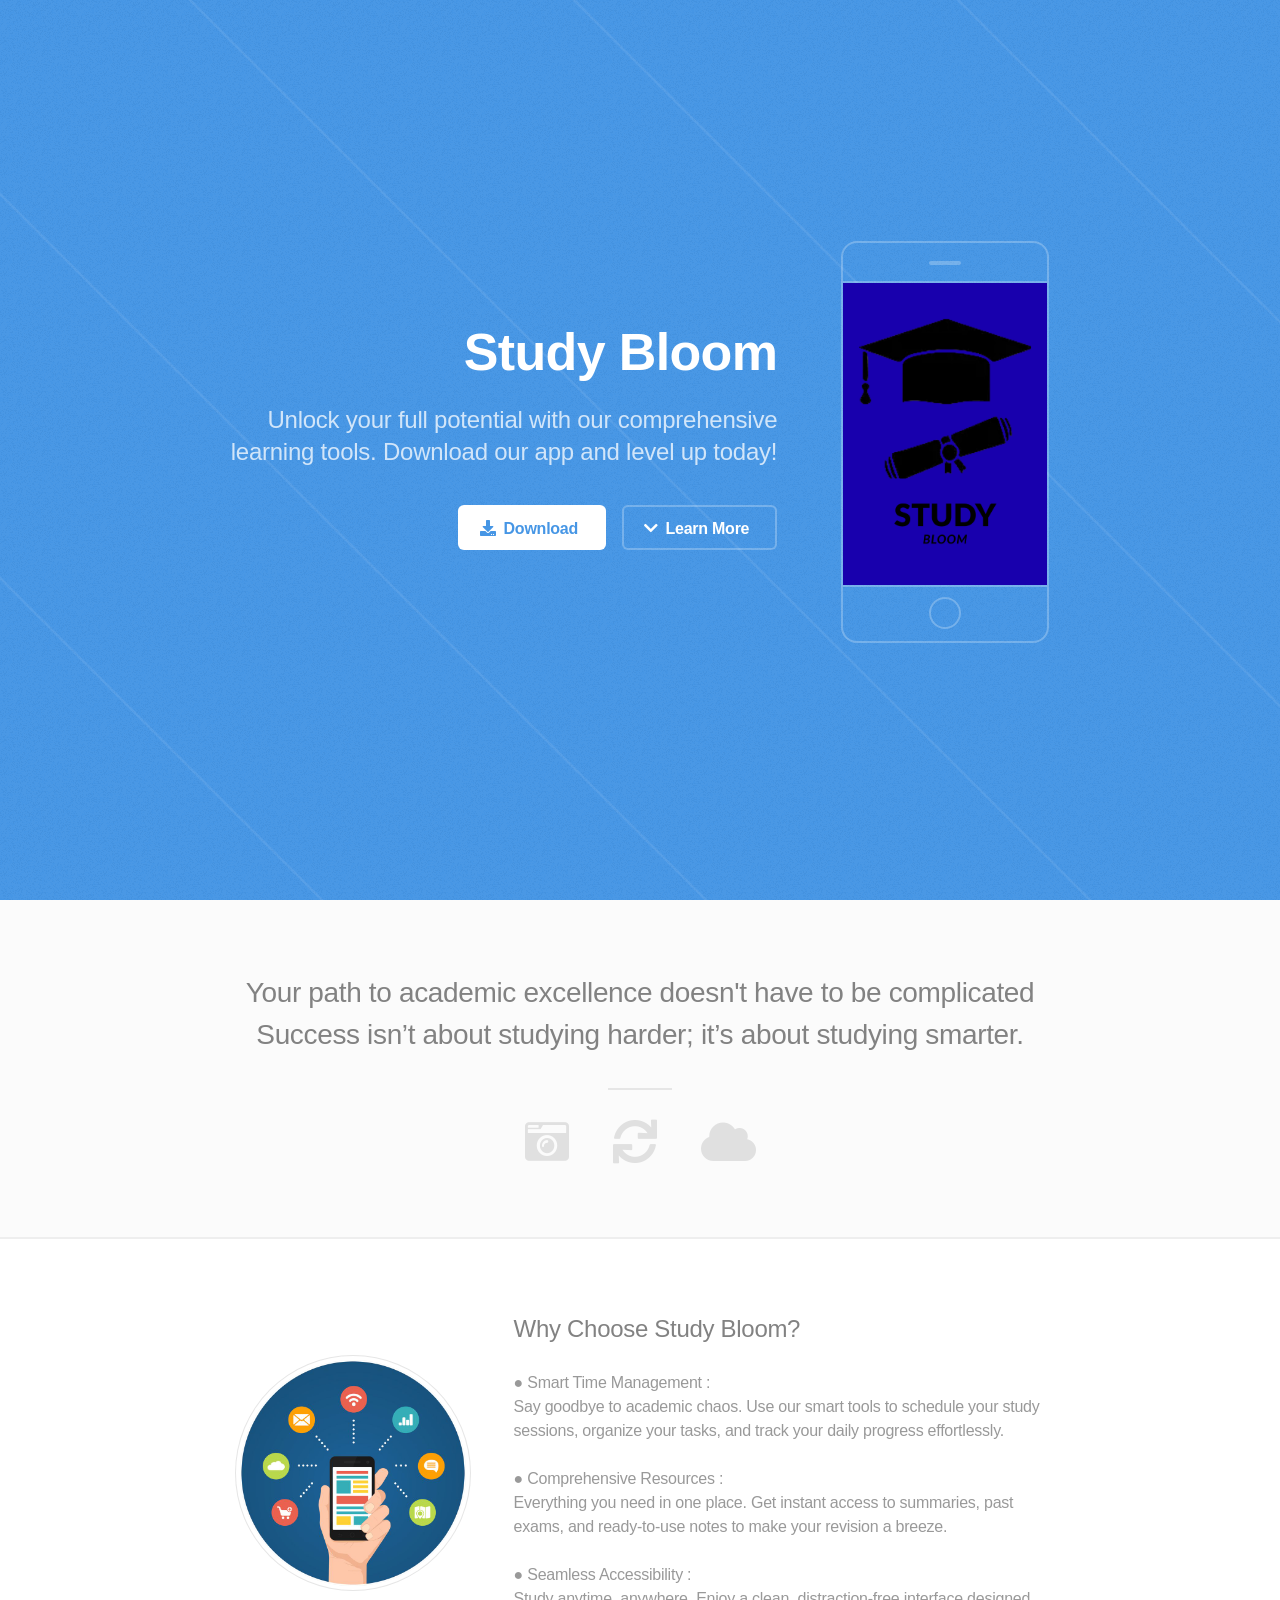
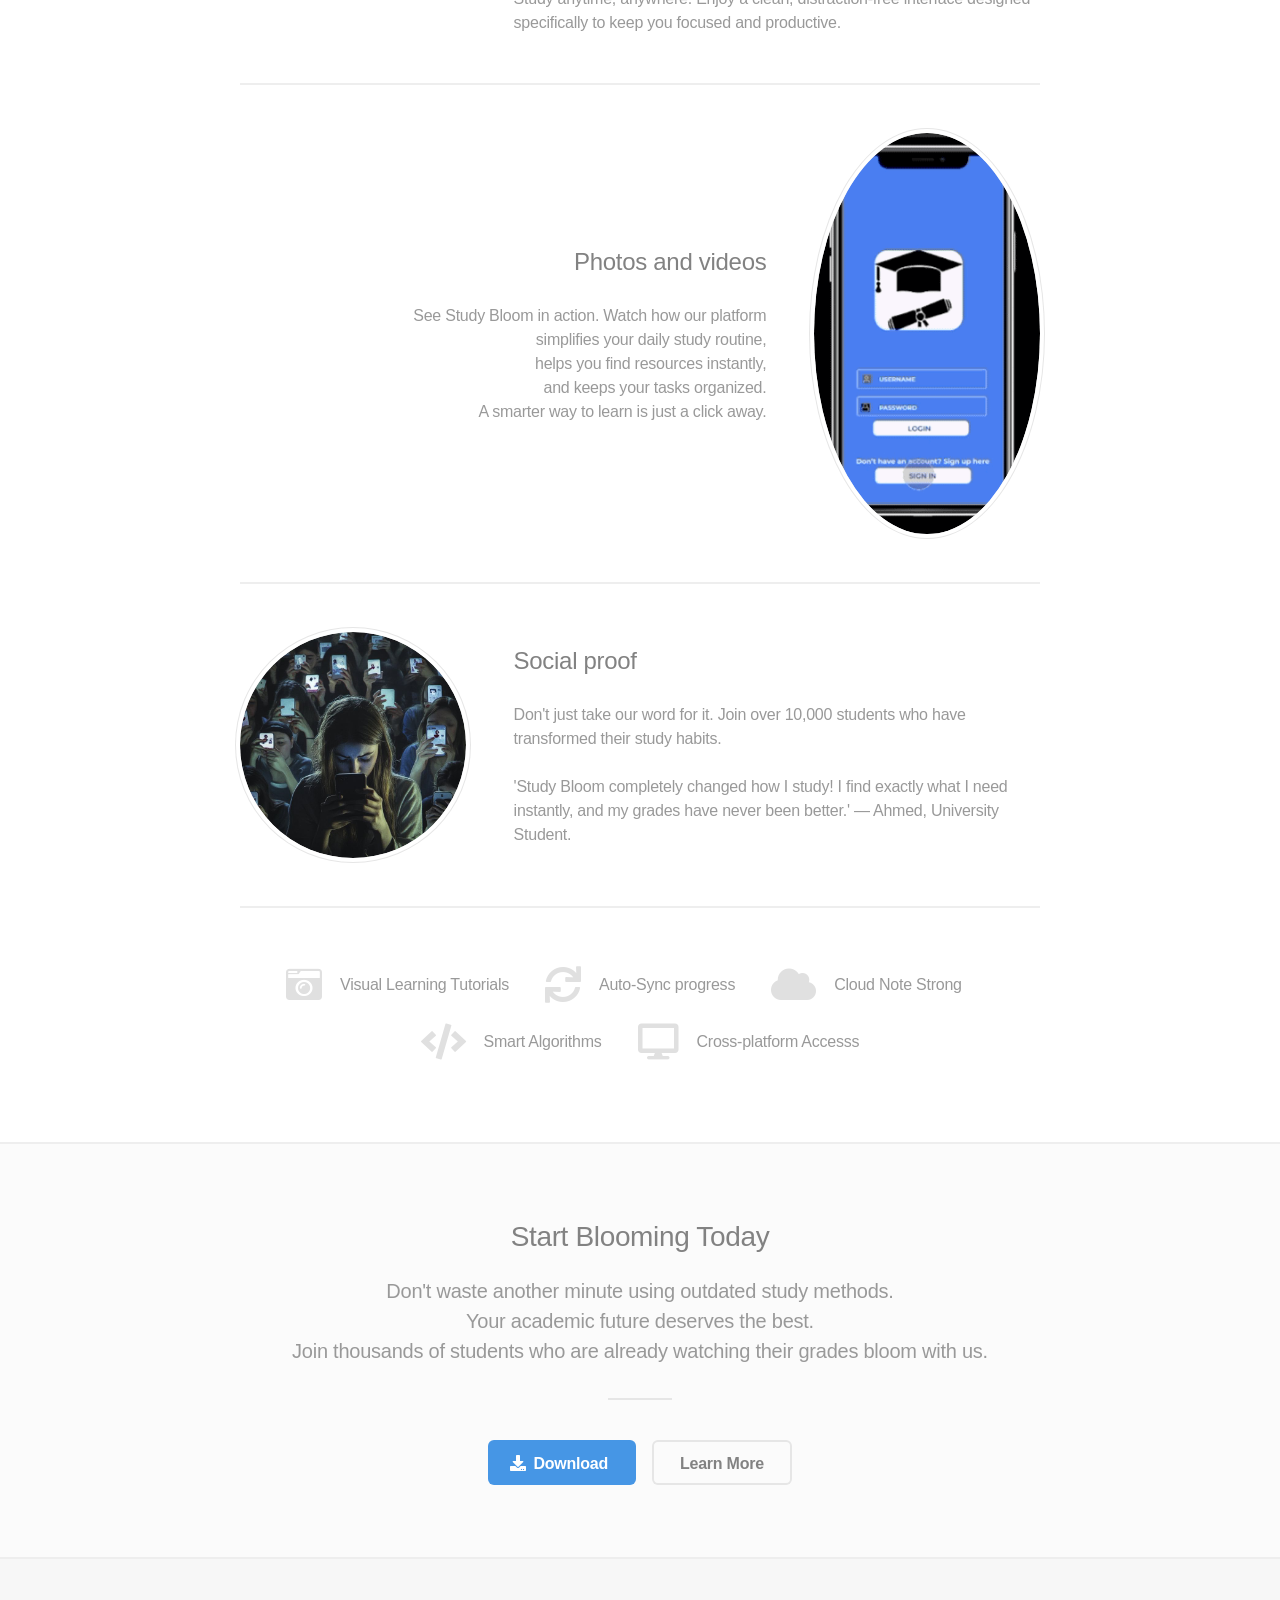
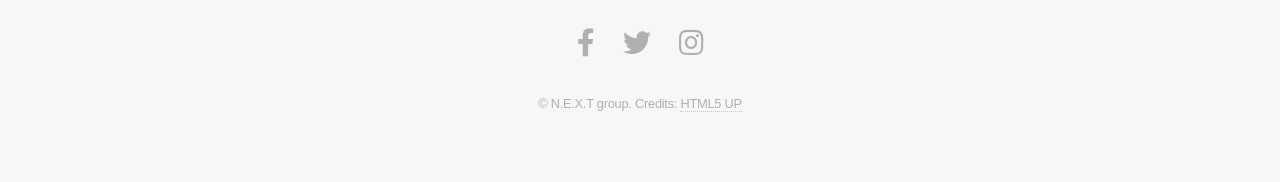
<file: index.html>
<!DOCTYPE HTML>
<!--
	Fractal by HTML5 UP
	html5up.net | @ajlkn
	Free for personal and commercial use under the CCA 3.0 license (html5up.net/license)
-->
<html>

<head>
	<title>
		Study Bloom
	</title>
	<meta charset="utf-8" />
	<meta name="viewport" content="width=device-width, initial-scale=1, user-scalable=no" />
	<link rel="stylesheet" href="assets/css/main.css" />
	<noscript>
		<link rel="stylesheet" href="assets/css/noscript.css" />
	</noscript>

	<link rel="icon" type="image/png" href="images/Logo.png">

</head>

<body class="is-preload">

	<!-- Header -->
	<header id="header">
		<div class="content">
			<h1><a href="#">Study Bloom</a></h1>
			<p>Unlock your full potential with our comprehensive<br />
				learning tools. Download our app and level up today!</p>
			<ul class="actions">
				<li><a href="#" class="button primary icon solid fa-download">Download</a></li>
				<li><a href="#one" class="button icon solid fa-chevron-down scrolly">Learn More</a></li>
			</ul>
		</div>
		<div class="image phone">
			<div class="inner"><img src="images/Study_bloom_logo.png" alt="" /></div>
		</div>
	</header>

	<!-- One -->
	<section id="one" class="wrapper style2 special">
		<header class="major">
			<h2>Your path to academic excellence doesn't have to be complicated<br />
				Success isn’t about studying harder; it’s about studying smarter.</h2>
		</header>
		<ul class="icons major">
			<li><span class="icon solid fa-camera-retro"><span class="label">Shoot</span></span></li>
			<li><span class="icon solid fa-sync"><span class="label">Process</span></span></li>
			<li><span class="icon solid fa-cloud"><span class="label">Upload</span></span></li>
		</ul>
	</section>

	<!-- Two -->
	<section id="two" class="wrapper">
		<div class="inner alt">
			<section class="spotlight">
				<div class="image"><img src="images/Why choosing us.jpeg" alt="" /></div>
				<div class="content">
					<h3>Why Choose Study Bloom?</h3>
					<p>
						● Smart Time Management : <br>
						Say goodbye to academic chaos. Use our smart tools to schedule your study sessions, organize
						your tasks, and track your daily progress effortlessly.<br><br>
						● Comprehensive Resources : <br>
						Everything you need in one place. Get instant access to summaries, past exams, and ready-to-use
						notes to make your revision a breeze.<br> <br>
						● Seamless Accessibility : <br>
						Study anytime, anywhere. Enjoy a clean, distraction-free interface designed specifically to keep
						you focused and productive.</p>
				</div>
			</section>
			<section class="spotlight">
				<div class="image"><img src="images/WhatsAppVideo2026-04-12at9.28.29PM-ezgif.com-crop.gif"
						alt="Study bloom demo">
				</div>
				<div class="content">
					<h3>Photos and videos </h3>
					<p>See Study Bloom in action. Watch how our platform <br>
						simplifies your daily study routine, <br>helps you find resources instantly,<br>
						and keeps your tasks organized. <br>
						A smarter way to learn is just a click away.</p>
				</div>
			</section>
			<section class="spotlight">
				<div class="image"><img src="images/Social_proof.jpeg" alt="" /></div>
				<div class="content">
					<h3>Social proof</h3>
					<p> Don't just take our word for it. Join over 10,000 students who have transformed their study
						habits. <br><br> 'Study Bloom completely changed how I study! I find exactly what I need
						instantly,
						and my grades have never been better.' — Ahmed, University Student.</p>
				</div>
			</section>
			<section class="special">
				<ul class="icons labeled">
					<li><span class="icon solid fa-camera-retro"><span class="label">Visual Learning
								Tutorials</span></span>
					</li>
					<li><span class="icon solid fa-sync"><span class="label">Auto-Sync progress</span></span></li>
					<li><span class="icon solid fa-cloud"><span class="label">Cloud Note Strong</span></span></li>
					<li><span class="icon solid fa-code"><span class="label">Smart Algorithms</span></span></li>
					<li><span class="icon solid fa-desktop"><span class="label">Cross-platform Accesss</span></span>
					</li>
				</ul>
			</section>
		</div>
	</section>

	<!-- Three -->
	<section id="three" class="wrapper style2 special">
		<header class="major">
			<h2>Start Blooming Today</h2>
			<p>Don't waste another minute using outdated study methods. <br>
				Your academic future deserves the best. <br>
				Join thousands of students who are already watching their grades bloom with us.</p>
		</header>
		<ul class="actions special">
			<li><a href="#" class="button primary icon solid fa-download">Download</a></li>
			<li><a href="#" class="button">Learn More</a></li>
		</ul>
	</section>
	<!-- Footer -->
	<footer id="footer">
		<ul class="icons">
			<li><a href="#" class="icon brands fa-facebook-f"><span class="label">Facebook</span></a></li>
			<li><a href="#" class="icon brands fa-twitter"><span class="label">Twitter</span></a></li>
			<li><a href="#" class="icon brands fa-instagram"><span class="label">Instagram</span></a></li>
		</ul>
		<p class="copyright">&copy; N.E.X.T group. Credits: <a href="http://html5up.net">HTML5 UP</a></p>
	</footer>

	<!-- Scripts -->
	<script src="assets/js/jquery.min.js"></script>
	<script src="assets/js/jquery.scrolly.min.js"></script>
	<script src="assets/js/browser.min.js"></script>
	<script src="assets/js/breakpoints.min.js"></script>
	<script src="assets/js/util.js"></script>
	<script src="assets/js/main.js"></script>

</body>

</html>
</file>
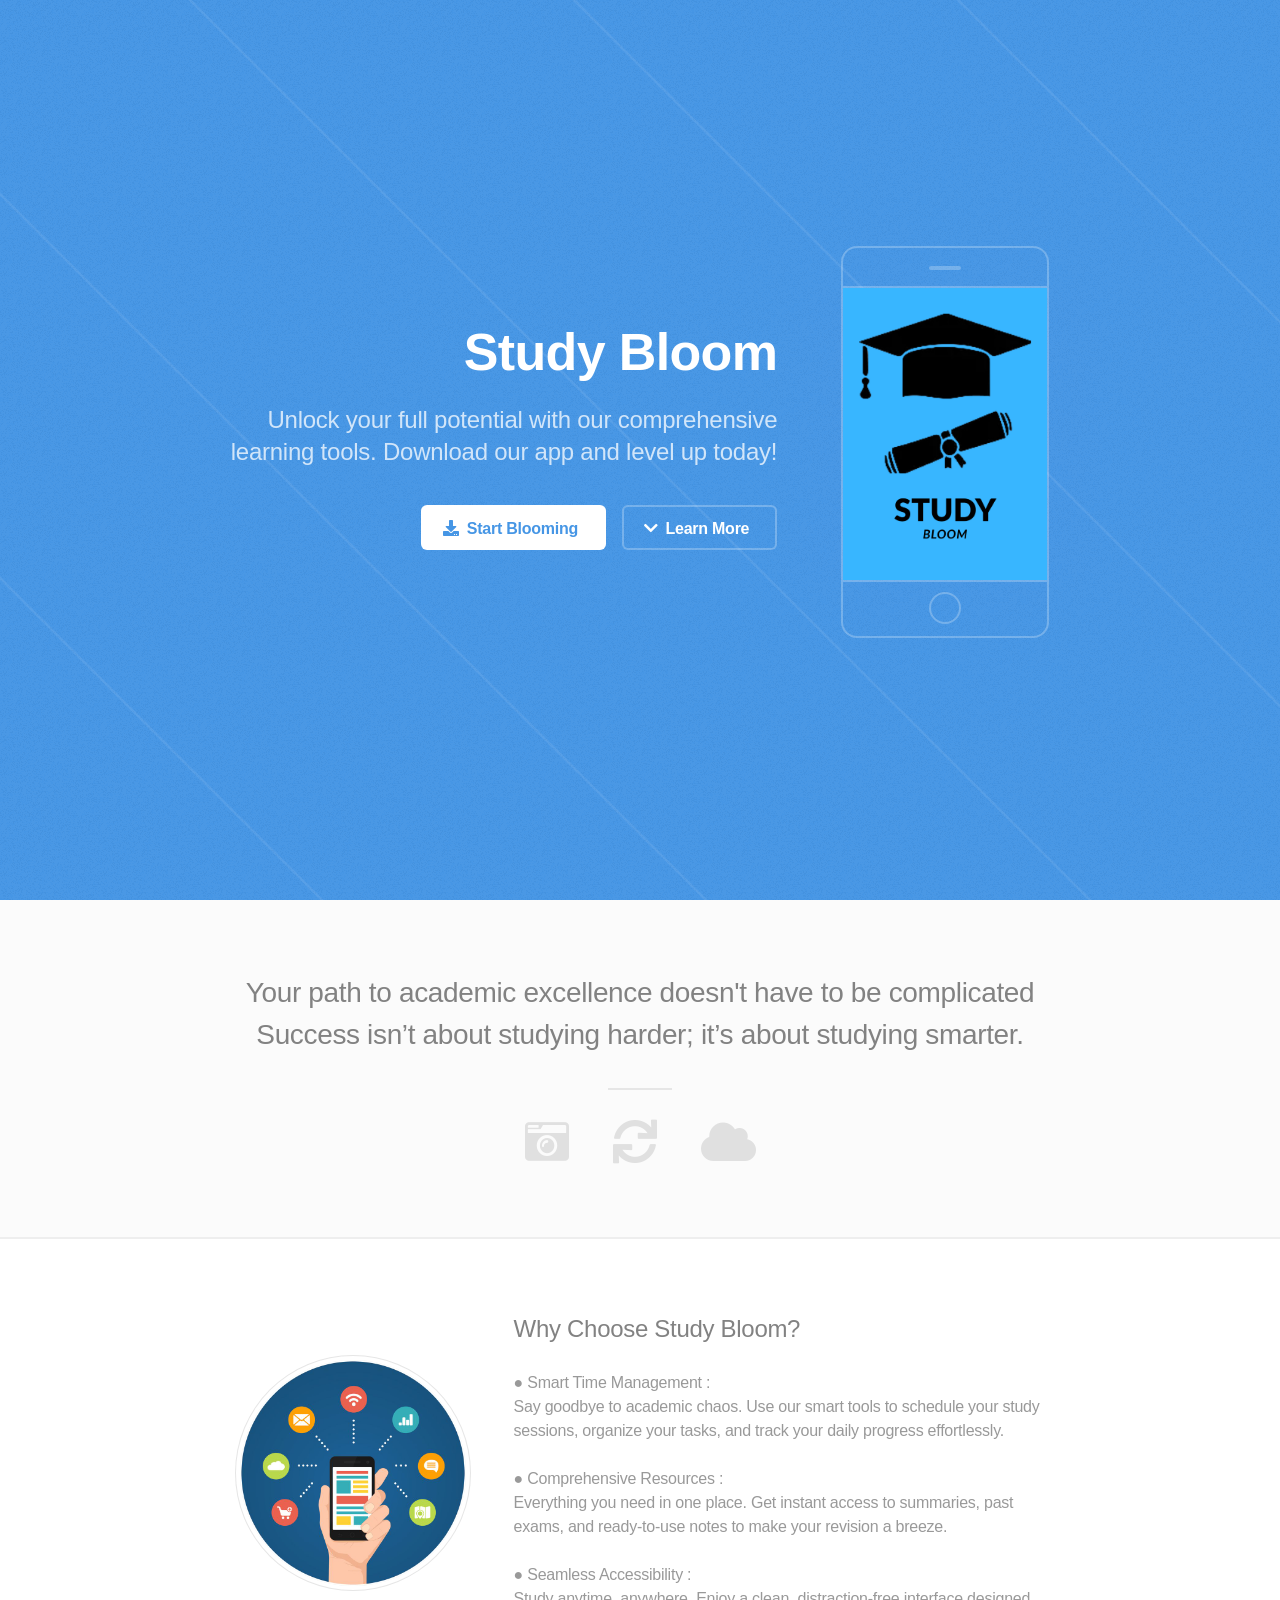
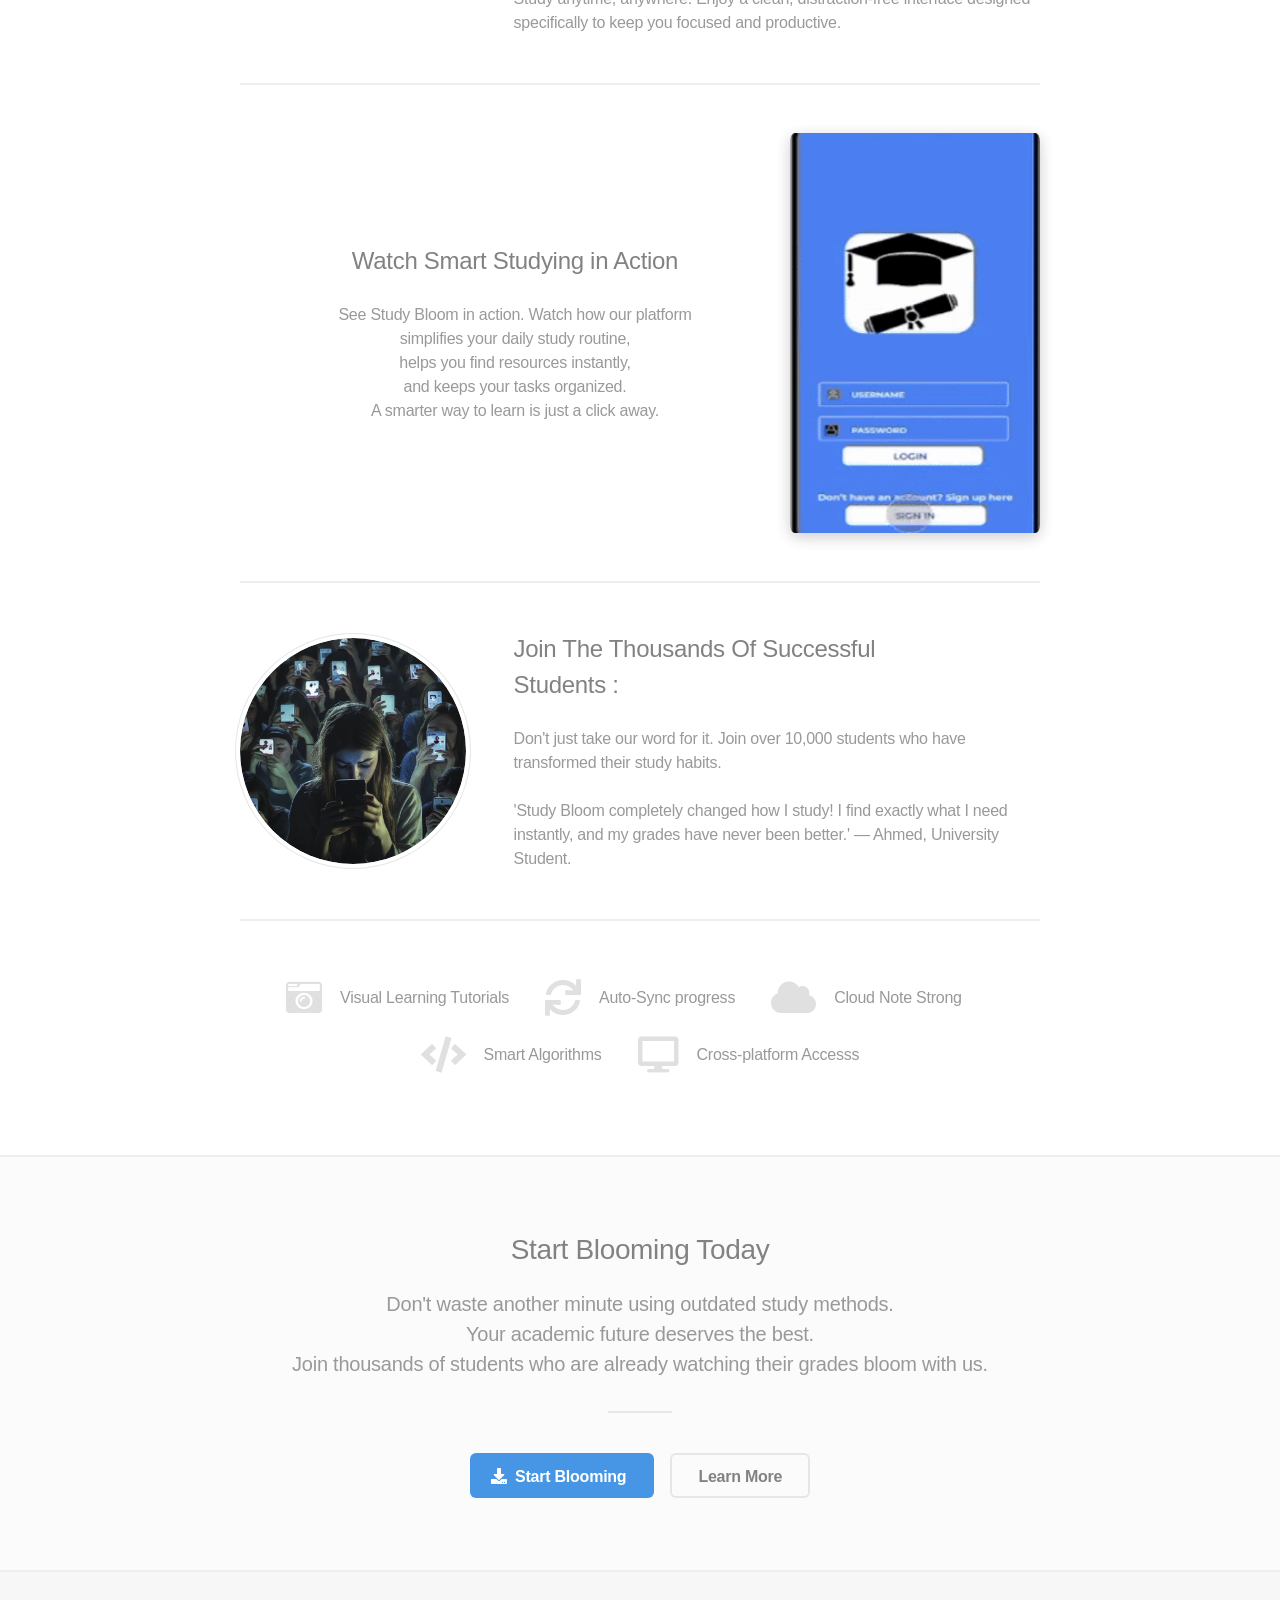
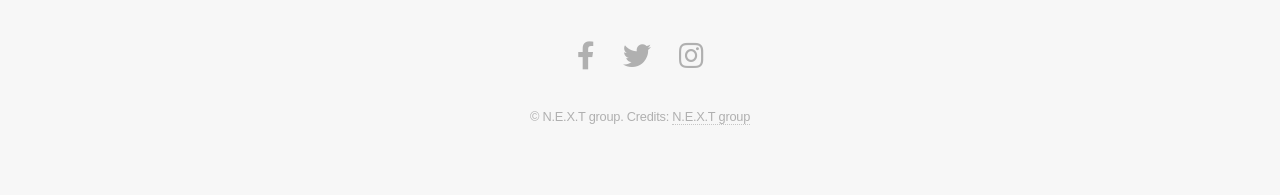
<file: Landing page/index.html>
<!DOCTYPE HTML>
<!--
	Fractal by HTML5 UP
	html5up.net | @ajlkn
	Free for personal and commercial use under the CCA 3.0 license (html5up.net/license)
-->
<html>

<head>
	<title>
		Study Bloom
	</title>
	<meta charset="utf-8" />
	<meta name="viewport" content="width=device-width, initial-scale=1, user-scalable=no" />
	<link rel="stylesheet" href="assets/css/main.css" />
	<noscript>
		<link rel="stylesheet" href="assets/css/noscript.css" />
	</noscript>

	<link rel="icon" type="image/png" href="images/Logo.png">

</head>

<body class="is-preload">

	<!-- Header -->
	<header id="header">
		<div class="content">
			<h1><a href="#">Study Bloom</a></h1>
			<p>Unlock your full potential with our comprehensive<br />
				learning tools. Download our app and level up today!</p>
			<ul class="actions">
				<li><a href="https://www.figma.com/proto/YatcgMKPKFgeqFyyYQrL4W/StudyBloom-App?node-id=6000-173&p=f&t=myieeAWNXEjnTRN4-1&scaling=scale-down&content-scaling=fixed&page-id=0%3A1&starting-point-node-id=6000%3A173&show-proto-sidebar=1"
						class="button primary icon solid fa-download">Start Blooming</a></li>
				<li><a href="https://www.facebook.com/share/p/1Au8WNdaFV/"
						class="button icon solid fa-chevron-down scrolly">Learn More</a></li>
			</ul>
		</div>
		<div class="image phone">
			<div class="inner"><img src="images/Study_bloom_logo.png" alt="" /></div>
		</div>
	</header>

	<!-- One -->
	<section id="one" class="wrapper style2 special">
		<header class="major">
			<h2>Your path to academic excellence doesn't have to be complicated<br />
				Success isn’t about studying harder; it’s about studying smarter.</h2>
		</header>
		<ul class="icons major">
			<li><span class="icon solid fa-camera-retro"><span class="label">Shoot</span></span></li>
			<li><span class="icon solid fa-sync"><span class="label">Process</span></span></li>
			<li><span class="icon solid fa-cloud"><span class="label">Upload</span></span></li>
		</ul>
	</section>

	<!-- Two -->
	<section id="two" class="wrapper">
		<div class="inner alt">
			<section class="spotlight">
				<div class="image"><img src="images/Why choosing us.jpeg" alt="" /></div>
				<div class="content">
					<h3>Why Choose Study Bloom?</h3>
					<p>
						● Smart Time Management : <br>
						Say goodbye to academic chaos. Use our smart tools to schedule your study sessions, organize
						your tasks, and track your daily progress effortlessly.<br><br>
						● Comprehensive Resources : <br>
						Everything you need in one place. Get instant access to summaries, past exams, and ready-to-use
						notes to make your revision a breeze.<br> <br>
						● Seamless Accessibility : <br>
						Study anytime, anywhere. Enjoy a clean, distraction-free interface designed specifically to keep
						you focused and productive.</p>
				</div>
			</section>
			<section class="spotlight">
				<div class="image-container">
					<img src="images/WhatsAppVideo2026-04-12at9.28.29PM-ezgif.com-crop.gif" alt="App Animation"
						class="circle-gif">
				</div>
				<div class="content" style="text-align: center;">
					<h3>Watch Smart Studying in Action </h3>
					<p>See Study Bloom in action. Watch how our platform <br>
						simplifies your daily study routine, <br>helps you find resources instantly,<br>
						and keeps your tasks organized. <br>
						A smarter way to learn is just a click away.</p>
				</div>
			</section>
			<section class="spotlight">
				<div class="image"><img src="images/Social_proof.jpeg" alt="" /></div>
				<div class="content">
					<h3>Join The Thousands Of Successful <br> Students :</h3>
					<p> Don't just take our word for it. Join over 10,000 students who have transformed their study
						habits. <br><br> 'Study Bloom completely changed how I study! I find exactly what I need
						instantly,
						and my grades have never been better.' — Ahmed, University Student.</p>
				</div>
			</section>
			<section class="special">
				<ul class="icons labeled">
					<li><span class="icon solid fa-camera-retro"><span class="label">Visual Learning
								Tutorials</span></span>
					</li>
					<li><span class="icon solid fa-sync"><span class="label">Auto-Sync progress</span></span></li>
					<li><span class="icon solid fa-cloud"><span class="label">Cloud Note Strong</span></span></li>
					<li><span class="icon solid fa-code"><span class="label">Smart Algorithms</span></span></li>
					<li><span class="icon solid fa-desktop"><span class="label">Cross-platform Accesss</span></span>
					</li>
				</ul>
			</section>
		</div>
	</section>

	<!-- Three -->
	<section id="three" class="wrapper style2 special">
		<header class="major">
			<h2>Start Blooming Today</h2>
			<p>Don't waste another minute using outdated study methods. <br>
				Your academic future deserves the best. <br>
				Join thousands of students who are already watching their grades bloom with us.</p>
		</header>
		<ul class="actions special">
			<li><a href="https://www.figma.com/proto/YatcgMKPKFgeqFyyYQrL4W/StudyBloom-App?node-id=6000-173&p=f&t=myieeAWNXEjnTRN4-1&scaling=scale-down&content-scaling=fixed&page-id=0%3A1&starting-point-node-id=6000%3A173&show-proto-sidebar=1"
					class="button primary icon solid fa-download">Start Blooming</a></li>
			<li><a href="https://www.facebook.com/share/p/1Au8WNdaFV/" class="button">Learn More</a></li>
		</ul>
	</section>
	<!-- Footer -->
	<footer id="footer">
		<ul class="icons">
			<li><a href="https://www.facebook.com/share/18mQSxr9bT/" class="icon brands fa-facebook-f"><span
						class="label">Facebook</span></a></li>
			<li><a href="#" class="icon brands fa-twitter"><span class="label">Twitter</span></a></li>
			<li><a href="#" class="icon brands fa-instagram"><span class="label">Instagram</span></a></li>
		</ul>
		<p class="copyright">&copy; N.E.X.T group. Credits: <a href="">N.E.X.T group</a></p>
	</footer>

	<!-- Scripts -->
	<script src="assets/js/jquery.min.js"></script>
	<script src="assets/js/jquery.scrolly.min.js"></script>
	<script src="assets/js/browser.min.js"></script>
	<script src="assets/js/breakpoints.min.js"></script>
	<script src="assets/js/util.js"></script>
	<script src="assets/js/main.js"></script>

</body>

</html>
</file>
<file: assets/css/noscript.css>
/*
	Fractal by HTML5 UP
	html5up.net | @ajlkn
	Free for personal and commercial use under the CCA 3.0 license (html5up.net/license)
*/

/* Header */

	body.is-preload #header .content {
		-moz-transform: none;
		-webkit-transform: none;
		-ms-transform: none;
		transform: none;
		opacity: 1;
	}

	body.is-preload #header .image {
		-moz-transform: none;
		-webkit-transform: none;
		-ms-transform: none;
		transform: none;
		opacity: 1;
	}

		body.is-preload #header .image img {
			opacity: 1;
		}
</file>
<file: Landing page/assets/css/noscript.css>
/*
	Fractal by HTML5 UP
	html5up.net | @ajlkn
	Free for personal and commercial use under the CCA 3.0 license (html5up.net/license)
*/

/* Header */

	body.is-preload #header .content {
		-moz-transform: none;
		-webkit-transform: none;
		-ms-transform: none;
		transform: none;
		opacity: 1;
	}

	body.is-preload #header .image {
		-moz-transform: none;
		-webkit-transform: none;
		-ms-transform: none;
		transform: none;
		opacity: 1;
	}

		body.is-preload #header .image img {
			opacity: 1;
		}
</file>
<file: assets/css/main.css>
@import url(fontawesome-all.min.css);

/*
	Fractal by HTML5 UP
	html5up.net | @ajlkn
	Free for personal and commercial use under the CCA 3.0 license (html5up.net/license)
*/

html, body, div, span, applet, object,
iframe, h1, h2, h3, h4, h5, h6, p, blockquote,
pre, a, abbr, acronym, address, big, cite,
code, del, dfn, em, img, ins, kbd, q, s, samp,
small, strike, strong, sub, sup, tt, var, b,
u, i, center, dl, dt, dd, ol, ul, li, fieldset,
form, label, legend, table, caption, tbody,
tfoot, thead, tr, th, td, article, aside,
canvas, details, embed, figure, figcaption,
footer, header, hgroup, menu, nav, output, ruby,
section, summary, time, mark, audio, video {
	margin: 0;
	padding: 0;
	border: 0;
	font-size: 100%;
	font: inherit;
	vertical-align: baseline;}

article, aside, details, figcaption, figure,
footer, header, hgroup, menu, nav, section {
	display: block;}

body {
	line-height: 1;
}

ol, ul {
	list-style: none;
}

blockquote, q {
	quotes: none;
}

	blockquote:before, blockquote:after, q:before, q:after {
		content: '';
		content: none;
	}

table {
	border-collapse: collapse;
	border-spacing: 0;
}

body {
	-webkit-text-size-adjust: none;
}

mark {
	background-color: transparent;
	color: inherit;
}

input::-moz-focus-inner {
	border: 0;
	padding: 0;
}

input, select, textarea {
	-moz-appearance: none;
	-webkit-appearance: none;
	-ms-appearance: none;
	appearance: none;
}

/* Basic */

	@-ms-viewport {
		width: device-width;
	}

	body {
		-ms-overflow-style: scrollbar;
	}

	@media screen and (max-width: 360px) {

		html, body {
			min-width: 320px;
		}

	}

	html {
		box-sizing: border-box;
	}

	*, *:before, *:after {
		box-sizing: inherit;
	}

	body {
		background: #ffffff;
	}

		body.is-preload *, body.is-preload *:before, body.is-preload *:after {
			-moz-animation: none !important;
			-webkit-animation: none !important;
			-ms-animation: none !important;
			animation: none !important;
			-moz-transition: none !important;
			-webkit-transition: none !important;
			-ms-transition: none !important;
			transition: none !important;
		}

/* Type */

	body {
		color: #999999;
	}

	html, input, select, textarea {
		font-size: 16pt;
	}

		@media screen and (max-width: 1680px) {

			html, input, select, textarea {
				font-size: 13pt;
			}

		}

		@media screen and (max-width: 1280px) {

			html, input, select, textarea {
				font-size: 12pt;
			}

		}

		@media screen and (max-width: 360px) {

			html, input, select, textarea {
				font-size: 11pt;
			}

		}

	body, input, select, textarea {
		font-family: Arial, Helvetica, sans-serif;
		font-weight: normal;
		line-height: 1.5em;
		letter-spacing: -0.015em;
	}

	a {
		-moz-transition: color 0.2s ease-in-out, border-bottom-color 0.2s ease-in-out;
		-webkit-transition: color 0.2s ease-in-out, border-bottom-color 0.2s ease-in-out;
		-ms-transition: color 0.2s ease-in-out, border-bottom-color 0.2s ease-in-out;
		transition: color 0.2s ease-in-out, border-bottom-color 0.2s ease-in-out;
		text-decoration: none;
		border-bottom: dotted 1px;
	}

		a:hover {
			border-bottom-color: transparent !important;
		}

	strong, b {
		font-weight: bold;
	}

	em, i {
		font-style: italic;
	}

	p {
		margin: 0 0 2em 0;
	}

	h1, h2, h3, h4, h5, h6 {
		font-weight: normal;
		line-height: 1em;
		margin: 0 0 1em 0;
		letter-spacing: -0.0125em;
	}

		h1 a, h2 a, h3 a, h4 a, h5 a, h6 a {
			color: inherit;
			text-decoration: none;
			border-bottom: none;
		}

		@media screen and (max-width: 980px) {

			h1 br, h2 br, h3 br, h4 br, h5 br, h6 br {
				display: none;
			}

		}

	h2 {
		font-size: 1.75em;
		line-height: 1.5em;
	}

	h3 {
		font-size: 1.5em;
		line-height: 1.5em;
	}

	h4 {
		font-size: 1.1em;
		line-height: 1.5em;
	}

	h5 {
		font-size: 0.9em;
		line-height: 1.5em;
	}

	h6 {
		font-size: 0.7em;
		line-height: 1.5em;
	}

	@media screen and (max-width: 736px) {

		h2 {
			font-size: 1.25em;
		}

		h3 {
			font-size: 1.2em;
		}

		h4 {
			font-size: 1em;
		}

	}

	sub {
		font-size: 0.8em;
		position: relative;
		top: 0.5em;
	}

	sup {
		font-size: 0.8em;
		position: relative;
		top: -0.5em;
	}

	blockquote {
		border-left-style: solid;
		border-left-width: 4px;
		font-style: italic;
		margin: 0 0 2em 0;
		padding: 0.5em 0 0.5em 2em;
	}

	code {
		border-radius: 6px;
		border-style: solid;
		border-width: 1px;
		font-family: "Courier New", monospace;
		font-size: 0.9em;
		margin: 0 0.25em;
		padding: 0.25em 0.65em;
	}

	pre {
		-webkit-overflow-scrolling: touch;
		font-family: "Courier New", monospace;
		font-size: 0.9em;
		margin: 0 0 2em 0;
	}

		pre code {
			display: block;
			line-height: 1.75em;
			padding: 1em 1.5em;
			overflow-x: auto;
		}

	hr {
		border: 0;
		border-bottom-style: solid;
		border-bottom-width: 1px;
		margin: 2em 0;
	}

		hr.major {
			margin: 3em 0;
		}

	.align-left {
		text-align: left;
	}

	.align-center {
		text-align: center;
	}

	.align-right {
		text-align: right;
	}

	input, select, textarea {
		color: #999999;
	}

	a {
		color: inherit;
		border-bottom-color: #d6d6d6;
	}

		a:hover {
			color: #4696e5;
		}

	strong, b {
		color: #828282;
	}

	h1, h2, h3, h4, h5, h6 {
		color: #828282;
	}

	blockquote {
		border-left-color: #e6e6e6;
	}

	code {
		background: rgba(144, 144, 144, 0.075);
		border-color: #e6e6e6;
	}

	hr {
		border-bottom-color: #e6e6e6;
	}

/* Row */

	.row {
		display: flex;
		flex-wrap: wrap;
		box-sizing: border-box;
		align-items: stretch;
	}

		.row > * {
			box-sizing: border-box;
		}

		.row.gtr-uniform > * > :last-child {
			margin-bottom: 0;
		}

		.row.aln-left {
			justify-content: flex-start;
		}

		.row.aln-center {
			justify-content: center;
		}

		.row.aln-right {
			justify-content: flex-end;
		}

		.row.aln-top {
			align-items: flex-start;
		}

		.row.aln-middle {
			align-items: center;
		}

		.row.aln-bottom {
			align-items: flex-end;
		}

		.row > .imp {
			order: -1;
		}

		.row > .col-1 {
			width: 8.33333%;
		}

		.row > .off-1 {
			margin-left: 8.33333%;
		}

		.row > .col-2 {
			width: 16.66667%;
		}

		.row > .off-2 {
			margin-left: 16.66667%;
		}

		.row > .col-3 {
			width: 25%;
		}

		.row > .off-3 {
			margin-left: 25%;
		}

		.row > .col-4 {
			width: 33.33333%;
		}

		.row > .off-4 {
			margin-left: 33.33333%;
		}

		.row > .col-5 {
			width: 41.66667%;
		}

		.row > .off-5 {
			margin-left: 41.66667%;
		}

		.row > .col-6 {
			width: 50%;
		}

		.row > .off-6 {
			margin-left: 50%;
		}

		.row > .col-7 {
			width: 58.33333%;
		}

		.row > .off-7 {
			margin-left: 58.33333%;
		}

		.row > .col-8 {
			width: 66.66667%;
		}

		.row > .off-8 {
			margin-left: 66.66667%;
		}

		.row > .col-9 {
			width: 75%;
		}

		.row > .off-9 {
			margin-left: 75%;
		}

		.row > .col-10 {
			width: 83.33333%;
		}

		.row > .off-10 {
			margin-left: 83.33333%;
		}

		.row > .col-11 {
			width: 91.66667%;
		}

		.row > .off-11 {
			margin-left: 91.66667%;
		}

		.row > .col-12 {
			width: 100%;
		}

		.row > .off-12 {
			margin-left: 100%;
		}

		.row.gtr-0 {
			margin-top: 0;
			margin-left: 0em;
		}

			.row.gtr-0 > * {
				padding: 0 0 0 0em;
			}

			.row.gtr-0.gtr-uniform {
				margin-top: 0em;
			}

				.row.gtr-0.gtr-uniform > * {
					padding-top: 0em;
				}

		.row.gtr-25 {
			margin-top: 0;
			margin-left: -0.375em;
		}

			.row.gtr-25 > * {
				padding: 0 0 0 0.375em;
			}

			.row.gtr-25.gtr-uniform {
				margin-top: -0.375em;
			}

				.row.gtr-25.gtr-uniform > * {
					padding-top: 0.375em;
				}

		.row.gtr-50 {
			margin-top: 0;
			margin-left: -0.75em;
		}

			.row.gtr-50 > * {
				padding: 0 0 0 0.75em;
			}

			.row.gtr-50.gtr-uniform {
				margin-top: -0.75em;
			}

				.row.gtr-50.gtr-uniform > * {
					padding-top: 0.75em;
				}

		.row {
			margin-top: 0;
			margin-left: -1.5em;
		}

			.row > * {
				padding: 0 0 0 1.5em;
			}

			.row.gtr-uniform {
				margin-top: -1.5em;
			}

				.row.gtr-uniform > * {
					padding-top: 1.5em;
				}

		.row.gtr-150 {
			margin-top: 0;
			margin-left: -2.25em;
		}

			.row.gtr-150 > * {
				padding: 0 0 0 2.25em;
			}

			.row.gtr-150.gtr-uniform {
				margin-top: -2.25em;
			}

				.row.gtr-150.gtr-uniform > * {
					padding-top: 2.25em;
				}

		.row.gtr-200 {
			margin-top: 0;
			margin-left: -3em;
		}

			.row.gtr-200 > * {
				padding: 0 0 0 3em;
			}

			.row.gtr-200.gtr-uniform {
				margin-top: -3em;
			}

				.row.gtr-200.gtr-uniform > * {
					padding-top: 3em;
				}

		@media screen and (max-width: 1680px) {

			.row {
				display: flex;
				flex-wrap: wrap;
				box-sizing: border-box;
				align-items: stretch;
			}

				.row > * {
					box-sizing: border-box;
				}

				.row.gtr-uniform > * > :last-child {
					margin-bottom: 0;
				}

				.row.aln-left {
					justify-content: flex-start;
				}

				.row.aln-center {
					justify-content: center;
				}

				.row.aln-right {
					justify-content: flex-end;
				}

				.row.aln-top {
					align-items: flex-start;
				}

				.row.aln-middle {
					align-items: center;
				}

				.row.aln-bottom {
					align-items: flex-end;
				}

				.row > .imp-xlarge {
					order: -1;
				}

				.row > .col-1-xlarge {
					width: 8.33333%;
				}

				.row > .off-1-xlarge {
					margin-left: 8.33333%;
				}

				.row > .col-2-xlarge {
					width: 16.66667%;
				}

				.row > .off-2-xlarge {
					margin-left: 16.66667%;
				}

				.row > .col-3-xlarge {
					width: 25%;
				}

				.row > .off-3-xlarge {
					margin-left: 25%;
				}

				.row > .col-4-xlarge {
					width: 33.33333%;
				}

				.row > .off-4-xlarge {
					margin-left: 33.33333%;
				}

				.row > .col-5-xlarge {
					width: 41.66667%;
				}

				.row > .off-5-xlarge {
					margin-left: 41.66667%;
				}

				.row > .col-6-xlarge {
					width: 50%;
				}

				.row > .off-6-xlarge {
					margin-left: 50%;
				}

				.row > .col-7-xlarge {
					width: 58.33333%;
				}

				.row > .off-7-xlarge {
					margin-left: 58.33333%;
				}

				.row > .col-8-xlarge {
					width: 66.66667%;
				}

				.row > .off-8-xlarge {
					margin-left: 66.66667%;
				}

				.row > .col-9-xlarge {
					width: 75%;
				}

				.row > .off-9-xlarge {
					margin-left: 75%;
				}

				.row > .col-10-xlarge {
					width: 83.33333%;
				}

				.row > .off-10-xlarge {
					margin-left: 83.33333%;
				}

				.row > .col-11-xlarge {
					width: 91.66667%;
				}

				.row > .off-11-xlarge {
					margin-left: 91.66667%;
				}

				.row > .col-12-xlarge {
					width: 100%;
				}

				.row > .off-12-xlarge {
					margin-left: 100%;
				}

				.row.gtr-0 {
					margin-top: 0;
					margin-left: 0em;
				}

					.row.gtr-0 > * {
						padding: 0 0 0 0em;
					}

					.row.gtr-0.gtr-uniform {
						margin-top: 0em;
					}

						.row.gtr-0.gtr-uniform > * {
							padding-top: 0em;
						}

				.row.gtr-25 {
					margin-top: 0;
					margin-left: -0.375em;
				}

					.row.gtr-25 > * {
						padding: 0 0 0 0.375em;
					}

					.row.gtr-25.gtr-uniform {
						margin-top: -0.375em;
					}

						.row.gtr-25.gtr-uniform > * {
							padding-top: 0.375em;
						}

				.row.gtr-50 {
					margin-top: 0;
					margin-left: -0.75em;
				}

					.row.gtr-50 > * {
						padding: 0 0 0 0.75em;
					}

					.row.gtr-50.gtr-uniform {
						margin-top: -0.75em;
					}

						.row.gtr-50.gtr-uniform > * {
							padding-top: 0.75em;
						}

				.row {
					margin-top: 0;
					margin-left: -1.5em;
				}

					.row > * {
						padding: 0 0 0 1.5em;
					}

					.row.gtr-uniform {
						margin-top: -1.5em;
					}

						.row.gtr-uniform > * {
							padding-top: 1.5em;
						}

				.row.gtr-150 {
					margin-top: 0;
					margin-left: -2.25em;
				}

					.row.gtr-150 > * {
						padding: 0 0 0 2.25em;
					}

					.row.gtr-150.gtr-uniform {
						margin-top: -2.25em;
					}

						.row.gtr-150.gtr-uniform > * {
							padding-top: 2.25em;
						}

				.row.gtr-200 {
					margin-top: 0;
					margin-left: -3em;
				}

					.row.gtr-200 > * {
						padding: 0 0 0 3em;
					}

					.row.gtr-200.gtr-uniform {
						margin-top: -3em;
					}

						.row.gtr-200.gtr-uniform > * {
							padding-top: 3em;
						}

		}

		@media screen and (max-width: 1280px) {

			.row {
				display: flex;
				flex-wrap: wrap;
				box-sizing: border-box;
				align-items: stretch;
			}

				.row > * {
					box-sizing: border-box;
				}

				.row.gtr-uniform > * > :last-child {
					margin-bottom: 0;
				}

				.row.aln-left {
					justify-content: flex-start;
				}

				.row.aln-center {
					justify-content: center;
				}

				.row.aln-right {
					justify-content: flex-end;
				}

				.row.aln-top {
					align-items: flex-start;
				}

				.row.aln-middle {
					align-items: center;
				}

				.row.aln-bottom {
					align-items: flex-end;
				}

				.row > .imp-large {
					order: -1;
				}

				.row > .col-1-large {
					width: 8.33333%;
				}

				.row > .off-1-large {
					margin-left: 8.33333%;
				}

				.row > .col-2-large {
					width: 16.66667%;
				}

				.row > .off-2-large {
					margin-left: 16.66667%;
				}

				.row > .col-3-large {
					width: 25%;
				}

				.row > .off-3-large {
					margin-left: 25%;
				}

				.row > .col-4-large {
					width: 33.33333%;
				}

				.row > .off-4-large {
					margin-left: 33.33333%;
				}

				.row > .col-5-large {
					width: 41.66667%;
				}

				.row > .off-5-large {
					margin-left: 41.66667%;
				}

				.row > .col-6-large {
					width: 50%;
				}

				.row > .off-6-large {
					margin-left: 50%;
				}

				.row > .col-7-large {
					width: 58.33333%;
				}

				.row > .off-7-large {
					margin-left: 58.33333%;
				}

				.row > .col-8-large {
					width: 66.66667%;
				}

				.row > .off-8-large {
					margin-left: 66.66667%;
				}

				.row > .col-9-large {
					width: 75%;
				}

				.row > .off-9-large {
					margin-left: 75%;
				}

				.row > .col-10-large {
					width: 83.33333%;
				}

				.row > .off-10-large {
					margin-left: 83.33333%;
				}

				.row > .col-11-large {
					width: 91.66667%;
				}

				.row > .off-11-large {
					margin-left: 91.66667%;
				}

				.row > .col-12-large {
					width: 100%;
				}

				.row > .off-12-large {
					margin-left: 100%;
				}

				.row.gtr-0 {
					margin-top: 0;
					margin-left: 0em;
				}

					.row.gtr-0 > * {
						padding: 0 0 0 0em;
					}

					.row.gtr-0.gtr-uniform {
						margin-top: 0em;
					}

						.row.gtr-0.gtr-uniform > * {
							padding-top: 0em;
						}

				.row.gtr-25 {
					margin-top: 0;
					margin-left: -0.375em;
				}

					.row.gtr-25 > * {
						padding: 0 0 0 0.375em;
					}

					.row.gtr-25.gtr-uniform {
						margin-top: -0.375em;
					}

						.row.gtr-25.gtr-uniform > * {
							padding-top: 0.375em;
						}

				.row.gtr-50 {
					margin-top: 0;
					margin-left: -0.75em;
				}

					.row.gtr-50 > * {
						padding: 0 0 0 0.75em;
					}

					.row.gtr-50.gtr-uniform {
						margin-top: -0.75em;
					}

						.row.gtr-50.gtr-uniform > * {
							padding-top: 0.75em;
						}

				.row {
					margin-top: 0;
					margin-left: -1.5em;
				}

					.row > * {
						padding: 0 0 0 1.5em;
					}

					.row.gtr-uniform {
						margin-top: -1.5em;
					}

						.row.gtr-uniform > * {
							padding-top: 1.5em;
						}

				.row.gtr-150 {
					margin-top: 0;
					margin-left: -2.25em;
				}

					.row.gtr-150 > * {
						padding: 0 0 0 2.25em;
					}

					.row.gtr-150.gtr-uniform {
						margin-top: -2.25em;
					}

						.row.gtr-150.gtr-uniform > * {
							padding-top: 2.25em;
						}

				.row.gtr-200 {
					margin-top: 0;
					margin-left: -3em;
				}

					.row.gtr-200 > * {
						padding: 0 0 0 3em;
					}

					.row.gtr-200.gtr-uniform {
						margin-top: -3em;
					}

						.row.gtr-200.gtr-uniform > * {
							padding-top: 3em;
						}

		}

		@media screen and (max-width: 980px) {

			.row {
				display: flex;
				flex-wrap: wrap;
				box-sizing: border-box;
				align-items: stretch;
			}

				.row > * {
					box-sizing: border-box;
				}

				.row.gtr-uniform > * > :last-child {
					margin-bottom: 0;
				}

				.row.aln-left {
					justify-content: flex-start;
				}

				.row.aln-center {
					justify-content: center;
				}

				.row.aln-right {
					justify-content: flex-end;
				}

				.row.aln-top {
					align-items: flex-start;
				}

				.row.aln-middle {
					align-items: center;
				}

				.row.aln-bottom {
					align-items: flex-end;
				}

				.row > .imp-medium {
					order: -1;
				}

				.row > .col-1-medium {
					width: 8.33333%;
				}

				.row > .off-1-medium {
					margin-left: 8.33333%;
				}

				.row > .col-2-medium {
					width: 16.66667%;
				}

				.row > .off-2-medium {
					margin-left: 16.66667%;
				}

				.row > .col-3-medium {
					width: 25%;
				}

				.row > .off-3-medium {
					margin-left: 25%;
				}

				.row > .col-4-medium {
					width: 33.33333%;
				}

				.row > .off-4-medium {
					margin-left: 33.33333%;
				}

				.row > .col-5-medium {
					width: 41.66667%;
				}

				.row > .off-5-medium {
					margin-left: 41.66667%;
				}

				.row > .col-6-medium {
					width: 50%;
				}

				.row > .off-6-medium {
					margin-left: 50%;
				}

				.row > .col-7-medium {
					width: 58.33333%;
				}

				.row > .off-7-medium {
					margin-left: 58.33333%;
				}

				.row > .col-8-medium {
					width: 66.66667%;
				}

				.row > .off-8-medium {
					margin-left: 66.66667%;
				}

				.row > .col-9-medium {
					width: 75%;
				}

				.row > .off-9-medium {
					margin-left: 75%;
				}

				.row > .col-10-medium {
					width: 83.33333%;
				}

				.row > .off-10-medium {
					margin-left: 83.33333%;
				}

				.row > .col-11-medium {
					width: 91.66667%;
				}

				.row > .off-11-medium {
					margin-left: 91.66667%;
				}

				.row > .col-12-medium {
					width: 100%;
				}

				.row > .off-12-medium {
					margin-left: 100%;
				}

				.row.gtr-0 {
					margin-top: 0;
					margin-left: 0em;
				}

					.row.gtr-0 > * {
						padding: 0 0 0 0em;
					}

					.row.gtr-0.gtr-uniform {
						margin-top: 0em;
					}

						.row.gtr-0.gtr-uniform > * {
							padding-top: 0em;
						}

				.row.gtr-25 {
					margin-top: 0;
					margin-left: -0.375em;
				}

					.row.gtr-25 > * {
						padding: 0 0 0 0.375em;
					}

					.row.gtr-25.gtr-uniform {
						margin-top: -0.375em;
					}

						.row.gtr-25.gtr-uniform > * {
							padding-top: 0.375em;
						}

				.row.gtr-50 {
					margin-top: 0;
					margin-left: -0.75em;
				}

					.row.gtr-50 > * {
						padding: 0 0 0 0.75em;
					}

					.row.gtr-50.gtr-uniform {
						margin-top: -0.75em;
					}

						.row.gtr-50.gtr-uniform > * {
							padding-top: 0.75em;
						}

				.row {
					margin-top: 0;
					margin-left: -1.5em;
				}

					.row > * {
						padding: 0 0 0 1.5em;
					}

					.row.gtr-uniform {
						margin-top: -1.5em;
					}

						.row.gtr-uniform > * {
							padding-top: 1.5em;
						}

				.row.gtr-150 {
					margin-top: 0;
					margin-left: -2.25em;
				}

					.row.gtr-150 > * {
						padding: 0 0 0 2.25em;
					}

					.row.gtr-150.gtr-uniform {
						margin-top: -2.25em;
					}

						.row.gtr-150.gtr-uniform > * {
							padding-top: 2.25em;
						}

				.row.gtr-200 {
					margin-top: 0;
					margin-left: -3em;
				}

					.row.gtr-200 > * {
						padding: 0 0 0 3em;
					}

					.row.gtr-200.gtr-uniform {
						margin-top: -3em;
					}

						.row.gtr-200.gtr-uniform > * {
							padding-top: 3em;
						}

		}

		@media screen and (max-width: 736px) {

			.row {
				display: flex;
				flex-wrap: wrap;
				box-sizing: border-box;
				align-items: stretch;
			}

				.row > * {
					box-sizing: border-box;
				}

				.row.gtr-uniform > * > :last-child {
					margin-bottom: 0;
				}

				.row.aln-left {
					justify-content: flex-start;
				}

				.row.aln-center {
					justify-content: center;
				}

				.row.aln-right {
					justify-content: flex-end;
				}

				.row.aln-top {
					align-items: flex-start;
				}

				.row.aln-middle {
					align-items: center;
				}

				.row.aln-bottom {
					align-items: flex-end;
				}

				.row > .imp-small {
					order: -1;
				}

				.row > .col-1-small {
					width: 8.33333%;
				}

				.row > .off-1-small {
					margin-left: 8.33333%;
				}

				.row > .col-2-small {
					width: 16.66667%;
				}

				.row > .off-2-small {
					margin-left: 16.66667%;
				}

				.row > .col-3-small {
					width: 25%;
				}

				.row > .off-3-small {
					margin-left: 25%;
				}

				.row > .col-4-small {
					width: 33.33333%;
				}

				.row > .off-4-small {
					margin-left: 33.33333%;
				}

				.row > .col-5-small {
					width: 41.66667%;
				}

				.row > .off-5-small {
					margin-left: 41.66667%;
				}

				.row > .col-6-small {
					width: 50%;
				}

				.row > .off-6-small {
					margin-left: 50%;
				}

				.row > .col-7-small {
					width: 58.33333%;
				}

				.row > .off-7-small {
					margin-left: 58.33333%;
				}

				.row > .col-8-small {
					width: 66.66667%;
				}

				.row > .off-8-small {
					margin-left: 66.66667%;
				}

				.row > .col-9-small {
					width: 75%;
				}

				.row > .off-9-small {
					margin-left: 75%;
				}

				.row > .col-10-small {
					width: 83.33333%;
				}

				.row > .off-10-small {
					margin-left: 83.33333%;
				}

				.row > .col-11-small {
					width: 91.66667%;
				}

				.row > .off-11-small {
					margin-left: 91.66667%;
				}

				.row > .col-12-small {
					width: 100%;
				}

				.row > .off-12-small {
					margin-left: 100%;
				}

				.row.gtr-0 {
					margin-top: 0;
					margin-left: 0em;
				}

					.row.gtr-0 > * {
						padding: 0 0 0 0em;
					}

					.row.gtr-0.gtr-uniform {
						margin-top: 0em;
					}

						.row.gtr-0.gtr-uniform > * {
							padding-top: 0em;
						}

				.row.gtr-25 {
					margin-top: 0;
					margin-left: -0.375em;
				}

					.row.gtr-25 > * {
						padding: 0 0 0 0.375em;
					}

					.row.gtr-25.gtr-uniform {
						margin-top: -0.375em;
					}

						.row.gtr-25.gtr-uniform > * {
							padding-top: 0.375em;
						}

				.row.gtr-50 {
					margin-top: 0;
					margin-left: -0.75em;
				}

					.row.gtr-50 > * {
						padding: 0 0 0 0.75em;
					}

					.row.gtr-50.gtr-uniform {
						margin-top: -0.75em;
					}

						.row.gtr-50.gtr-uniform > * {
							padding-top: 0.75em;
						}

				.row {
					margin-top: 0;
					margin-left: -1.5em;
				}

					.row > * {
						padding: 0 0 0 1.5em;
					}

					.row.gtr-uniform {
						margin-top: -1.5em;
					}

						.row.gtr-uniform > * {
							padding-top: 1.5em;
						}

				.row.gtr-150 {
					margin-top: 0;
					margin-left: -2.25em;
				}

					.row.gtr-150 > * {
						padding: 0 0 0 2.25em;
					}

					.row.gtr-150.gtr-uniform {
						margin-top: -2.25em;
					}

						.row.gtr-150.gtr-uniform > * {
							padding-top: 2.25em;
						}

				.row.gtr-200 {
					margin-top: 0;
					margin-left: -3em;
				}

					.row.gtr-200 > * {
						padding: 0 0 0 3em;
					}

					.row.gtr-200.gtr-uniform {
						margin-top: -3em;
					}

						.row.gtr-200.gtr-uniform > * {
							padding-top: 3em;
						}

		}

		@media screen and (max-width: 480px) {

			.row {
				display: flex;
				flex-wrap: wrap;
				box-sizing: border-box;
				align-items: stretch;
			}

				.row > * {
					box-sizing: border-box;
				}

				.row.gtr-uniform > * > :last-child {
					margin-bottom: 0;
				}

				.row.aln-left {
					justify-content: flex-start;
				}

				.row.aln-center {
					justify-content: center;
				}

				.row.aln-right {
					justify-content: flex-end;
				}

				.row.aln-top {
					align-items: flex-start;
				}

				.row.aln-middle {
					align-items: center;
				}

				.row.aln-bottom {
					align-items: flex-end;
				}

				.row > .imp-xsmall {
					order: -1;
				}

				.row > .col-1-xsmall {
					width: 8.33333%;
				}

				.row > .off-1-xsmall {
					margin-left: 8.33333%;
				}

				.row > .col-2-xsmall {
					width: 16.66667%;
				}

				.row > .off-2-xsmall {
					margin-left: 16.66667%;
				}

				.row > .col-3-xsmall {
					width: 25%;
				}

				.row > .off-3-xsmall {
					margin-left: 25%;
				}

				.row > .col-4-xsmall {
					width: 33.33333%;
				}

				.row > .off-4-xsmall {
					margin-left: 33.33333%;
				}

				.row > .col-5-xsmall {
					width: 41.66667%;
				}

				.row > .off-5-xsmall {
					margin-left: 41.66667%;
				}

				.row > .col-6-xsmall {
					width: 50%;
				}

				.row > .off-6-xsmall {
					margin-left: 50%;
				}

				.row > .col-7-xsmall {
					width: 58.33333%;
				}

				.row > .off-7-xsmall {
					margin-left: 58.33333%;
				}

				.row > .col-8-xsmall {
					width: 66.66667%;
				}

				.row > .off-8-xsmall {
					margin-left: 66.66667%;
				}

				.row > .col-9-xsmall {
					width: 75%;
				}

				.row > .off-9-xsmall {
					margin-left: 75%;
				}

				.row > .col-10-xsmall {
					width: 83.33333%;
				}

				.row > .off-10-xsmall {
					margin-left: 83.33333%;
				}

				.row > .col-11-xsmall {
					width: 91.66667%;
				}

				.row > .off-11-xsmall {
					margin-left: 91.66667%;
				}

				.row > .col-12-xsmall {
					width: 100%;
				}

				.row > .off-12-xsmall {
					margin-left: 100%;
				}

				.row.gtr-0 {
					margin-top: 0;
					margin-left: 0em;
				}

					.row.gtr-0 > * {
						padding: 0 0 0 0em;
					}

					.row.gtr-0.gtr-uniform {
						margin-top: 0em;
					}

						.row.gtr-0.gtr-uniform > * {
							padding-top: 0em;
						}

				.row.gtr-25 {
					margin-top: 0;
					margin-left: -0.375em;
				}

					.row.gtr-25 > * {
						padding: 0 0 0 0.375em;
					}

					.row.gtr-25.gtr-uniform {
						margin-top: -0.375em;
					}

						.row.gtr-25.gtr-uniform > * {
							padding-top: 0.375em;
						}

				.row.gtr-50 {
					margin-top: 0;
					margin-left: -0.75em;
				}

					.row.gtr-50 > * {
						padding: 0 0 0 0.75em;
					}

					.row.gtr-50.gtr-uniform {
						margin-top: -0.75em;
					}

						.row.gtr-50.gtr-uniform > * {
							padding-top: 0.75em;
						}

				.row {
					margin-top: 0;
					margin-left: -1.5em;
				}

					.row > * {
						padding: 0 0 0 1.5em;
					}

					.row.gtr-uniform {
						margin-top: -1.5em;
					}

						.row.gtr-uniform > * {
							padding-top: 1.5em;
						}

				.row.gtr-150 {
					margin-top: 0;
					margin-left: -2.25em;
				}

					.row.gtr-150 > * {
						padding: 0 0 0 2.25em;
					}

					.row.gtr-150.gtr-uniform {
						margin-top: -2.25em;
					}

						.row.gtr-150.gtr-uniform > * {
							padding-top: 2.25em;
						}

				.row.gtr-200 {
					margin-top: 0;
					margin-left: -3em;
				}

					.row.gtr-200 > * {
						padding: 0 0 0 3em;
					}

					.row.gtr-200.gtr-uniform {
						margin-top: -3em;
					}

						.row.gtr-200.gtr-uniform > * {
							padding-top: 3em;
						}

		}

/* Box */

	.box {
		border-radius: 6px;
		border: solid 1px #e6e6e6;
		margin-bottom: 2em;
		padding: 1.5em;
	}

		.box > :last-child,
		.box > :last-child > :last-child,
		.box > :last-child > :last-child > :last-child {
			margin-bottom: 0;
		}

		.box.alt {
			border: 0;
			border-radius: 0;
			padding: 0;
		}

/* Button */

	input[type="submit"],
	input[type="reset"],
	input[type="button"],
	button,
	.button {
		-moz-appearance: none;
		-webkit-appearance: none;
		-ms-appearance: none;
		appearance: none;
		-moz-transition: background-color 0.2s ease-in-out, color 0.2s ease-in-out;
		-webkit-transition: background-color 0.2s ease-in-out, color 0.2s ease-in-out;
		-ms-transition: background-color 0.2s ease-in-out, color 0.2s ease-in-out;
		transition: background-color 0.2s ease-in-out, color 0.2s ease-in-out;
		border-radius: 6px;
		border: 0;
		cursor: pointer;
		display: inline-block;
		font-weight: bold;
		height: 2.85em;
		line-height: 2.95em;
		padding: 0 1.75em;
		text-align: center;
		text-decoration: none;
		white-space: nowrap;
	}

		input[type="submit"].icon,
		input[type="reset"].icon,
		input[type="button"].icon,
		button.icon,
		.button.icon {
			padding-left: 1.35em;
		}

			input[type="submit"].icon:before,
			input[type="reset"].icon:before,
			input[type="button"].icon:before,
			button.icon:before,
			.button.icon:before {
				margin-right: 0.5em;
			}

		input[type="submit"].fit,
		input[type="reset"].fit,
		input[type="button"].fit,
		button.fit,
		.button.fit {
			width: 100%;
		}

		input[type="submit"].small,
		input[type="reset"].small,
		input[type="button"].small,
		button.small,
		.button.small {
			font-size: 0.8em;
		}

		input[type="submit"].large,
		input[type="reset"].large,
		input[type="button"].large,
		button.large,
		.button.large {
			font-size: 1.35em;
		}

		input[type="submit"].disabled, input[type="submit"]:disabled,
		input[type="reset"].disabled,
		input[type="reset"]:disabled,
		input[type="button"].disabled,
		input[type="button"]:disabled,
		button.disabled,
		button:disabled,
		.button.disabled,
		.button:disabled {
			pointer-events: none;
			cursor: default;
			opacity: 0.25;
		}

		@media screen and (max-width: 480px) {

			input[type="submit"].icon,
			input[type="reset"].icon,
			input[type="button"].icon,
			button.icon,
			.button.icon {
				padding: 0;
			}

		}

	@media screen and (max-width: 480px) and (orientation: portrait) {

		input[type="submit"],
		input[type="reset"],
		input[type="button"],
		button,
		.button {
			padding: 0;
		}

	}

	input[type="submit"],
	input[type="reset"],
	input[type="button"],
	button,
	.button {
		background-color: transparent;
		color: #828282 !important;
		box-shadow: inset 0 0 0 2px #e6e6e6;
	}

		input[type="submit"]:hover,
		input[type="reset"]:hover,
		input[type="button"]:hover,
		button:hover,
		.button:hover {
			background-color: rgba(144, 144, 144, 0.075);
		}

		input[type="submit"]:active,
		input[type="reset"]:active,
		input[type="button"]:active,
		button:active,
		.button:active {
			background-color: rgba(144, 144, 144, 0.15);
		}

		input[type="submit"].primary,
		input[type="reset"].primary,
		input[type="button"].primary,
		button.primary,
		.button.primary {
			box-shadow: none;
			background-color: #4696e5;
			color: #ffffff !important;
		}

			input[type="submit"].primary:hover,
			input[type="reset"].primary:hover,
			input[type="button"].primary:hover,
			button.primary:hover,
			.button.primary:hover {
				background-color: #5ca3e8;
			}

			input[type="submit"].primary:active,
			input[type="reset"].primary:active,
			input[type="button"].primary:active,
			button.primary:active,
			.button.primary:active {
				background-color: #3089e2;
			}

/* Form */

	form {
		margin: 0 0 2em 0;
	}

	label {
		display: block;
		font-size: 0.9em;
		font-weight: bold;
		margin: 0 0 1em 0;
	}

	input[type="text"],
	input[type="password"],
	input[type="email"],
	select,
	textarea {
		-moz-appearance: none;
		-webkit-appearance: none;
		-ms-appearance: none;
		appearance: none;
		border-radius: 6px;
		border: none;
		border-style: solid;
		border-width: 1px;
		color: inherit;
		display: block;
		outline: 0;
		padding: 0 1em;
		text-decoration: none;
		width: 100%;
	}

		input[type="text"]:invalid,
		input[type="password"]:invalid,
		input[type="email"]:invalid,
		select:invalid,
		textarea:invalid {
			box-shadow: none;
		}

	select {
		background-image: url("data:image/svg+xml;charset=utf8,%3Csvg xmlns='http://www.w3.org/2000/svg' width='40' height='40' preserveAspectRatio='none' viewBox='0 0 40 40'%3E%3Cpath d='M9.4,12.3l10.4,10.4l10.4-10.4c0.2-0.2,0.5-0.4,0.9-0.4c0.3,0,0.6,0.1,0.9,0.4l3.3,3.3c0.2,0.2,0.4,0.5,0.4,0.9 c0,0.4-0.1,0.6-0.4,0.9L20.7,31.9c-0.2,0.2-0.5,0.4-0.9,0.4c-0.3,0-0.6-0.1-0.9-0.4L4.3,17.3c-0.2-0.2-0.4-0.5-0.4-0.9 c0-0.4,0.1-0.6,0.4-0.9l3.3-3.3c0.2-0.2,0.5-0.4,0.9-0.4S9.1,12.1,9.4,12.3z' fill='%23e6e6e6' /%3E%3C/svg%3E");
		background-size: 1.25rem;
		background-repeat: no-repeat;
		background-position: calc(100% - 1rem) center;
		height: 2.75em;
		padding-right: 2.75em;
		text-overflow: ellipsis;
	}

		select option {
			color: #828282;
			background: #ffffff;
		}

		select:focus::-ms-value {
			background-color: transparent;
		}

		select::-ms-expand {
			display: none;
		}

	input[type="text"],
	input[type="password"],
	input[type="email"],
	select {
		height: 2.75em;
	}

	textarea {
		padding: 0.75em 1em;
	}

	input[type="checkbox"],
	input[type="radio"] {
		-moz-appearance: none;
		-webkit-appearance: none;
		-ms-appearance: none;
		appearance: none;
		display: block;
		float: left;
		margin-right: -2em;
		opacity: 0;
		width: 1em;
		z-index: -1;
	}

		input[type="checkbox"] + label,
		input[type="radio"] + label {
			text-decoration: none;
			cursor: pointer;
			display: inline-block;
			font-size: 1em;
			font-weight: normal;
			padding-left: 2.4em;
			padding-right: 0.75em;
			position: relative;
		}

			input[type="checkbox"] + label:before,
			input[type="radio"] + label:before {
				-moz-osx-font-smoothing: grayscale;
				-webkit-font-smoothing: antialiased;
				display: inline-block;
				font-style: normal;
				font-variant: normal;
				text-rendering: auto;
				line-height: 1;
				text-transform: none !important;
				font-family: 'Font Awesome 5 Free';
				font-weight: 900;
			}

			input[type="checkbox"] + label:before,
			input[type="radio"] + label:before {
				border-radius: 6px;
				border-style: solid;
				border-width: 1px;
				content: '';
				display: inline-block;
				font-size: 0.8em;
				height: 2.0625em;
				left: 0;
				line-height: 2.0625em;
				position: absolute;
				text-align: center;
				top: 0;
				width: 2.0625em;
			}

		input[type="checkbox"]:checked + label:before,
		input[type="radio"]:checked + label:before {
			content: '\f00c';
		}

	input[type="checkbox"] + label:before {
		border-radius: 6px;
	}

	input[type="radio"] + label:before {
		border-radius: 100%;
	}

	::-webkit-input-placeholder {
		opacity: 1.0;
	}

	:-moz-placeholder {
		opacity: 1.0;
	}

	::-moz-placeholder {
		opacity: 1.0;
	}

	:-ms-input-placeholder {
		opacity: 1.0;
	}

	.formerize-placeholder {
		opacity: 1.0;
	}

	label {
		color: #828282;
	}

	input[type="text"],
	input[type="password"],
	input[type="email"],
	select,
	textarea {
		color: inherit;
		background-color: rgba(144, 144, 144, 0.075);
		border-color: #e6e6e6;
	}

		input[type="text"]:focus,
		input[type="password"]:focus,
		input[type="email"]:focus,
		select:focus,
		textarea:focus {
			border-color: #4696e5;
			box-shadow: 0 0 0 1px #4696e5;
		}

	.select-wrapper:before {
		color: #e6e6e6;
	}

	input[type="checkbox"] + label,
	input[type="radio"] + label {
		color: #999999;
	}

		input[type="checkbox"] + label:before,
		input[type="radio"] + label:before {
			background-color: rgba(144, 144, 144, 0.075);
			border-color: #e6e6e6;
		}

	input[type="checkbox"]:checked + label:before,
	input[type="radio"]:checked + label:before {
		background-color: #4696e5;
		border-color: #4696e5;
		color: #ffffff;
	}

	input[type="checkbox"]:focus + label:before,
	input[type="radio"]:focus + label:before {
		border-color: #4696e5;
		box-shadow: 0 0 0 1px #4696e5;
	}

	::-webkit-input-placeholder {
		color: #e0e0e0 !important;
	}

	:-moz-placeholder {
		color: #e0e0e0 !important;
	}

	::-moz-placeholder {
		color: #e0e0e0 !important;
	}

	:-ms-input-placeholder {
		color: #e0e0e0 !important;
	}

	.formerize-placeholder {
		color: #e0e0e0 !important;
	}

/* Icon */

	.icon {
		text-decoration: none;
		border-bottom: none;
		position: relative;
	}

		.icon:before {
			-moz-osx-font-smoothing: grayscale;
			-webkit-font-smoothing: antialiased;
			display: inline-block;
			font-style: normal;
			font-variant: normal;
			text-rendering: auto;
			line-height: 1;
			text-transform: none !important;
			font-family: 'Font Awesome 5 Free';
			font-weight: 400;
		}

		.icon > .label {
			display: none;
		}

		.icon:before {
			line-height: inherit;
		}

		.icon.solid:before {
			font-weight: 900;
		}

		.icon.brands:before {
			font-family: 'Font Awesome 5 Brands';
		}

	.icon {
		color: #e0e0e0;
	}

/* Image */

	.image {
		border-radius: 6px;
		border: 0;
		display: inline-block;
		position: relative;
		overflow: hidden;
	}

		.image img {
			border-radius: 6px;
			display: block;
		}

		.image.left, .image.right {
			max-width: 40%;
		}

			.image.left img, .image.right img {
				width: 100%;
			}

		.image.left {
			float: left;
			margin: 0 1.5em 1em 0;
			top: 0.25em;
		}

		.image.right {
			float: right;
			margin: 0 0 1em 1.5em;
			top: 0.25em;
		}

		.image.fit {
			display: block;
			margin: 0 0 2em 0;
			width: 100%;
		}

			.image.fit img {
				width: 100%;
			}

		.image.main {
			display: block;
			margin: 0 0 3em 0;
			width: 100%;
		}

			.image.main img {
				width: 100%;
			}

		.image.phone {
			box-shadow: none;
			border-radius: 0;
			margin: 0 0 3em 0;
			width: 13em;
		}

			.image.phone img {
				border-radius: 0;
				display: block;
				position: relative;
				width: 100%;
			}

			.image.phone .inner, .image.phone:before, .image.phone:after {
				display: block;
				border: solid 2px rgba(255, 255, 255, 0.25);
			}

			.image.phone .inner {
				position: relative;
			}

				.image.phone .inner:before, .image.phone .inner:after {
					content: '';
					position: absolute;
					left: 50%;
				}

				.image.phone .inner:before {
					top: -1.375em;
					margin-left: -1em;
					width: 2em;
					height: 0.25em;
					border-radius: 0.5em;
					background: rgba(255, 255, 255, 0.25);
				}

				.image.phone .inner:after {
					bottom: -2.75em;
					margin-left: -1em;
					width: 2em;
					height: 2em;
					border-radius: 100%;
					border: solid 2px rgba(255, 255, 255, 0.25);
				}

			.image.phone:before, .image.phone:after {
				content: '';
			}

			.image.phone:before {
				height: 2.5em;
				border-radius: 1em 1em 0 0;
				border-bottom: 0;
			}

			.image.phone:after {
				height: 3.5em;
				border-radius: 0 0 1em 1em;
				border-top: 0;
			}

	.image {
		box-shadow: 0 0 0 4px #ffffff, 0 0 0 5px #e6e6e6;
	}

		.image.phone {
			box-shadow: none;
		}

			.image.phone .inner, .image.phone:before, .image.phone:after {
				border-color: #e6e6e6;
			}

			.image.phone .inner:before {
				background: #e6e6e6;
			}

			.image.phone .inner:after {
				border-color: #e6e6e6;
			}

/* List */

	ol {
		list-style: decimal;
		margin: 0 0 2em 0;
		padding-left: 1.25em;
	}

		ol li {
			padding-left: 0.25em;
		}

	ul {
		list-style: disc;
		margin: 0 0 2em 0;
		padding-left: 1em;
	}

		ul li {
			padding-left: 0.5em;
		}

		ul.alt {
			list-style: none;
			padding-left: 0;
		}

			ul.alt li {
				border-top-style: solid;
				border-top-width: 1px;
				padding: 0.5em 0;
			}

				ul.alt li:first-child {
					border-top: 0;
					padding-top: 0;
				}

	dl {
		margin: 0 0 2em 0;
	}

		dl dt {
			display: block;
			font-weight: bold;
			margin: 0 0 1em 0;
		}

		dl dd {
			margin-left: 2em;
		}

	ul.alt > li {
		border-top-color: #e6e6e6;
	}

/* Actions */

	ul.actions {
		display: -moz-flex;
		display: -webkit-flex;
		display: -ms-flex;
		display: flex;
		cursor: default;
		list-style: none;
		margin-left: -1em;
		padding-left: 0;
	}

		ul.actions li {
			padding: 0 0 0 1em;
			vertical-align: middle;
		}

		ul.actions.special {
			-moz-justify-content: center;
			-webkit-justify-content: center;
			-ms-justify-content: center;
			justify-content: center;
			width: 100%;
			margin-left: 0;
		}

			ul.actions.special li:first-child {
				padding-left: 0;
			}

		ul.actions.stacked {
			-moz-flex-direction: column;
			-webkit-flex-direction: column;
			-ms-flex-direction: column;
			flex-direction: column;
			margin-left: 0;
		}

			ul.actions.stacked li {
				padding: 1.3em 0 0 0;
			}

				ul.actions.stacked li:first-child {
					padding-top: 0;
				}

		ul.actions.fit {
			width: calc(100% + 1em);
		}

			ul.actions.fit li {
				-moz-flex-grow: 1;
				-webkit-flex-grow: 1;
				-ms-flex-grow: 1;
				flex-grow: 1;
				-moz-flex-shrink: 1;
				-webkit-flex-shrink: 1;
				-ms-flex-shrink: 1;
				flex-shrink: 1;
				width: 100%;
			}

				ul.actions.fit li > * {
					width: 100%;
				}

			ul.actions.fit.stacked {
				width: 100%;
			}

		@media screen and (max-width: 480px) {

			ul.actions:not(.fixed) {
				-moz-flex-direction: column;
				-webkit-flex-direction: column;
				-ms-flex-direction: column;
				flex-direction: column;
				margin-left: 0;
				width: 100% !important;
			}

				ul.actions:not(.fixed) li {
					-moz-flex-grow: 1;
					-webkit-flex-grow: 1;
					-ms-flex-grow: 1;
					flex-grow: 1;
					-moz-flex-shrink: 1;
					-webkit-flex-shrink: 1;
					-ms-flex-shrink: 1;
					flex-shrink: 1;
					padding: 1em 0 0 0;
					text-align: center;
					width: 100%;
				}

					ul.actions:not(.fixed) li > * {
						width: 100%;
					}

					ul.actions:not(.fixed) li:first-child {
						padding-top: 0;
					}

					ul.actions:not(.fixed) li input[type="submit"],
					ul.actions:not(.fixed) li input[type="reset"],
					ul.actions:not(.fixed) li input[type="button"],
					ul.actions:not(.fixed) li button,
					ul.actions:not(.fixed) li .button {
						width: 100%;
					}

						ul.actions:not(.fixed) li input[type="submit"].icon:before,
						ul.actions:not(.fixed) li input[type="reset"].icon:before,
						ul.actions:not(.fixed) li input[type="button"].icon:before,
						ul.actions:not(.fixed) li button.icon:before,
						ul.actions:not(.fixed) li .button.icon:before {
							margin-left: -0.5em;
						}

		}

/* Icons */

	ul.icons {
		cursor: default;
		list-style: none;
		padding-left: 0;
	}

		ul.icons li {
			display: inline-block;
			padding: 0 1.5em 0 0;
		}

			ul.icons li:last-child {
				padding-right: 0 !important;
			}

			ul.icons li .icon:before {
				font-size: 1.75rem;
			}

		ul.icons.major li {
			padding: 0 2.5em 0 0;
		}

			ul.icons.major li .icon:before {
				font-size: 2.75rem;
			}

		@media screen and (max-width: 736px) {

			ul.icons.major li {
				padding: 0 1.25em 0 0;
			}

				ul.icons.major li .icon:before {
					font-size: 1.75rem;
				}

		}

		ul.icons.labeled li {
			margin: 1em 0;
			padding: 0 2em 0 0;
		}

			ul.icons.labeled li .icon:before {
				vertical-align: middle;
				font-size: 2.25rem;
				margin-right: 0.5em;
			}

			ul.icons.labeled li .icon .label {
				display: inline-block;
				vertical-align: middle;
				color: #999999;
			}

	@media screen and (max-width: 736px) and (orientation: portrait) {

		ul.icons.labeled {
			text-align: left;
			margin-right: auto;
			margin-left: auto;
			display: inline-block;
			white-space: nowrap;
		}

			ul.icons.labeled li {
				display: block;
				padding: 0;
				margin: 1.5em 0 0 0;
			}

				ul.icons.labeled li .icon:before {
					width: 1.5em;
					display: block;
					float: left;
					margin-right: 0;
				}

				ul.icons.labeled li .icon:after {
					content: '';
					display: block;
					clear: both;
				}

				ul.icons.labeled li:first-child {
					margin-top: 0;
				}

	}

/* Section/Article */

	section.special, article.special {
		text-align: center;
	}

	header p {
		position: relative;
		margin: 0 0 1.5em 0;
	}

		@media screen and (max-width: 736px) {

			header p br {
				display: none;
			}

		}

	header h2 + p {
		font-size: 1.25em;
		margin-top: -0.5em;
		line-height: 1.5em;
	}

	header h3 + p {
		font-size: 1.1em;
		margin-top: -0.25em;
		line-height: 1.5em;
	}

	header h4 + p,
	header h5 + p,
	header h6 + p {
		font-size: 0.9em;
		margin-top: -0.6em;
		line-height: 1.5em;
	}

	header.major {
		margin: 0 0 2.5em 0;
		text-align: center;
	}

		header.major:after {
			content: '';
			border-bottom: solid 2px #e6e6e6;
			display: block;
			width: 4em;
			margin: 2em auto 0 auto;
		}

		@media screen and (max-width: 736px) {

			header.major {
				margin: 0 0 2em 0;
			}

				header.major p {
					font-size: 1em;
				}

		}

/* Spotlight */

	.spotlight {
		display: -moz-flex;
		display: -webkit-flex;
		display: -ms-flex;
		display: flex;
		-moz-align-items: center;
		-webkit-align-items: center;
		-ms-align-items: center;
		align-items: center;
		margin: 0 0 2em 0;
	}

		.spotlight .image {
			width: 30%;
			border-radius: 100%;
			margin: 0 3em 0 0;
			display: block;
		}

			.spotlight .image img {
				display: block;
				border-radius: 100%;
				width: 100%;
			}

		.spotlight .content {
			width: 70%;
		}

			.spotlight .content > :last-child {
				margin-bottom: 0;
			}

		.spotlight:nth-child(2n) {
			-moz-flex-direction: row-reverse;
			-webkit-flex-direction: row-reverse;
			-ms-flex-direction: row-reverse;
			flex-direction: row-reverse;
		}

			.spotlight:nth-child(2n) .image {
				margin: 0 0 0 3em;
			}

			.spotlight:nth-child(2n) .content {
				text-align: right;
			}

	@media screen and (max-width: 736px) and (orientation: landscape) {

		.spotlight .image {
			margin: 0 2em 0 0;
		}

		.spotlight:nth-child(2n) .image {
			margin: 0 0 0 2em;
		}

	}

	@media screen and (max-width: 736px) and (orientation: portrait) {

		.spotlight {
			-moz-flex-direction: column !important;
			-webkit-flex-direction: column !important;
			-ms-flex-direction: column !important;
			flex-direction: column !important;
		}

			.spotlight .image {
				width: 100%;
				max-width: 60%;
				margin: 0 0 2em 0 !important;
			}

			.spotlight .content {
				width: 100%;
				text-align: center !important;
			}

	}

/* Table */

	.table-wrapper {
		-webkit-overflow-scrolling: touch;
		overflow-x: auto;
	}

	table {
		margin: 0 0 2em 0;
		width: 100%;
	}

		table tbody tr {
			border-style: solid;
			border-width: 1px;
			border-left: 0;
			border-right: 0;
		}

		table td {
			padding: 0.75em 0.75em;
		}

		table th {
			font-size: 0.9em;
			font-weight: bold;
			padding: 0 0.75em 0.75em 0.75em;
			text-align: left;
		}

		table thead {
			border-bottom-style: solid;
			border-bottom-width: 2px;
		}

		table tfoot {
			border-top-style: solid;
			border-top-width: 2px;
		}

		table.alt {
			border-collapse: separate;
		}

			table.alt tbody tr td {
				border-style: solid;
				border-width: 1px;
				border-left-width: 0;
				border-top-width: 0;
			}

				table.alt tbody tr td:first-child {
					border-left-width: 1px;
				}

			table.alt tbody tr:first-child td {
				border-top-width: 1px;
			}

			table.alt thead {
				border-bottom: 0;
			}

			table.alt tfoot {
				border-top: 0;
			}

	table tbody tr {
		border-color: #e6e6e6;
	}

		table tbody tr:nth-child(2n + 1) {
			background-color: rgba(144, 144, 144, 0.075);
		}

	table th {
		color: #828282;
	}

	table thead {
		border-bottom-color: #e6e6e6;
	}

	table tfoot {
		border-top-color: #e6e6e6;
	}

	table.alt tbody tr td {
		border-color: #e6e6e6;
	}

/* Wrapper */

	.wrapper {
		padding: 4.5em 0 2.5em 0 ;
		background-color: #ffffff;
		border-bottom: solid 2px #eeeeee;
	}

		.wrapper > .inner {
			margin-left: auto;
			margin-right: auto;
			width: 50em;
		}

			.wrapper > .inner.alt > * {
				border-top: solid 2px #eeeeee;
				margin-bottom: 0;
				margin-top: 3em;
				padding-top: 3em;
			}

				.wrapper > .inner.alt > *:first-child {
					border-top: 0;
					margin-top: 0;
					padding-top: 0;
				}

		.wrapper.style1 {
			background-color: #4696e5;
			color: #d1e5f9;
		}

			.wrapper.style1 input[type="submit"],
			.wrapper.style1 input[type="reset"],
			.wrapper.style1 input[type="button"],
			.wrapper.style1 button,
			.wrapper.style1 .button {
				background-color: transparent;
				color: #ffffff !important;
				box-shadow: inset 0 0 0 2px rgba(255, 255, 255, 0.25);
			}

				.wrapper.style1 input[type="submit"]:hover,
				.wrapper.style1 input[type="reset"]:hover,
				.wrapper.style1 input[type="button"]:hover,
				.wrapper.style1 button:hover,
				.wrapper.style1 .button:hover {
					background-color: rgba(255, 255, 255, 0.075);
				}

				.wrapper.style1 input[type="submit"]:active,
				.wrapper.style1 input[type="reset"]:active,
				.wrapper.style1 input[type="button"]:active,
				.wrapper.style1 button:active,
				.wrapper.style1 .button:active {
					background-color: rgba(255, 255, 255, 0.2);
				}

				.wrapper.style1 input[type="submit"].primary,
				.wrapper.style1 input[type="reset"].primary,
				.wrapper.style1 input[type="button"].primary,
				.wrapper.style1 button.primary,
				.wrapper.style1 .button.primary {
					box-shadow: none;
					background-color: #ffffff;
					color: #4696e5 !important;
				}

			.wrapper.style1 label {
				color: #ffffff;
			}

			.wrapper.style1 input[type="text"],
			.wrapper.style1 input[type="password"],
			.wrapper.style1 input[type="email"],
			.wrapper.style1 select,
			.wrapper.style1 textarea {
				color: inherit;
				background-color: rgba(255, 255, 255, 0.075);
				border-color: rgba(255, 255, 255, 0.25);
			}

				.wrapper.style1 input[type="text"]:focus,
				.wrapper.style1 input[type="password"]:focus,
				.wrapper.style1 input[type="email"]:focus,
				.wrapper.style1 select:focus,
				.wrapper.style1 textarea:focus {
					border-color: #ffffff;
					box-shadow: 0 0 0 1px #ffffff;
				}

			.wrapper.style1 .select-wrapper:before {
				color: rgba(255, 255, 255, 0.25);
			}

			.wrapper.style1 input[type="checkbox"] + label,
			.wrapper.style1 input[type="radio"] + label {
				color: #d1e5f9;
			}

				.wrapper.style1 input[type="checkbox"] + label:before,
				.wrapper.style1 input[type="radio"] + label:before {
					background-color: rgba(255, 255, 255, 0.075);
					border-color: rgba(255, 255, 255, 0.25);
				}

			.wrapper.style1 input[type="checkbox"]:checked + label:before,
			.wrapper.style1 input[type="radio"]:checked + label:before {
				background-color: #ffffff;
				border-color: #ffffff;
				color: #4696e5;
			}

			.wrapper.style1 input[type="checkbox"]:focus + label:before,
			.wrapper.style1 input[type="radio"]:focus + label:before {
				border-color: #ffffff;
				box-shadow: 0 0 0 1px #ffffff;
			}

			.wrapper.style1 ::-webkit-input-placeholder {
				color: #b5d5f5 !important;
			}

			.wrapper.style1 :-moz-placeholder {
				color: #b5d5f5 !important;
			}

			.wrapper.style1 ::-moz-placeholder {
				color: #b5d5f5 !important;
			}

			.wrapper.style1 :-ms-input-placeholder {
				color: #b5d5f5 !important;
			}

			.wrapper.style1 .formerize-placeholder {
				color: #b5d5f5 !important;
			}

			.wrapper.style1 .icon {
				color: #b5d5f5;
			}

			.wrapper.style1 .image {
				box-shadow: 0 0 0 4px #4696e5, 0 0 0 5px rgba(255, 255, 255, 0.25);
			}

				.wrapper.style1 .image.phone {
					box-shadow: none;
				}

					.wrapper.style1 .image.phone .inner, .wrapper.style1 .image.phone:before, .wrapper.style1 .image.phone:after {
						border-color: rgba(255, 255, 255, 0.25);
					}

					.wrapper.style1 .image.phone .inner:before {
						background: rgba(255, 255, 255, 0.25);
					}

					.wrapper.style1 .image.phone .inner:after {
						border-color: rgba(255, 255, 255, 0.25);
					}

			.wrapper.style1 ul.alt > li {
				border-top-color: rgba(255, 255, 255, 0.25);
			}

			.wrapper.style1 table tbody tr {
				border-color: rgba(255, 255, 255, 0.25);
			}

				.wrapper.style1 table tbody tr:nth-child(2n + 1) {
					background-color: rgba(255, 255, 255, 0.075);
				}

			.wrapper.style1 table th {
				color: #ffffff;
			}

			.wrapper.style1 table thead {
				border-bottom-color: rgba(255, 255, 255, 0.25);
			}

			.wrapper.style1 table tfoot {
				border-top-color: rgba(255, 255, 255, 0.25);
			}

			.wrapper.style1 table.alt tbody tr td {
				border-color: rgba(255, 255, 255, 0.25);
			}

			.wrapper.style1 input, .wrapper.style1 select, .wrapper.style1 textarea {
				color: #d1e5f9;
			}

			.wrapper.style1 a {
				color: inherit;
				border-bottom-color: rgba(255, 255, 255, 0.5);
				color: #ffffff;
			}

			.wrapper.style1 strong, .wrapper.style1 b {
				color: #ffffff;
			}

			.wrapper.style1 h1, .wrapper.style1 h2, .wrapper.style1 h3, .wrapper.style1 h4, .wrapper.style1 h5, .wrapper.style1 h6 {
				color: #ffffff;
			}

			.wrapper.style1 blockquote {
				border-left-color: rgba(255, 255, 255, 0.25);
			}

			.wrapper.style1 code {
				background: rgba(255, 255, 255, 0.075);
				border-color: rgba(255, 255, 255, 0.25);
			}

			.wrapper.style1 hr {
				border-bottom-color: rgba(255, 255, 255, 0.25);
			}

		.wrapper.style2 {
			background-color: #fbfbfb;
			color: #999999;
		}

			.wrapper.style2 input[type="submit"],
			.wrapper.style2 input[type="reset"],
			.wrapper.style2 input[type="button"],
			.wrapper.style2 button,
			.wrapper.style2 .button {
				background-color: transparent;
				color: #828282 !important;
				box-shadow: inset 0 0 0 2px #e6e6e6;
			}

				.wrapper.style2 input[type="submit"]:hover,
				.wrapper.style2 input[type="reset"]:hover,
				.wrapper.style2 input[type="button"]:hover,
				.wrapper.style2 button:hover,
				.wrapper.style2 .button:hover {
					background-color: rgba(144, 144, 144, 0.075);
				}

				.wrapper.style2 input[type="submit"]:active,
				.wrapper.style2 input[type="reset"]:active,
				.wrapper.style2 input[type="button"]:active,
				.wrapper.style2 button:active,
				.wrapper.style2 .button:active {
					background-color: rgba(144, 144, 144, 0.15);
				}

				.wrapper.style2 input[type="submit"].primary,
				.wrapper.style2 input[type="reset"].primary,
				.wrapper.style2 input[type="button"].primary,
				.wrapper.style2 button.primary,
				.wrapper.style2 .button.primary {
					box-shadow: none;
					background-color: #4696e5;
					color: #ffffff !important;
				}

					.wrapper.style2 input[type="submit"].primary:hover,
					.wrapper.style2 input[type="reset"].primary:hover,
					.wrapper.style2 input[type="button"].primary:hover,
					.wrapper.style2 button.primary:hover,
					.wrapper.style2 .button.primary:hover {
						background-color: #5ca3e8;
					}

					.wrapper.style2 input[type="submit"].primary:active,
					.wrapper.style2 input[type="reset"].primary:active,
					.wrapper.style2 input[type="button"].primary:active,
					.wrapper.style2 button.primary:active,
					.wrapper.style2 .button.primary:active {
						background-color: #3089e2;
					}

			.wrapper.style2 label {
				color: #828282;
			}

			.wrapper.style2 input[type="text"],
			.wrapper.style2 input[type="password"],
			.wrapper.style2 input[type="email"],
			.wrapper.style2 select,
			.wrapper.style2 textarea {
				color: inherit;
				background-color: rgba(144, 144, 144, 0.075);
				border-color: #e6e6e6;
			}

				.wrapper.style2 input[type="text"]:focus,
				.wrapper.style2 input[type="password"]:focus,
				.wrapper.style2 input[type="email"]:focus,
				.wrapper.style2 select:focus,
				.wrapper.style2 textarea:focus {
					border-color: #4696e5;
					box-shadow: 0 0 0 1px #4696e5;
				}

			.wrapper.style2 .select-wrapper:before {
				color: #e6e6e6;
			}

			.wrapper.style2 input[type="checkbox"] + label,
			.wrapper.style2 input[type="radio"] + label {
				color: #999999;
			}

				.wrapper.style2 input[type="checkbox"] + label:before,
				.wrapper.style2 input[type="radio"] + label:before {
					background-color: rgba(144, 144, 144, 0.075);
					border-color: #e6e6e6;
				}

			.wrapper.style2 input[type="checkbox"]:checked + label:before,
			.wrapper.style2 input[type="radio"]:checked + label:before {
				background-color: #4696e5;
				border-color: #4696e5;
				color: #ffffff;
			}

			.wrapper.style2 input[type="checkbox"]:focus + label:before,
			.wrapper.style2 input[type="radio"]:focus + label:before {
				border-color: #4696e5;
				box-shadow: 0 0 0 1px #4696e5;
			}

			.wrapper.style2 ::-webkit-input-placeholder {
				color: #e0e0e0 !important;
			}

			.wrapper.style2 :-moz-placeholder {
				color: #e0e0e0 !important;
			}

			.wrapper.style2 ::-moz-placeholder {
				color: #e0e0e0 !important;
			}

			.wrapper.style2 :-ms-input-placeholder {
				color: #e0e0e0 !important;
			}

			.wrapper.style2 .formerize-placeholder {
				color: #e0e0e0 !important;
			}

			.wrapper.style2 .icon {
				color: #e0e0e0;
			}

			.wrapper.style2 .image {
				box-shadow: 0 0 0 4px #fbfbfb, 0 0 0 5px #e6e6e6;
			}

				.wrapper.style2 .image.phone {
					box-shadow: none;
				}

					.wrapper.style2 .image.phone .inner, .wrapper.style2 .image.phone:before, .wrapper.style2 .image.phone:after {
						border-color: #e6e6e6;
					}

					.wrapper.style2 .image.phone .inner:before {
						background: #e6e6e6;
					}

					.wrapper.style2 .image.phone .inner:after {
						border-color: #e6e6e6;
					}

			.wrapper.style2 ul.alt > li {
				border-top-color: #e6e6e6;
			}

			.wrapper.style2 table tbody tr {
				border-color: #e6e6e6;
			}

				.wrapper.style2 table tbody tr:nth-child(2n + 1) {
					background-color: rgba(144, 144, 144, 0.075);
				}

			.wrapper.style2 table th {
				color: #828282;
			}

			.wrapper.style2 table thead {
				border-bottom-color: #e6e6e6;
			}

			.wrapper.style2 table tfoot {
				border-top-color: #e6e6e6;
			}

			.wrapper.style2 table.alt tbody tr td {
				border-color: #e6e6e6;
			}

			.wrapper.style2 input, .wrapper.style2 select, .wrapper.style2 textarea {
				color: #999999;
			}

			.wrapper.style2 a {
				color: inherit;
				border-bottom-color: #d6d6d6;
			}

				.wrapper.style2 a:hover {
					color: #4696e5;
				}

			.wrapper.style2 strong, .wrapper.style2 b {
				color: #828282;
			}

			.wrapper.style2 h1, .wrapper.style2 h2, .wrapper.style2 h3, .wrapper.style2 h4, .wrapper.style2 h5, .wrapper.style2 h6 {
				color: #828282;
			}

			.wrapper.style2 blockquote {
				border-left-color: #e6e6e6;
			}

			.wrapper.style2 code {
				background: rgba(144, 144, 144, 0.075);
				border-color: #e6e6e6;
			}

			.wrapper.style2 hr {
				border-bottom-color: #e6e6e6;
			}

		.wrapper.style3 {
			background-color: #f7f7f7;
			color: #999999;
		}

			.wrapper.style3 input[type="submit"],
			.wrapper.style3 input[type="reset"],
			.wrapper.style3 input[type="button"],
			.wrapper.style3 button,
			.wrapper.style3 .button {
				background-color: transparent;
				color: #828282 !important;
				box-shadow: inset 0 0 0 2px #d6d6d6;
			}

				.wrapper.style3 input[type="submit"]:hover,
				.wrapper.style3 input[type="reset"]:hover,
				.wrapper.style3 input[type="button"]:hover,
				.wrapper.style3 button:hover,
				.wrapper.style3 .button:hover {
					background-color: rgba(144, 144, 144, 0.075);
				}

				.wrapper.style3 input[type="submit"]:active,
				.wrapper.style3 input[type="reset"]:active,
				.wrapper.style3 input[type="button"]:active,
				.wrapper.style3 button:active,
				.wrapper.style3 .button:active {
					background-color: rgba(144, 144, 144, 0.15);
				}

				.wrapper.style3 input[type="submit"].primary,
				.wrapper.style3 input[type="reset"].primary,
				.wrapper.style3 input[type="button"].primary,
				.wrapper.style3 button.primary,
				.wrapper.style3 .button.primary {
					box-shadow: none;
					background-color: #4696e5;
					color: #ffffff !important;
				}

					.wrapper.style3 input[type="submit"].primary:hover,
					.wrapper.style3 input[type="reset"].primary:hover,
					.wrapper.style3 input[type="button"].primary:hover,
					.wrapper.style3 button.primary:hover,
					.wrapper.style3 .button.primary:hover {
						background-color: #5ca3e8;
					}

					.wrapper.style3 input[type="submit"].primary:active,
					.wrapper.style3 input[type="reset"].primary:active,
					.wrapper.style3 input[type="button"].primary:active,
					.wrapper.style3 button.primary:active,
					.wrapper.style3 .button.primary:active {
						background-color: #3089e2;
					}

			.wrapper.style3 label {
				color: #828282;
			}

			.wrapper.style3 input[type="text"],
			.wrapper.style3 input[type="password"],
			.wrapper.style3 input[type="email"],
			.wrapper.style3 select,
			.wrapper.style3 textarea {
				color: inherit;
				background-color: rgba(144, 144, 144, 0.075);
				border-color: #d6d6d6;
			}

				.wrapper.style3 input[type="text"]:focus,
				.wrapper.style3 input[type="password"]:focus,
				.wrapper.style3 input[type="email"]:focus,
				.wrapper.style3 select:focus,
				.wrapper.style3 textarea:focus {
					border-color: #4696e5;
					box-shadow: 0 0 0 1px #4696e5;
				}

			.wrapper.style3 .select-wrapper:before {
				color: #d6d6d6;
			}

			.wrapper.style3 input[type="checkbox"] + label,
			.wrapper.style3 input[type="radio"] + label {
				color: #999999;
			}

				.wrapper.style3 input[type="checkbox"] + label:before,
				.wrapper.style3 input[type="radio"] + label:before {
					background-color: rgba(144, 144, 144, 0.075);
					border-color: #d6d6d6;
				}

			.wrapper.style3 input[type="checkbox"]:checked + label:before,
			.wrapper.style3 input[type="radio"]:checked + label:before {
				background-color: #4696e5;
				border-color: #4696e5;
				color: #ffffff;
			}

			.wrapper.style3 input[type="checkbox"]:focus + label:before,
			.wrapper.style3 input[type="radio"]:focus + label:before {
				border-color: #4696e5;
				box-shadow: 0 0 0 1px #4696e5;
			}

			.wrapper.style3 ::-webkit-input-placeholder {
				color: #b0b0b0 !important;
			}

			.wrapper.style3 :-moz-placeholder {
				color: #b0b0b0 !important;
			}

			.wrapper.style3 ::-moz-placeholder {
				color: #b0b0b0 !important;
			}

			.wrapper.style3 :-ms-input-placeholder {
				color: #b0b0b0 !important;
			}

			.wrapper.style3 .formerize-placeholder {
				color: #b0b0b0 !important;
			}

			.wrapper.style3 .icon {
				color: #b0b0b0;
			}

			.wrapper.style3 .image {
				box-shadow: 0 0 0 4px #f7f7f7, 0 0 0 5px #d6d6d6;
			}

				.wrapper.style3 .image.phone {
					box-shadow: none;
				}

					.wrapper.style3 .image.phone .inner, .wrapper.style3 .image.phone:before, .wrapper.style3 .image.phone:after {
						border-color: #d6d6d6;
					}

					.wrapper.style3 .image.phone .inner:before {
						background: #d6d6d6;
					}

					.wrapper.style3 .image.phone .inner:after {
						border-color: #d6d6d6;
					}

			.wrapper.style3 ul.alt > li {
				border-top-color: #d6d6d6;
			}

			.wrapper.style3 table tbody tr {
				border-color: #d6d6d6;
			}

				.wrapper.style3 table tbody tr:nth-child(2n + 1) {
					background-color: rgba(144, 144, 144, 0.075);
				}

			.wrapper.style3 table th {
				color: #828282;
			}

			.wrapper.style3 table thead {
				border-bottom-color: #d6d6d6;
			}

			.wrapper.style3 table tfoot {
				border-top-color: #d6d6d6;
			}

			.wrapper.style3 table.alt tbody tr td {
				border-color: #d6d6d6;
			}

			.wrapper.style3 input, .wrapper.style3 select, .wrapper.style3 textarea {
				color: #999999;
			}

			.wrapper.style3 a {
				color: inherit;
				border-bottom-color: #c6c6c6;
			}

				.wrapper.style3 a:hover {
					color: #4696e5;
				}

			.wrapper.style3 strong, .wrapper.style3 b {
				color: #828282;
			}

			.wrapper.style3 h1, .wrapper.style3 h2, .wrapper.style3 h3, .wrapper.style3 h4, .wrapper.style3 h5, .wrapper.style3 h6 {
				color: #828282;
			}

			.wrapper.style3 blockquote {
				border-left-color: #d6d6d6;
			}

			.wrapper.style3 code {
				background: rgba(144, 144, 144, 0.075);
				border-color: #d6d6d6;
			}

			.wrapper.style3 hr {
				border-bottom-color: #d6d6d6;
			}

		@media screen and (max-width: 980px) {

			.wrapper {
				padding: 4em 4em 2em 4em ;
			}

				.wrapper > .inner {
					width: 100%;
				}

		}

	@media screen and (max-width: 736px) and (orientation: landscape) {

		.wrapper {
			padding: 3em 3em 1em 3em ;
		}

	}

	@media screen and (max-width: 736px) and (orientation: portrait) {

		.wrapper {
			padding: 3em 1.5em 1em 1.5em ;
		}

	}

	@media screen and (max-width: 480px) and (orientation: landscape) {

		.wrapper {
			padding: 2em 1.5em 0.1em 1.5em ;
		}

	}

	@media screen and (max-width: 480px) and (orientation: portrait) {

		.wrapper {
			padding: 2em 1em 0.1em 1em ;
		}

	}

/* Header */

	#header {
		background-color: #4696e5;
		color: #d1e5f9;
		padding: 4.5em 0 2.5em 0 ;
		-moz-align-items: center;
		-webkit-align-items: center;
		-ms-align-items: center;
		align-items: center;
		display: -moz-flex;
		display: -webkit-flex;
		display: -ms-flex;
		display: flex;
		-moz-justify-content: center;
		-webkit-justify-content: center;
		-ms-justify-content: center;
		justify-content: center;
		background-image: url("images/overlay.png"), url("images/pattern-size1.svg");
		background-position: top left, center center;
		background-attachment: fixed, fixed;
		background-size: auto, cover;
		height: 100vh;
		min-height: 35em;
	}

		#header input[type="submit"],
		#header input[type="reset"],
		#header input[type="button"],
		#header button,
		#header .button {
			background-color: transparent;
			color: #ffffff !important;
			box-shadow: inset 0 0 0 2px rgba(255, 255, 255, 0.25);
		}

			#header input[type="submit"]:hover,
			#header input[type="reset"]:hover,
			#header input[type="button"]:hover,
			#header button:hover,
			#header .button:hover {
				background-color: rgba(255, 255, 255, 0.075);
			}

			#header input[type="submit"]:active,
			#header input[type="reset"]:active,
			#header input[type="button"]:active,
			#header button:active,
			#header .button:active {
				background-color: rgba(255, 255, 255, 0.2);
			}

			#header input[type="submit"].primary,
			#header input[type="reset"].primary,
			#header input[type="button"].primary,
			#header button.primary,
			#header .button.primary {
				box-shadow: none;
				background-color: #ffffff;
				color: #4696e5 !important;
			}

		#header label {
			color: #ffffff;
		}

		#header input[type="text"],
		#header input[type="password"],
		#header input[type="email"],
		#header select,
		#header textarea {
			color: inherit;
			background-color: rgba(255, 255, 255, 0.075);
			border-color: rgba(255, 255, 255, 0.25);
		}

			#header input[type="text"]:focus,
			#header input[type="password"]:focus,
			#header input[type="email"]:focus,
			#header select:focus,
			#header textarea:focus {
				border-color: #ffffff;
				box-shadow: 0 0 0 1px #ffffff;
			}

		#header .select-wrapper:before {
			color: rgba(255, 255, 255, 0.25);
		}

		#header input[type="checkbox"] + label,
		#header input[type="radio"] + label {
			color: #d1e5f9;
		}

			#header input[type="checkbox"] + label:before,
			#header input[type="radio"] + label:before {
				background-color: rgba(255, 255, 255, 0.075);
				border-color: rgba(255, 255, 255, 0.25);
			}

		#header input[type="checkbox"]:checked + label:before,
		#header input[type="radio"]:checked + label:before {
			background-color: #ffffff;
			border-color: #ffffff;
			color: #4696e5;
		}

		#header input[type="checkbox"]:focus + label:before,
		#header input[type="radio"]:focus + label:before {
			border-color: #ffffff;
			box-shadow: 0 0 0 1px #ffffff;
		}

		#header ::-webkit-input-placeholder {
			color: #b5d5f5 !important;
		}

		#header :-moz-placeholder {
			color: #b5d5f5 !important;
		}

		#header ::-moz-placeholder {
			color: #b5d5f5 !important;
		}

		#header :-ms-input-placeholder {
			color: #b5d5f5 !important;
		}

		#header .formerize-placeholder {
			color: #b5d5f5 !important;
		}

		#header .icon {
			color: #b5d5f5;
		}

		#header .image {
			box-shadow: 0 0 0 4px #4696e5, 0 0 0 5px rgba(255, 255, 255, 0.25);
		}

			#header .image.phone {
				box-shadow: none;
			}

				#header .image.phone .inner, #header .image.phone:before, #header .image.phone:after {
					border-color: rgba(255, 255, 255, 0.25);
				}

				#header .image.phone .inner:before {
					background: rgba(255, 255, 255, 0.25);
				}

				#header .image.phone .inner:after {
					border-color: rgba(255, 255, 255, 0.25);
				}

		#header ul.alt > li {
			border-top-color: rgba(255, 255, 255, 0.25);
		}

		#header table tbody tr {
			border-color: rgba(255, 255, 255, 0.25);
		}

			#header table tbody tr:nth-child(2n + 1) {
				background-color: rgba(255, 255, 255, 0.075);
			}

		#header table th {
			color: #ffffff;
		}

		#header table thead {
			border-bottom-color: rgba(255, 255, 255, 0.25);
		}

		#header table tfoot {
			border-top-color: rgba(255, 255, 255, 0.25);
		}

		#header table.alt tbody tr td {
			border-color: rgba(255, 255, 255, 0.25);
		}

		#header input, #header select, #header textarea {
			color: #d1e5f9;
		}

		#header a {
			color: inherit;
			border-bottom-color: rgba(255, 255, 255, 0.5);
			color: #ffffff;
		}

		#header strong, #header b {
			color: #ffffff;
		}

		#header h1, #header h2, #header h3, #header h4, #header h5, #header h6 {
			color: #ffffff;
		}

		#header blockquote {
			border-left-color: rgba(255, 255, 255, 0.25);
		}

		#header code {
			background: rgba(255, 255, 255, 0.075);
			border-color: rgba(255, 255, 255, 0.25);
		}

		#header hr {
			border-bottom-color: rgba(255, 255, 255, 0.25);
		}

		#header h1 {
			font-size: 3.25em;
			font-weight: bold;
			margin-bottom: 0.5em;
		}

		#header p {
			font-size: 1.5em;
			line-height: 1.35em;
		}

			#header p br {
				display: inline;
			}

		#header .content {
			-moz-transition: opacity 0.5s ease, -moz-transform 1s ease;
			-webkit-transition: opacity 0.5s ease, -webkit-transform 1s ease;
			-ms-transition: opacity 0.5s ease, -ms-transform 1s ease;
			transition: opacity 0.5s ease, transform 1s ease;
			-moz-transform: translateX(0);
			-webkit-transform: translateX(0);
			-ms-transform: translateX(0);
			transform: translateX(0);
			opacity: 1;
			text-align: right;
			margin: -3.5em 4em 0 0;
		}

			#header .content > :last-child {
				margin-bottom: 0;
			}

			#header .content .actions {
				-moz-justify-content: -moz-flex-end;
				-webkit-justify-content: -webkit-flex-end;
				-ms-justify-content: -ms-flex-end;
				justify-content: flex-end;
			}

		#header .image {
			-moz-transition: opacity 1s ease, -moz-transform 1s ease;
			-webkit-transition: opacity 1s ease, -webkit-transform 1s ease;
			-ms-transition: opacity 1s ease, -ms-transform 1s ease;
			transition: opacity 1s ease, transform 1s ease;
			-moz-transform: translateY(0);
			-webkit-transform: translateY(0);
			-ms-transform: translateY(0);
			transform: translateY(0);
			opacity: 1;
		}

			#header .image img {
				-moz-transition: opacity 0.75s ease;
				-webkit-transition: opacity 0.75s ease;
				-ms-transition: opacity 0.75s ease;
				transition: opacity 0.75s ease;
				-moz-transition-delay: 0.75s;
				-webkit-transition-delay: 0.75s;
				-ms-transition-delay: 0.75s;
				transition-delay: 0.75s;
				opacity: 1;
			}

		@media screen and (max-width: 1280px) {

			#header {
				background-image: url("images/overlay.png"), url("images/pattern-size2.svg");
			}

		}

		@media screen and (max-width: 980px) {

			#header {
				height: auto;
				min-height: 0;
			}

				#header .content {
					margin: -2em 4em 0 0;
				}

					#header .content .actions {
						-moz-justify-content: center;
						-webkit-justify-content: center;
						-ms-justify-content: center;
						justify-content: center;
					}

		}

		@media screen and (max-width: 980px) and (orientation: portrait) {

			#header {
				padding: 6em 3em 4em 3em ;
				-moz-flex-direction: column-reverse;
				-webkit-flex-direction: column-reverse;
				-ms-flex-direction: column-reverse;
				flex-direction: column-reverse;
			}

				#header .content {
					display: block;
					width: 100%;
					text-align: center;
					margin: 0 0 2em 0;
				}

				#header .image {
					overflow: hidden;
				}

		}

		@media screen and (max-width: 736px) {

			#header {
				background-image: url("images/overlay.png"), url("images/pattern-size3.svg");
			}

				#header h1 {
					font-size: 2em;
				}

				#header p {
					font-size: 1em;
					line-height: inherit;
				}

		}

		@media screen and (max-width: 736px) and (orientation: landscape) {

			#header {
				padding: 2em 2em 0.1em 2em ;
			}

				#header .content {
					margin: 0 2em 2em 0;
				}

				#header .image {
					font-size: 0.8em;
					width: 15em;
					max-width: 20vw;
				}

					#header .image .inner, #header .image:before, #header .image:after {
						font-size: 0.8em;
					}

		}

		@media screen and (max-width: 736px) and (orientation: portrait) {

			#header {
				padding: 3em 1.5em 1em 1.5em ;
			}

				#header .image {
					font-size: 0.6em;
					max-width: 60vw;
				}

		}

	@media screen and (max-width: 480px) and (orientation: landscape) {

		#header {
			padding: 2em 1.5em 0.1em 1.5em ;
		}

			#header .image {
				font-size: 0.7em;
			}

			#header .actions {
				font-size: 0.8em;
			}

	}

	@media screen and (max-width: 480px) and (orientation: portrait) {

		#header {
			padding: 2em 1em 0.1em 1em ;
		}

	}

		body.is-mobile #header {
			background-attachment: scroll, scroll;
		}

		body.is-preload #header .content {
			-moz-transform: translateX(2em);
			-webkit-transform: translateX(2em);
			-ms-transform: translateX(2em);
			transform: translateX(2em);
			opacity: 0;
		}

		body.is-preload #header .image {
			-moz-transform: translateY(4em);
			-webkit-transform: translateY(4em);
			-ms-transform: translateY(4em);
			transform: translateY(4em);
			opacity: 0;
		}

			body.is-preload #header .image img {
				opacity: 0;
			}

	@media screen and (max-width: 980px) and (orientation: portrait) {

		body.is-preload #header .content {
			-moz-transform: none;
			-webkit-transform: none;
			-ms-transform: none;
			transform: none;
			opacity: 1;
		}

		body.is-preload #header .image {
			-moz-transform: translateY(2em);
			-webkit-transform: translateY(2em);
			-ms-transform: translateY(2em);
			transform: translateY(2em);
		}

	}

/* Main */

	#main {
		padding: 4em 0 2em 0 ;
	}

		@media screen and (max-width: 736px) {

			#main {
				padding: 3em 0 1em 0 ;
			}

		}

/* Footer */

	#footer {
		background-color: #f7f7f7;
		color: #999999;
		padding: 4.5em 0 2.5em 0 ;
		color: #b0b0b0;
		text-align: center;
	}

		#footer input, #footer select, #footer textarea {
			color: #999999;
		}

		#footer a {
			color: inherit;
			border-bottom-color: #c6c6c6;
		}

			#footer a:hover {
				color: #4696e5;
			}

		#footer strong, #footer b {
			color: #828282;
		}

		#footer h1, #footer h2, #footer h3, #footer h4, #footer h5, #footer h6 {
			color: #828282;
		}

		#footer blockquote {
			border-left-color: #d6d6d6;
		}

		#footer code {
			background: rgba(144, 144, 144, 0.075);
			border-color: #d6d6d6;
		}

		#footer hr {
			border-bottom-color: #d6d6d6;
		}

		#footer a {
			color: inherit;
		}

		#footer .copyright {
			font-size: 0.8em;
		}

		@media screen and (max-width: 980px) {

			#footer {
				padding: 4em 4em 2em 4em ;
			}

		}

	@media screen and (max-width: 736px) and (orientation: landscape) {

		#footer {
			padding: 3em 3em 1em 3em ;
		}

	}

	@media screen and (max-width: 736px) and (orientation: portrait) {

		#footer {
			padding: 3em 1.5em 1em 1.5em ;
		}

	}
</file>
<file: Landing page/assets/css/main.css>
@import url(fontawesome-all.min.css);

/*
	Fractal by HTML5 UP
	html5up.net | @ajlkn
	Free for personal and commercial use under the CCA 3.0 license (html5up.net/license)
*/

html,
body,
div,
span,
applet,
object,
iframe,
h1,
h2,
h3,
h4,
h5,
h6,
p,
blockquote,
pre,
a,
abbr,
acronym,
address,
big,
cite,
code,
del,
dfn,
em,
img,
ins,
kbd,
q,
s,
samp,
small,
strike,
strong,
sub,
sup,
tt,
var,
b,
u,
i,
center,
dl,
dt,
dd,
ol,
ul,
li,
fieldset,
form,
label,
legend,
table,
caption,
tbody,
tfoot,
thead,
tr,
th,
td,
article,
aside,
canvas,
details,
embed,
figure,
figcaption,
footer,
header,
hgroup,
menu,
nav,
output,
ruby,
section,
summary,
time,
mark,
audio,
video {
	margin: 0;
	padding: 0;
	border: 0;
	font-size: 100%;
	font: inherit;
	vertical-align: baseline;
}

article,
aside,
details,
figcaption,
figure,
footer,
header,
hgroup,
menu,
nav,
section {
	display: block;
}

body {
	line-height: 1;
}

ol,
ul {
	list-style: none;
}

blockquote,
q {
	quotes: none;
}

blockquote:before,
blockquote:after,
q:before,
q:after {
	content: '';
	content: none;
}

table {
	border-collapse: collapse;
	border-spacing: 0;
}

body {
	-webkit-text-size-adjust: none;
}

mark {
	background-color: transparent;
	color: inherit;
}

input::-moz-focus-inner {
	border: 0;
	padding: 0;
}

input,
select,
textarea {
	-moz-appearance: none;
	-webkit-appearance: none;
	-ms-appearance: none;
	appearance: none;
}

/* Basic */

@-ms-viewport {
	width: device-width;
}

body {
	-ms-overflow-style: scrollbar;
}

@media screen and (max-width: 360px) {

	html,
	body {
		min-width: 320px;
	}

}

html {
	box-sizing: border-box;
}

*,
*:before,
*:after {
	box-sizing: inherit;
}

body {
	background: #ffffff;
}

body.is-preload *,
body.is-preload *:before,
body.is-preload *:after {
	-moz-animation: none !important;
	-webkit-animation: none !important;
	-ms-animation: none !important;
	animation: none !important;
	-moz-transition: none !important;
	-webkit-transition: none !important;
	-ms-transition: none !important;
	transition: none !important;
}

/* Type */

body {
	color: #999999;
}

html,
input,
select,
textarea {
	font-size: 16pt;
}

@media screen and (max-width: 1680px) {

	html,
	input,
	select,
	textarea {
		font-size: 13pt;
	}

}

@media screen and (max-width: 1280px) {

	html,
	input,
	select,
	textarea {
		font-size: 12pt;
	}

}

@media screen and (max-width: 360px) {

	html,
	input,
	select,
	textarea {
		font-size: 11pt;
	}

}

body,
input,
select,
textarea {
	font-family: Arial, Helvetica, sans-serif;
	font-weight: normal;
	line-height: 1.5em;
	letter-spacing: -0.015em;
}

a {
	-moz-transition: color 0.2s ease-in-out, border-bottom-color 0.2s ease-in-out;
	-webkit-transition: color 0.2s ease-in-out, border-bottom-color 0.2s ease-in-out;
	-ms-transition: color 0.2s ease-in-out, border-bottom-color 0.2s ease-in-out;
	transition: color 0.2s ease-in-out, border-bottom-color 0.2s ease-in-out;
	text-decoration: none;
	border-bottom: dotted 1px;
}

a:hover {
	border-bottom-color: transparent !important;
}

strong,
b {
	font-weight: bold;
}

em,
i {
	font-style: italic;
}

p {
	margin: 0 0 2em 0;
}

h1,
h2,
h3,
h4,
h5,
h6 {
	font-weight: normal;
	line-height: 1em;
	margin: 0 0 1em 0;
	letter-spacing: -0.0125em;
}

h1 a,
h2 a,
h3 a,
h4 a,
h5 a,
h6 a {
	color: inherit;
	text-decoration: none;
	border-bottom: none;
}

@media screen and (max-width: 980px) {

	h1 br,
	h2 br,
	h3 br,
	h4 br,
	h5 br,
	h6 br {
		display: none;
	}

}

h2 {
	font-size: 1.75em;
	line-height: 1.5em;
}

h3 {
	font-size: 1.5em;
	line-height: 1.5em;
}

h4 {
	font-size: 1.1em;
	line-height: 1.5em;
}

h5 {
	font-size: 0.9em;
	line-height: 1.5em;
}

h6 {
	font-size: 0.7em;
	line-height: 1.5em;
}

@media screen and (max-width: 736px) {

	h2 {
		font-size: 1.25em;
	}

	h3 {
		font-size: 1.2em;
	}

	h4 {
		font-size: 1em;
	}

}

sub {
	font-size: 0.8em;
	position: relative;
	top: 0.5em;
}

sup {
	font-size: 0.8em;
	position: relative;
	top: -0.5em;
}

blockquote {
	border-left-style: solid;
	border-left-width: 4px;
	font-style: italic;
	margin: 0 0 2em 0;
	padding: 0.5em 0 0.5em 2em;
}

code {
	border-radius: 6px;
	border-style: solid;
	border-width: 1px;
	font-family: "Courier New", monospace;
	font-size: 0.9em;
	margin: 0 0.25em;
	padding: 0.25em 0.65em;
}

pre {
	-webkit-overflow-scrolling: touch;
	font-family: "Courier New", monospace;
	font-size: 0.9em;
	margin: 0 0 2em 0;
}

pre code {
	display: block;
	line-height: 1.75em;
	padding: 1em 1.5em;
	overflow-x: auto;
}

hr {
	border: 0;
	border-bottom-style: solid;
	border-bottom-width: 1px;
	margin: 2em 0;
}

hr.major {
	margin: 3em 0;
}

.align-left {
	text-align: left;
}

.align-center {
	text-align: center;
}

.align-right {
	text-align: right;
}

input,
select,
textarea {
	color: #999999;
}

a {
	color: inherit;
	border-bottom-color: #d6d6d6;
}

a:hover {
	color: #4696e5;
}

strong,
b {
	color: #828282;
}

h1,
h2,
h3,
h4,
h5,
h6 {
	color: #828282;
}

blockquote {
	border-left-color: #e6e6e6;
}

code {
	background: rgba(144, 144, 144, 0.075);
	border-color: #e6e6e6;
}

hr {
	border-bottom-color: #e6e6e6;
}

/* Row */

.row {
	display: flex;
	flex-wrap: wrap;
	box-sizing: border-box;
	align-items: stretch;
}

.row>* {
	box-sizing: border-box;
}

.row.gtr-uniform>*> :last-child {
	margin-bottom: 0;
}

.row.aln-left {
	justify-content: flex-start;
}

.row.aln-center {
	justify-content: center;
}

.row.aln-right {
	justify-content: flex-end;
}

.row.aln-top {
	align-items: flex-start;
}

.row.aln-middle {
	align-items: center;
}

.row.aln-bottom {
	align-items: flex-end;
}

.row>.imp {
	order: -1;
}

.row>.col-1 {
	width: 8.33333%;
}

.row>.off-1 {
	margin-left: 8.33333%;
}

.row>.col-2 {
	width: 16.66667%;
}

.row>.off-2 {
	margin-left: 16.66667%;
}

.row>.col-3 {
	width: 25%;
}

.row>.off-3 {
	margin-left: 25%;
}

.row>.col-4 {
	width: 33.33333%;
}

.row>.off-4 {
	margin-left: 33.33333%;
}

.row>.col-5 {
	width: 41.66667%;
}

.row>.off-5 {
	margin-left: 41.66667%;
}

.row>.col-6 {
	width: 50%;
}

.row>.off-6 {
	margin-left: 50%;
}

.row>.col-7 {
	width: 58.33333%;
}

.row>.off-7 {
	margin-left: 58.33333%;
}

.row>.col-8 {
	width: 66.66667%;
}

.row>.off-8 {
	margin-left: 66.66667%;
}

.row>.col-9 {
	width: 75%;
}

.row>.off-9 {
	margin-left: 75%;
}

.row>.col-10 {
	width: 83.33333%;
}

.row>.off-10 {
	margin-left: 83.33333%;
}

.row>.col-11 {
	width: 91.66667%;
}

.row>.off-11 {
	margin-left: 91.66667%;
}

.row>.col-12 {
	width: 100%;
}

.row>.off-12 {
	margin-left: 100%;
}

.row.gtr-0 {
	margin-top: 0;
	margin-left: 0em;
}

.row.gtr-0>* {
	padding: 0 0 0 0em;
}

.row.gtr-0.gtr-uniform {
	margin-top: 0em;
}

.row.gtr-0.gtr-uniform>* {
	padding-top: 0em;
}

.row.gtr-25 {
	margin-top: 0;
	margin-left: -0.375em;
}

.row.gtr-25>* {
	padding: 0 0 0 0.375em;
}

.row.gtr-25.gtr-uniform {
	margin-top: -0.375em;
}

.row.gtr-25.gtr-uniform>* {
	padding-top: 0.375em;
}

.row.gtr-50 {
	margin-top: 0;
	margin-left: -0.75em;
}

.row.gtr-50>* {
	padding: 0 0 0 0.75em;
}

.row.gtr-50.gtr-uniform {
	margin-top: -0.75em;
}

.row.gtr-50.gtr-uniform>* {
	padding-top: 0.75em;
}

.row {
	margin-top: 0;
	margin-left: -1.5em;
}

.row>* {
	padding: 0 0 0 1.5em;
}

.row.gtr-uniform {
	margin-top: -1.5em;
}

.row.gtr-uniform>* {
	padding-top: 1.5em;
}

.row.gtr-150 {
	margin-top: 0;
	margin-left: -2.25em;
}

.row.gtr-150>* {
	padding: 0 0 0 2.25em;
}

.row.gtr-150.gtr-uniform {
	margin-top: -2.25em;
}

.row.gtr-150.gtr-uniform>* {
	padding-top: 2.25em;
}

.row.gtr-200 {
	margin-top: 0;
	margin-left: -3em;
}

.row.gtr-200>* {
	padding: 0 0 0 3em;
}

.row.gtr-200.gtr-uniform {
	margin-top: -3em;
}

.row.gtr-200.gtr-uniform>* {
	padding-top: 3em;
}

@media screen and (max-width: 1680px) {

	.row {
		display: flex;
		flex-wrap: wrap;
		box-sizing: border-box;
		align-items: stretch;
	}

	.row>* {
		box-sizing: border-box;
	}

	.row.gtr-uniform>*> :last-child {
		margin-bottom: 0;
	}

	.row.aln-left {
		justify-content: flex-start;
	}

	.row.aln-center {
		justify-content: center;
	}

	.row.aln-right {
		justify-content: flex-end;
	}

	.row.aln-top {
		align-items: flex-start;
	}

	.row.aln-middle {
		align-items: center;
	}

	.row.aln-bottom {
		align-items: flex-end;
	}

	.row>.imp-xlarge {
		order: -1;
	}

	.row>.col-1-xlarge {
		width: 8.33333%;
	}

	.row>.off-1-xlarge {
		margin-left: 8.33333%;
	}

	.row>.col-2-xlarge {
		width: 16.66667%;
	}

	.row>.off-2-xlarge {
		margin-left: 16.66667%;
	}

	.row>.col-3-xlarge {
		width: 25%;
	}

	.row>.off-3-xlarge {
		margin-left: 25%;
	}

	.row>.col-4-xlarge {
		width: 33.33333%;
	}

	.row>.off-4-xlarge {
		margin-left: 33.33333%;
	}

	.row>.col-5-xlarge {
		width: 41.66667%;
	}

	.row>.off-5-xlarge {
		margin-left: 41.66667%;
	}

	.row>.col-6-xlarge {
		width: 50%;
	}

	.row>.off-6-xlarge {
		margin-left: 50%;
	}

	.row>.col-7-xlarge {
		width: 58.33333%;
	}

	.row>.off-7-xlarge {
		margin-left: 58.33333%;
	}

	.row>.col-8-xlarge {
		width: 66.66667%;
	}

	.row>.off-8-xlarge {
		margin-left: 66.66667%;
	}

	.row>.col-9-xlarge {
		width: 75%;
	}

	.row>.off-9-xlarge {
		margin-left: 75%;
	}

	.row>.col-10-xlarge {
		width: 83.33333%;
	}

	.row>.off-10-xlarge {
		margin-left: 83.33333%;
	}

	.row>.col-11-xlarge {
		width: 91.66667%;
	}

	.row>.off-11-xlarge {
		margin-left: 91.66667%;
	}

	.row>.col-12-xlarge {
		width: 100%;
	}

	.row>.off-12-xlarge {
		margin-left: 100%;
	}

	.row.gtr-0 {
		margin-top: 0;
		margin-left: 0em;
	}

	.row.gtr-0>* {
		padding: 0 0 0 0em;
	}

	.row.gtr-0.gtr-uniform {
		margin-top: 0em;
	}

	.row.gtr-0.gtr-uniform>* {
		padding-top: 0em;
	}

	.row.gtr-25 {
		margin-top: 0;
		margin-left: -0.375em;
	}

	.row.gtr-25>* {
		padding: 0 0 0 0.375em;
	}

	.row.gtr-25.gtr-uniform {
		margin-top: -0.375em;
	}

	.row.gtr-25.gtr-uniform>* {
		padding-top: 0.375em;
	}

	.row.gtr-50 {
		margin-top: 0;
		margin-left: -0.75em;
	}

	.row.gtr-50>* {
		padding: 0 0 0 0.75em;
	}

	.row.gtr-50.gtr-uniform {
		margin-top: -0.75em;
	}

	.row.gtr-50.gtr-uniform>* {
		padding-top: 0.75em;
	}

	.row {
		margin-top: 0;
		margin-left: -1.5em;
	}

	.row>* {
		padding: 0 0 0 1.5em;
	}

	.row.gtr-uniform {
		margin-top: -1.5em;
	}

	.row.gtr-uniform>* {
		padding-top: 1.5em;
	}

	.row.gtr-150 {
		margin-top: 0;
		margin-left: -2.25em;
	}

	.row.gtr-150>* {
		padding: 0 0 0 2.25em;
	}

	.row.gtr-150.gtr-uniform {
		margin-top: -2.25em;
	}

	.row.gtr-150.gtr-uniform>* {
		padding-top: 2.25em;
	}

	.row.gtr-200 {
		margin-top: 0;
		margin-left: -3em;
	}

	.row.gtr-200>* {
		padding: 0 0 0 3em;
	}

	.row.gtr-200.gtr-uniform {
		margin-top: -3em;
	}

	.row.gtr-200.gtr-uniform>* {
		padding-top: 3em;
	}

}

@media screen and (max-width: 1280px) {

	.row {
		display: flex;
		flex-wrap: wrap;
		box-sizing: border-box;
		align-items: stretch;
	}

	.row>* {
		box-sizing: border-box;
	}

	.row.gtr-uniform>*> :last-child {
		margin-bottom: 0;
	}

	.row.aln-left {
		justify-content: flex-start;
	}

	.row.aln-center {
		justify-content: center;
	}

	.row.aln-right {
		justify-content: flex-end;
	}

	.row.aln-top {
		align-items: flex-start;
	}

	.row.aln-middle {
		align-items: center;
	}

	.row.aln-bottom {
		align-items: flex-end;
	}

	.row>.imp-large {
		order: -1;
	}

	.row>.col-1-large {
		width: 8.33333%;
	}

	.row>.off-1-large {
		margin-left: 8.33333%;
	}

	.row>.col-2-large {
		width: 16.66667%;
	}

	.row>.off-2-large {
		margin-left: 16.66667%;
	}

	.row>.col-3-large {
		width: 25%;
	}

	.row>.off-3-large {
		margin-left: 25%;
	}

	.row>.col-4-large {
		width: 33.33333%;
	}

	.row>.off-4-large {
		margin-left: 33.33333%;
	}

	.row>.col-5-large {
		width: 41.66667%;
	}

	.row>.off-5-large {
		margin-left: 41.66667%;
	}

	.row>.col-6-large {
		width: 50%;
	}

	.row>.off-6-large {
		margin-left: 50%;
	}

	.row>.col-7-large {
		width: 58.33333%;
	}

	.row>.off-7-large {
		margin-left: 58.33333%;
	}

	.row>.col-8-large {
		width: 66.66667%;
	}

	.row>.off-8-large {
		margin-left: 66.66667%;
	}

	.row>.col-9-large {
		width: 75%;
	}

	.row>.off-9-large {
		margin-left: 75%;
	}

	.row>.col-10-large {
		width: 83.33333%;
	}

	.row>.off-10-large {
		margin-left: 83.33333%;
	}

	.row>.col-11-large {
		width: 91.66667%;
	}

	.row>.off-11-large {
		margin-left: 91.66667%;
	}

	.row>.col-12-large {
		width: 100%;
	}

	.row>.off-12-large {
		margin-left: 100%;
	}

	.row.gtr-0 {
		margin-top: 0;
		margin-left: 0em;
	}

	.row.gtr-0>* {
		padding: 0 0 0 0em;
	}

	.row.gtr-0.gtr-uniform {
		margin-top: 0em;
	}

	.row.gtr-0.gtr-uniform>* {
		padding-top: 0em;
	}

	.row.gtr-25 {
		margin-top: 0;
		margin-left: -0.375em;
	}

	.row.gtr-25>* {
		padding: 0 0 0 0.375em;
	}

	.row.gtr-25.gtr-uniform {
		margin-top: -0.375em;
	}

	.row.gtr-25.gtr-uniform>* {
		padding-top: 0.375em;
	}

	.row.gtr-50 {
		margin-top: 0;
		margin-left: -0.75em;
	}

	.row.gtr-50>* {
		padding: 0 0 0 0.75em;
	}

	.row.gtr-50.gtr-uniform {
		margin-top: -0.75em;
	}

	.row.gtr-50.gtr-uniform>* {
		padding-top: 0.75em;
	}

	.row {
		margin-top: 0;
		margin-left: -1.5em;
	}

	.row>* {
		padding: 0 0 0 1.5em;
	}

	.row.gtr-uniform {
		margin-top: -1.5em;
	}

	.row.gtr-uniform>* {
		padding-top: 1.5em;
	}

	.row.gtr-150 {
		margin-top: 0;
		margin-left: -2.25em;
	}

	.row.gtr-150>* {
		padding: 0 0 0 2.25em;
	}

	.row.gtr-150.gtr-uniform {
		margin-top: -2.25em;
	}

	.row.gtr-150.gtr-uniform>* {
		padding-top: 2.25em;
	}

	.row.gtr-200 {
		margin-top: 0;
		margin-left: -3em;
	}

	.row.gtr-200>* {
		padding: 0 0 0 3em;
	}

	.row.gtr-200.gtr-uniform {
		margin-top: -3em;
	}

	.row.gtr-200.gtr-uniform>* {
		padding-top: 3em;
	}

}

@media screen and (max-width: 980px) {

	.row {
		display: flex;
		flex-wrap: wrap;
		box-sizing: border-box;
		align-items: stretch;
	}

	.row>* {
		box-sizing: border-box;
	}

	.row.gtr-uniform>*> :last-child {
		margin-bottom: 0;
	}

	.row.aln-left {
		justify-content: flex-start;
	}

	.row.aln-center {
		justify-content: center;
	}

	.row.aln-right {
		justify-content: flex-end;
	}

	.row.aln-top {
		align-items: flex-start;
	}

	.row.aln-middle {
		align-items: center;
	}

	.row.aln-bottom {
		align-items: flex-end;
	}

	.row>.imp-medium {
		order: -1;
	}

	.row>.col-1-medium {
		width: 8.33333%;
	}

	.row>.off-1-medium {
		margin-left: 8.33333%;
	}

	.row>.col-2-medium {
		width: 16.66667%;
	}

	.row>.off-2-medium {
		margin-left: 16.66667%;
	}

	.row>.col-3-medium {
		width: 25%;
	}

	.row>.off-3-medium {
		margin-left: 25%;
	}

	.row>.col-4-medium {
		width: 33.33333%;
	}

	.row>.off-4-medium {
		margin-left: 33.33333%;
	}

	.row>.col-5-medium {
		width: 41.66667%;
	}

	.row>.off-5-medium {
		margin-left: 41.66667%;
	}

	.row>.col-6-medium {
		width: 50%;
	}

	.row>.off-6-medium {
		margin-left: 50%;
	}

	.row>.col-7-medium {
		width: 58.33333%;
	}

	.row>.off-7-medium {
		margin-left: 58.33333%;
	}

	.row>.col-8-medium {
		width: 66.66667%;
	}

	.row>.off-8-medium {
		margin-left: 66.66667%;
	}

	.row>.col-9-medium {
		width: 75%;
	}

	.row>.off-9-medium {
		margin-left: 75%;
	}

	.row>.col-10-medium {
		width: 83.33333%;
	}

	.row>.off-10-medium {
		margin-left: 83.33333%;
	}

	.row>.col-11-medium {
		width: 91.66667%;
	}

	.row>.off-11-medium {
		margin-left: 91.66667%;
	}

	.row>.col-12-medium {
		width: 100%;
	}

	.row>.off-12-medium {
		margin-left: 100%;
	}

	.row.gtr-0 {
		margin-top: 0;
		margin-left: 0em;
	}

	.row.gtr-0>* {
		padding: 0 0 0 0em;
	}

	.row.gtr-0.gtr-uniform {
		margin-top: 0em;
	}

	.row.gtr-0.gtr-uniform>* {
		padding-top: 0em;
	}

	.row.gtr-25 {
		margin-top: 0;
		margin-left: -0.375em;
	}

	.row.gtr-25>* {
		padding: 0 0 0 0.375em;
	}

	.row.gtr-25.gtr-uniform {
		margin-top: -0.375em;
	}

	.row.gtr-25.gtr-uniform>* {
		padding-top: 0.375em;
	}

	.row.gtr-50 {
		margin-top: 0;
		margin-left: -0.75em;
	}

	.row.gtr-50>* {
		padding: 0 0 0 0.75em;
	}

	.row.gtr-50.gtr-uniform {
		margin-top: -0.75em;
	}

	.row.gtr-50.gtr-uniform>* {
		padding-top: 0.75em;
	}

	.row {
		margin-top: 0;
		margin-left: -1.5em;
	}

	.row>* {
		padding: 0 0 0 1.5em;
	}

	.row.gtr-uniform {
		margin-top: -1.5em;
	}

	.row.gtr-uniform>* {
		padding-top: 1.5em;
	}

	.row.gtr-150 {
		margin-top: 0;
		margin-left: -2.25em;
	}

	.row.gtr-150>* {
		padding: 0 0 0 2.25em;
	}

	.row.gtr-150.gtr-uniform {
		margin-top: -2.25em;
	}

	.row.gtr-150.gtr-uniform>* {
		padding-top: 2.25em;
	}

	.row.gtr-200 {
		margin-top: 0;
		margin-left: -3em;
	}

	.row.gtr-200>* {
		padding: 0 0 0 3em;
	}

	.row.gtr-200.gtr-uniform {
		margin-top: -3em;
	}

	.row.gtr-200.gtr-uniform>* {
		padding-top: 3em;
	}

}

@media screen and (max-width: 736px) {

	.row {
		display: flex;
		flex-wrap: wrap;
		box-sizing: border-box;
		align-items: stretch;
	}

	.row>* {
		box-sizing: border-box;
	}

	.row.gtr-uniform>*> :last-child {
		margin-bottom: 0;
	}

	.row.aln-left {
		justify-content: flex-start;
	}

	.row.aln-center {
		justify-content: center;
	}

	.row.aln-right {
		justify-content: flex-end;
	}

	.row.aln-top {
		align-items: flex-start;
	}

	.row.aln-middle {
		align-items: center;
	}

	.row.aln-bottom {
		align-items: flex-end;
	}

	.row>.imp-small {
		order: -1;
	}

	.row>.col-1-small {
		width: 8.33333%;
	}

	.row>.off-1-small {
		margin-left: 8.33333%;
	}

	.row>.col-2-small {
		width: 16.66667%;
	}

	.row>.off-2-small {
		margin-left: 16.66667%;
	}

	.row>.col-3-small {
		width: 25%;
	}

	.row>.off-3-small {
		margin-left: 25%;
	}

	.row>.col-4-small {
		width: 33.33333%;
	}

	.row>.off-4-small {
		margin-left: 33.33333%;
	}

	.row>.col-5-small {
		width: 41.66667%;
	}

	.row>.off-5-small {
		margin-left: 41.66667%;
	}

	.row>.col-6-small {
		width: 50%;
	}

	.row>.off-6-small {
		margin-left: 50%;
	}

	.row>.col-7-small {
		width: 58.33333%;
	}

	.row>.off-7-small {
		margin-left: 58.33333%;
	}

	.row>.col-8-small {
		width: 66.66667%;
	}

	.row>.off-8-small {
		margin-left: 66.66667%;
	}

	.row>.col-9-small {
		width: 75%;
	}

	.row>.off-9-small {
		margin-left: 75%;
	}

	.row>.col-10-small {
		width: 83.33333%;
	}

	.row>.off-10-small {
		margin-left: 83.33333%;
	}

	.row>.col-11-small {
		width: 91.66667%;
	}

	.row>.off-11-small {
		margin-left: 91.66667%;
	}

	.row>.col-12-small {
		width: 100%;
	}

	.row>.off-12-small {
		margin-left: 100%;
	}

	.row.gtr-0 {
		margin-top: 0;
		margin-left: 0em;
	}

	.row.gtr-0>* {
		padding: 0 0 0 0em;
	}

	.row.gtr-0.gtr-uniform {
		margin-top: 0em;
	}

	.row.gtr-0.gtr-uniform>* {
		padding-top: 0em;
	}

	.row.gtr-25 {
		margin-top: 0;
		margin-left: -0.375em;
	}

	.row.gtr-25>* {
		padding: 0 0 0 0.375em;
	}

	.row.gtr-25.gtr-uniform {
		margin-top: -0.375em;
	}

	.row.gtr-25.gtr-uniform>* {
		padding-top: 0.375em;
	}

	.row.gtr-50 {
		margin-top: 0;
		margin-left: -0.75em;
	}

	.row.gtr-50>* {
		padding: 0 0 0 0.75em;
	}

	.row.gtr-50.gtr-uniform {
		margin-top: -0.75em;
	}

	.row.gtr-50.gtr-uniform>* {
		padding-top: 0.75em;
	}

	.row {
		margin-top: 0;
		margin-left: -1.5em;
	}

	.row>* {
		padding: 0 0 0 1.5em;
	}

	.row.gtr-uniform {
		margin-top: -1.5em;
	}

	.row.gtr-uniform>* {
		padding-top: 1.5em;
	}

	.row.gtr-150 {
		margin-top: 0;
		margin-left: -2.25em;
	}

	.row.gtr-150>* {
		padding: 0 0 0 2.25em;
	}

	.row.gtr-150.gtr-uniform {
		margin-top: -2.25em;
	}

	.row.gtr-150.gtr-uniform>* {
		padding-top: 2.25em;
	}

	.row.gtr-200 {
		margin-top: 0;
		margin-left: -3em;
	}

	.row.gtr-200>* {
		padding: 0 0 0 3em;
	}

	.row.gtr-200.gtr-uniform {
		margin-top: -3em;
	}

	.row.gtr-200.gtr-uniform>* {
		padding-top: 3em;
	}

}

@media screen and (max-width: 480px) {

	.row {
		display: flex;
		flex-wrap: wrap;
		box-sizing: border-box;
		align-items: stretch;
	}

	.row>* {
		box-sizing: border-box;
	}

	.row.gtr-uniform>*> :last-child {
		margin-bottom: 0;
	}

	.row.aln-left {
		justify-content: flex-start;
	}

	.row.aln-center {
		justify-content: center;
	}

	.row.aln-right {
		justify-content: flex-end;
	}

	.row.aln-top {
		align-items: flex-start;
	}

	.row.aln-middle {
		align-items: center;
	}

	.row.aln-bottom {
		align-items: flex-end;
	}

	.row>.imp-xsmall {
		order: -1;
	}

	.row>.col-1-xsmall {
		width: 8.33333%;
	}

	.row>.off-1-xsmall {
		margin-left: 8.33333%;
	}

	.row>.col-2-xsmall {
		width: 16.66667%;
	}

	.row>.off-2-xsmall {
		margin-left: 16.66667%;
	}

	.row>.col-3-xsmall {
		width: 25%;
	}

	.row>.off-3-xsmall {
		margin-left: 25%;
	}

	.row>.col-4-xsmall {
		width: 33.33333%;
	}

	.row>.off-4-xsmall {
		margin-left: 33.33333%;
	}

	.row>.col-5-xsmall {
		width: 41.66667%;
	}

	.row>.off-5-xsmall {
		margin-left: 41.66667%;
	}

	.row>.col-6-xsmall {
		width: 50%;
	}

	.row>.off-6-xsmall {
		margin-left: 50%;
	}

	.row>.col-7-xsmall {
		width: 58.33333%;
	}

	.row>.off-7-xsmall {
		margin-left: 58.33333%;
	}

	.row>.col-8-xsmall {
		width: 66.66667%;
	}

	.row>.off-8-xsmall {
		margin-left: 66.66667%;
	}

	.row>.col-9-xsmall {
		width: 75%;
	}

	.row>.off-9-xsmall {
		margin-left: 75%;
	}

	.row>.col-10-xsmall {
		width: 83.33333%;
	}

	.row>.off-10-xsmall {
		margin-left: 83.33333%;
	}

	.row>.col-11-xsmall {
		width: 91.66667%;
	}

	.row>.off-11-xsmall {
		margin-left: 91.66667%;
	}

	.row>.col-12-xsmall {
		width: 100%;
	}

	.row>.off-12-xsmall {
		margin-left: 100%;
	}

	.row.gtr-0 {
		margin-top: 0;
		margin-left: 0em;
	}

	.row.gtr-0>* {
		padding: 0 0 0 0em;
	}

	.row.gtr-0.gtr-uniform {
		margin-top: 0em;
	}

	.row.gtr-0.gtr-uniform>* {
		padding-top: 0em;
	}

	.row.gtr-25 {
		margin-top: 0;
		margin-left: -0.375em;
	}

	.row.gtr-25>* {
		padding: 0 0 0 0.375em;
	}

	.row.gtr-25.gtr-uniform {
		margin-top: -0.375em;
	}

	.row.gtr-25.gtr-uniform>* {
		padding-top: 0.375em;
	}

	.row.gtr-50 {
		margin-top: 0;
		margin-left: -0.75em;
	}

	.row.gtr-50>* {
		padding: 0 0 0 0.75em;
	}

	.row.gtr-50.gtr-uniform {
		margin-top: -0.75em;
	}

	.row.gtr-50.gtr-uniform>* {
		padding-top: 0.75em;
	}

	.row {
		margin-top: 0;
		margin-left: -1.5em;
	}

	.row>* {
		padding: 0 0 0 1.5em;
	}

	.row.gtr-uniform {
		margin-top: -1.5em;
	}

	.row.gtr-uniform>* {
		padding-top: 1.5em;
	}

	.row.gtr-150 {
		margin-top: 0;
		margin-left: -2.25em;
	}

	.row.gtr-150>* {
		padding: 0 0 0 2.25em;
	}

	.row.gtr-150.gtr-uniform {
		margin-top: -2.25em;
	}

	.row.gtr-150.gtr-uniform>* {
		padding-top: 2.25em;
	}

	.row.gtr-200 {
		margin-top: 0;
		margin-left: -3em;
	}

	.row.gtr-200>* {
		padding: 0 0 0 3em;
	}

	.row.gtr-200.gtr-uniform {
		margin-top: -3em;
	}

	.row.gtr-200.gtr-uniform>* {
		padding-top: 3em;
	}

}

/* Box */

.box {
	border-radius: 6px;
	border: solid 1px #e6e6e6;
	margin-bottom: 2em;
	padding: 1.5em;
}

.box> :last-child,
.box> :last-child> :last-child,
.box> :last-child> :last-child> :last-child {
	margin-bottom: 0;
}

.box.alt {
	border: 0;
	border-radius: 0;
	padding: 0;
}

/* Button */

input[type="submit"],
input[type="reset"],
input[type="button"],
button,
.button {
	-moz-appearance: none;
	-webkit-appearance: none;
	-ms-appearance: none;
	appearance: none;
	-moz-transition: background-color 0.2s ease-in-out, color 0.2s ease-in-out;
	-webkit-transition: background-color 0.2s ease-in-out, color 0.2s ease-in-out;
	-ms-transition: background-color 0.2s ease-in-out, color 0.2s ease-in-out;
	transition: background-color 0.2s ease-in-out, color 0.2s ease-in-out;
	border-radius: 6px;
	border: 0;
	cursor: pointer;
	display: inline-block;
	font-weight: bold;
	height: 2.85em;
	line-height: 2.95em;
	padding: 0 1.75em;
	text-align: center;
	text-decoration: none;
	white-space: nowrap;
}

input[type="submit"].icon,
input[type="reset"].icon,
input[type="button"].icon,
button.icon,
.button.icon {
	padding-left: 1.35em;
}

input[type="submit"].icon:before,
input[type="reset"].icon:before,
input[type="button"].icon:before,
button.icon:before,
.button.icon:before {
	margin-right: 0.5em;
}

input[type="submit"].fit,
input[type="reset"].fit,
input[type="button"].fit,
button.fit,
.button.fit {
	width: 100%;
}

input[type="submit"].small,
input[type="reset"].small,
input[type="button"].small,
button.small,
.button.small {
	font-size: 0.8em;
}

input[type="submit"].large,
input[type="reset"].large,
input[type="button"].large,
button.large,
.button.large {
	font-size: 1.35em;
}

input[type="submit"].disabled,
input[type="submit"]:disabled,
input[type="reset"].disabled,
input[type="reset"]:disabled,
input[type="button"].disabled,
input[type="button"]:disabled,
button.disabled,
button:disabled,
.button.disabled,
.button:disabled {
	pointer-events: none;
	cursor: default;
	opacity: 0.25;
}

@media screen and (max-width: 480px) {

	input[type="submit"].icon,
	input[type="reset"].icon,
	input[type="button"].icon,
	button.icon,
	.button.icon {
		padding: 0;
	}

}

@media screen and (max-width: 480px) and (orientation: portrait) {

	input[type="submit"],
	input[type="reset"],
	input[type="button"],
	button,
	.button {
		padding: 0;
	}

}

input[type="submit"],
input[type="reset"],
input[type="button"],
button,
.button {
	background-color: transparent;
	color: #828282 !important;
	box-shadow: inset 0 0 0 2px #e6e6e6;
}

input[type="submit"]:hover,
input[type="reset"]:hover,
input[type="button"]:hover,
button:hover,
.button:hover {
	background-color: rgba(144, 144, 144, 0.075);
}

input[type="submit"]:active,
input[type="reset"]:active,
input[type="button"]:active,
button:active,
.button:active {
	background-color: rgba(144, 144, 144, 0.15);
}

input[type="submit"].primary,
input[type="reset"].primary,
input[type="button"].primary,
button.primary,
.button.primary {
	box-shadow: none;
	background-color: #4696e5;
	color: #ffffff !important;
}

input[type="submit"].primary:hover,
input[type="reset"].primary:hover,
input[type="button"].primary:hover,
button.primary:hover,
.button.primary:hover {
	background-color: #5ca3e8;
}

input[type="submit"].primary:active,
input[type="reset"].primary:active,
input[type="button"].primary:active,
button.primary:active,
.button.primary:active {
	background-color: #3089e2;
}

/* Form */

form {
	margin: 0 0 2em 0;
}

label {
	display: block;
	font-size: 0.9em;
	font-weight: bold;
	margin: 0 0 1em 0;
}

input[type="text"],
input[type="password"],
input[type="email"],
select,
textarea {
	-moz-appearance: none;
	-webkit-appearance: none;
	-ms-appearance: none;
	appearance: none;
	border-radius: 6px;
	border: none;
	border-style: solid;
	border-width: 1px;
	color: inherit;
	display: block;
	outline: 0;
	padding: 0 1em;
	text-decoration: none;
	width: 100%;
}

input[type="text"]:invalid,
input[type="password"]:invalid,
input[type="email"]:invalid,
select:invalid,
textarea:invalid {
	box-shadow: none;
}

select {
	background-image: url("data:image/svg+xml;charset=utf8,%3Csvg xmlns='http://www.w3.org/2000/svg' width='40' height='40' preserveAspectRatio='none' viewBox='0 0 40 40'%3E%3Cpath d='M9.4,12.3l10.4,10.4l10.4-10.4c0.2-0.2,0.5-0.4,0.9-0.4c0.3,0,0.6,0.1,0.9,0.4l3.3,3.3c0.2,0.2,0.4,0.5,0.4,0.9 c0,0.4-0.1,0.6-0.4,0.9L20.7,31.9c-0.2,0.2-0.5,0.4-0.9,0.4c-0.3,0-0.6-0.1-0.9-0.4L4.3,17.3c-0.2-0.2-0.4-0.5-0.4-0.9 c0-0.4,0.1-0.6,0.4-0.9l3.3-3.3c0.2-0.2,0.5-0.4,0.9-0.4S9.1,12.1,9.4,12.3z' fill='%23e6e6e6' /%3E%3C/svg%3E");
	background-size: 1.25rem;
	background-repeat: no-repeat;
	background-position: calc(100% - 1rem) center;
	height: 2.75em;
	padding-right: 2.75em;
	text-overflow: ellipsis;
}

select option {
	color: #828282;
	background: #ffffff;
}

select:focus::-ms-value {
	background-color: transparent;
}

select::-ms-expand {
	display: none;
}

input[type="text"],
input[type="password"],
input[type="email"],
select {
	height: 2.75em;
}

textarea {
	padding: 0.75em 1em;
}

input[type="checkbox"],
input[type="radio"] {
	-moz-appearance: none;
	-webkit-appearance: none;
	-ms-appearance: none;
	appearance: none;
	display: block;
	float: left;
	margin-right: -2em;
	opacity: 0;
	width: 1em;
	z-index: -1;
}

input[type="checkbox"]+label,
input[type="radio"]+label {
	text-decoration: none;
	cursor: pointer;
	display: inline-block;
	font-size: 1em;
	font-weight: normal;
	padding-left: 2.4em;
	padding-right: 0.75em;
	position: relative;
}

input[type="checkbox"]+label:before,
input[type="radio"]+label:before {
	-moz-osx-font-smoothing: grayscale;
	-webkit-font-smoothing: antialiased;
	display: inline-block;
	font-style: normal;
	font-variant: normal;
	text-rendering: auto;
	line-height: 1;
	text-transform: none !important;
	font-family: 'Font Awesome 5 Free';
	font-weight: 900;
}

input[type="checkbox"]+label:before,
input[type="radio"]+label:before {
	border-radius: 6px;
	border-style: solid;
	border-width: 1px;
	content: '';
	display: inline-block;
	font-size: 0.8em;
	height: 2.0625em;
	left: 0;
	line-height: 2.0625em;
	position: absolute;
	text-align: center;
	top: 0;
	width: 2.0625em;
}

input[type="checkbox"]:checked+label:before,
input[type="radio"]:checked+label:before {
	content: '\f00c';
}

input[type="checkbox"]+label:before {
	border-radius: 6px;
}

input[type="radio"]+label:before {
	border-radius: 100%;
}

::-webkit-input-placeholder {
	opacity: 1.0;
}

:-moz-placeholder {
	opacity: 1.0;
}

::-moz-placeholder {
	opacity: 1.0;
}

:-ms-input-placeholder {
	opacity: 1.0;
}

.formerize-placeholder {
	opacity: 1.0;
}

label {
	color: #828282;
}

input[type="text"],
input[type="password"],
input[type="email"],
select,
textarea {
	color: inherit;
	background-color: rgba(144, 144, 144, 0.075);
	border-color: #e6e6e6;
}

input[type="text"]:focus,
input[type="password"]:focus,
input[type="email"]:focus,
select:focus,
textarea:focus {
	border-color: #4696e5;
	box-shadow: 0 0 0 1px #4696e5;
}

.select-wrapper:before {
	color: #e6e6e6;
}

input[type="checkbox"]+label,
input[type="radio"]+label {
	color: #999999;
}

input[type="checkbox"]+label:before,
input[type="radio"]+label:before {
	background-color: rgba(144, 144, 144, 0.075);
	border-color: #e6e6e6;
}

input[type="checkbox"]:checked+label:before,
input[type="radio"]:checked+label:before {
	background-color: #4696e5;
	border-color: #4696e5;
	color: #ffffff;
}

input[type="checkbox"]:focus+label:before,
input[type="radio"]:focus+label:before {
	border-color: #4696e5;
	box-shadow: 0 0 0 1px #4696e5;
}

::-webkit-input-placeholder {
	color: #e0e0e0 !important;
}

:-moz-placeholder {
	color: #e0e0e0 !important;
}

::-moz-placeholder {
	color: #e0e0e0 !important;
}

:-ms-input-placeholder {
	color: #e0e0e0 !important;
}

.formerize-placeholder {
	color: #e0e0e0 !important;
}

/* Icon */

.icon {
	text-decoration: none;
	border-bottom: none;
	position: relative;
}

.icon:before {
	-moz-osx-font-smoothing: grayscale;
	-webkit-font-smoothing: antialiased;
	display: inline-block;
	font-style: normal;
	font-variant: normal;
	text-rendering: auto;
	line-height: 1;
	text-transform: none !important;
	font-family: 'Font Awesome 5 Free';
	font-weight: 400;
}

.icon>.label {
	display: none;
}

.icon:before {
	line-height: inherit;
}

.icon.solid:before {
	font-weight: 900;
}

.icon.brands:before {
	font-family: 'Font Awesome 5 Brands';
}

.icon {
	color: #e0e0e0;
}

/* Image */

.image {
	border-radius: 6px;
	border: 0;
	display: inline-block;
	position: relative;
	overflow: hidden;
}

.image img {
	border-radius: 6px;
	display: block;
}

.image.left,
.image.right {
	max-width: 40%;
}

.image.left img,
.image.right img {
	width: 100%;
}

.image.left {
	float: left;
	margin: 0 1.5em 1em 0;
	top: 0.25em;
}

.image.right {
	float: right;
	margin: 0 0 1em 1.5em;
	top: 0.25em;
}

.image.fit {
	display: block;
	margin: 0 0 2em 0;
	width: 100%;
}

.image.fit img {
	width: 100%;
}

.image.main {
	display: block;
	margin: 0 0 3em 0;
	width: 100%;
}

.image.main img {
	width: 100%;
}

.image.phone {
	box-shadow: none;
	border-radius: 0;
	margin: 0 0 3em 0;
	width: 13em;
}

.image.phone img {
	border-radius: 0;
	display: block;
	position: relative;
	width: 100%;
}

.image.phone .inner,
.image.phone:before,
.image.phone:after {
	display: block;
	border: solid 2px rgba(255, 255, 255, 0.25);
}

.image.phone .inner {
	position: relative;
}

.image.phone .inner:before,
.image.phone .inner:after {
	content: '';
	position: absolute;
	left: 50%;
}

.image.phone .inner:before {
	top: -1.375em;
	margin-left: -1em;
	width: 2em;
	height: 0.25em;
	border-radius: 0.5em;
	background: rgba(255, 255, 255, 0.25);
}

.image.phone .inner:after {
	bottom: -2.75em;
	margin-left: -1em;
	width: 2em;
	height: 2em;
	border-radius: 100%;
	border: solid 2px rgba(255, 255, 255, 0.25);
}

.image.phone:before,
.image.phone:after {
	content: '';
}

.image.phone:before {
	height: 2.5em;
	border-radius: 1em 1em 0 0;
	border-bottom: 0;
}

.image.phone:after {
	height: 3.5em;
	border-radius: 0 0 1em 1em;
	border-top: 0;
}

.image {
	box-shadow: 0 0 0 4px #ffffff, 0 0 0 5px #e6e6e6;
}

.image.phone {
	box-shadow: none;
}

.image.phone .inner,
.image.phone:before,
.image.phone:after {
	border-color: #e6e6e6;
}

.image.phone .inner:before {
	background: #e6e6e6;
}

.image.phone .inner:after {
	border-color: #e6e6e6;
}

/* List */

ol {
	list-style: decimal;
	margin: 0 0 2em 0;
	padding-left: 1.25em;
}

ol li {
	padding-left: 0.25em;
}

ul {
	list-style: disc;
	margin: 0 0 2em 0;
	padding-left: 1em;
}

ul li {
	padding-left: 0.5em;
}

ul.alt {
	list-style: none;
	padding-left: 0;
}

ul.alt li {
	border-top-style: solid;
	border-top-width: 1px;
	padding: 0.5em 0;
}

ul.alt li:first-child {
	border-top: 0;
	padding-top: 0;
}

dl {
	margin: 0 0 2em 0;
}

dl dt {
	display: block;
	font-weight: bold;
	margin: 0 0 1em 0;
}

dl dd {
	margin-left: 2em;
}

ul.alt>li {
	border-top-color: #e6e6e6;
}

/* Actions */

ul.actions {
	display: -moz-flex;
	display: -webkit-flex;
	display: -ms-flex;
	display: flex;
	cursor: default;
	list-style: none;
	margin-left: -1em;
	padding-left: 0;
}

ul.actions li {
	padding: 0 0 0 1em;
	vertical-align: middle;
}

ul.actions.special {
	-moz-justify-content: center;
	-webkit-justify-content: center;
	-ms-justify-content: center;
	justify-content: center;
	width: 100%;
	margin-left: 0;
}

ul.actions.special li:first-child {
	padding-left: 0;
}

ul.actions.stacked {
	-moz-flex-direction: column;
	-webkit-flex-direction: column;
	-ms-flex-direction: column;
	flex-direction: column;
	margin-left: 0;
}

ul.actions.stacked li {
	padding: 1.3em 0 0 0;
}

ul.actions.stacked li:first-child {
	padding-top: 0;
}

ul.actions.fit {
	width: calc(100% + 1em);
}

ul.actions.fit li {
	-moz-flex-grow: 1;
	-webkit-flex-grow: 1;
	-ms-flex-grow: 1;
	flex-grow: 1;
	-moz-flex-shrink: 1;
	-webkit-flex-shrink: 1;
	-ms-flex-shrink: 1;
	flex-shrink: 1;
	width: 100%;
}

ul.actions.fit li>* {
	width: 100%;
}

ul.actions.fit.stacked {
	width: 100%;
}

@media screen and (max-width: 480px) {

	ul.actions:not(.fixed) {
		-moz-flex-direction: column;
		-webkit-flex-direction: column;
		-ms-flex-direction: column;
		flex-direction: column;
		margin-left: 0;
		width: 100% !important;
	}

	ul.actions:not(.fixed) li {
		-moz-flex-grow: 1;
		-webkit-flex-grow: 1;
		-ms-flex-grow: 1;
		flex-grow: 1;
		-moz-flex-shrink: 1;
		-webkit-flex-shrink: 1;
		-ms-flex-shrink: 1;
		flex-shrink: 1;
		padding: 1em 0 0 0;
		text-align: center;
		width: 100%;
	}

	ul.actions:not(.fixed) li>* {
		width: 100%;
	}

	ul.actions:not(.fixed) li:first-child {
		padding-top: 0;
	}

	ul.actions:not(.fixed) li input[type="submit"],
	ul.actions:not(.fixed) li input[type="reset"],
	ul.actions:not(.fixed) li input[type="button"],
	ul.actions:not(.fixed) li button,
	ul.actions:not(.fixed) li .button {
		width: 100%;
	}

	ul.actions:not(.fixed) li input[type="submit"].icon:before,
	ul.actions:not(.fixed) li input[type="reset"].icon:before,
	ul.actions:not(.fixed) li input[type="button"].icon:before,
	ul.actions:not(.fixed) li button.icon:before,
	ul.actions:not(.fixed) li .button.icon:before {
		margin-left: -0.5em;
	}

}

/* Icons */

ul.icons {
	cursor: default;
	list-style: none;
	padding-left: 0;
}

ul.icons li {
	display: inline-block;
	padding: 0 1.5em 0 0;
}

ul.icons li:last-child {
	padding-right: 0 !important;
}

ul.icons li .icon:before {
	font-size: 1.75rem;
}

ul.icons.major li {
	padding: 0 2.5em 0 0;
}

ul.icons.major li .icon:before {
	font-size: 2.75rem;
}

@media screen and (max-width: 736px) {

	ul.icons.major li {
		padding: 0 1.25em 0 0;
	}

	ul.icons.major li .icon:before {
		font-size: 1.75rem;
	}

}

ul.icons.labeled li {
	margin: 1em 0;
	padding: 0 2em 0 0;
}

ul.icons.labeled li .icon:before {
	vertical-align: middle;
	font-size: 2.25rem;
	margin-right: 0.5em;
}

ul.icons.labeled li .icon .label {
	display: inline-block;
	vertical-align: middle;
	color: #999999;
}

@media screen and (max-width: 736px) and (orientation: portrait) {

	ul.icons.labeled {
		text-align: left;
		margin-right: auto;
		margin-left: auto;
		display: inline-block;
		white-space: nowrap;
	}

	ul.icons.labeled li {
		display: block;
		padding: 0;
		margin: 1.5em 0 0 0;
	}

	ul.icons.labeled li .icon:before {
		width: 1.5em;
		display: block;
		float: left;
		margin-right: 0;
	}

	ul.icons.labeled li .icon:after {
		content: '';
		display: block;
		clear: both;
	}

	ul.icons.labeled li:first-child {
		margin-top: 0;
	}

}

/* Section/Article */

section.special,
article.special {
	text-align: center;
}

header p {
	position: relative;
	margin: 0 0 1.5em 0;
}

@media screen and (max-width: 736px) {

	header p br {
		display: none;
	}

}

header h2+p {
	font-size: 1.25em;
	margin-top: -0.5em;
	line-height: 1.5em;
}

header h3+p {
	font-size: 1.1em;
	margin-top: -0.25em;
	line-height: 1.5em;
}

header h4+p,
header h5+p,
header h6+p {
	font-size: 0.9em;
	margin-top: -0.6em;
	line-height: 1.5em;
}

header.major {
	margin: 0 0 2.5em 0;
	text-align: center;
}

header.major:after {
	content: '';
	border-bottom: solid 2px #e6e6e6;
	display: block;
	width: 4em;
	margin: 2em auto 0 auto;
}

@media screen and (max-width: 736px) {

	header.major {
		margin: 0 0 2em 0;
	}

	header.major p {
		font-size: 1em;
	}

}

/* Spotlight */

.spotlight {
	display: -moz-flex;
	display: -webkit-flex;
	display: -ms-flex;
	display: flex;
	-moz-align-items: center;
	-webkit-align-items: center;
	-ms-align-items: center;
	align-items: center;
	margin: 0 0 2em 0;
}

.spotlight .image {
	width: 30%;
	border-radius: 100%;
	margin: 0 3em 0 0;
	display: block;
}

.spotlight .image img {
	display: block;
	border-radius: 100%;
	width: 100%;
}

.spotlight .content {
	width: 70%;
}

.spotlight .content> :last-child {
	margin-bottom: 0;
}

.spotlight:nth-child(2n) {
	-moz-flex-direction: row-reverse;
	-webkit-flex-direction: row-reverse;
	-ms-flex-direction: row-reverse;
	flex-direction: row-reverse;
}

.spotlight:nth-child(2n) .image {
	margin: 0 0 0 3em;
}

.spotlight:nth-child(2n) .content {
	text-align: right;
}

@media screen and (max-width: 736px) and (orientation: landscape) {

	.spotlight .image {
		margin: 0 2em 0 0;
	}

	.spotlight:nth-child(2n) .image {
		margin: 0 0 0 2em;
	}

}

@media screen and (max-width: 736px) and (orientation: portrait) {

	.spotlight {
		-moz-flex-direction: column !important;
		-webkit-flex-direction: column !important;
		-ms-flex-direction: column !important;
		flex-direction: column !important;
	}

	.spotlight .image {
		width: 100%;
		max-width: 60%;
		margin: 0 0 2em 0 !important;
	}

	.spotlight .content {
		width: 100%;
		text-align: center !important;
	}

}

/* Table */

.table-wrapper {
	-webkit-overflow-scrolling: touch;
	overflow-x: auto;
}

table {
	margin: 0 0 2em 0;
	width: 100%;
}

table tbody tr {
	border-style: solid;
	border-width: 1px;
	border-left: 0;
	border-right: 0;
}

table td {
	padding: 0.75em 0.75em;
}

table th {
	font-size: 0.9em;
	font-weight: bold;
	padding: 0 0.75em 0.75em 0.75em;
	text-align: left;
}

table thead {
	border-bottom-style: solid;
	border-bottom-width: 2px;
}

table tfoot {
	border-top-style: solid;
	border-top-width: 2px;
}

table.alt {
	border-collapse: separate;
}

table.alt tbody tr td {
	border-style: solid;
	border-width: 1px;
	border-left-width: 0;
	border-top-width: 0;
}

table.alt tbody tr td:first-child {
	border-left-width: 1px;
}

table.alt tbody tr:first-child td {
	border-top-width: 1px;
}

table.alt thead {
	border-bottom: 0;
}

table.alt tfoot {
	border-top: 0;
}

table tbody tr {
	border-color: #e6e6e6;
}

table tbody tr:nth-child(2n + 1) {
	background-color: rgba(144, 144, 144, 0.075);
}

table th {
	color: #828282;
}

table thead {
	border-bottom-color: #e6e6e6;
}

table tfoot {
	border-top-color: #e6e6e6;
}

table.alt tbody tr td {
	border-color: #e6e6e6;
}

/* Wrapper */

.wrapper {
	padding: 4.5em 0 2.5em 0;
	background-color: #ffffff;
	border-bottom: solid 2px #eeeeee;
}

.wrapper>.inner {
	margin-left: auto;
	margin-right: auto;
	width: 50em;
}

.wrapper>.inner.alt>* {
	border-top: solid 2px #eeeeee;
	margin-bottom: 0;
	margin-top: 3em;
	padding-top: 3em;
}

.wrapper>.inner.alt>*:first-child {
	border-top: 0;
	margin-top: 0;
	padding-top: 0;
}

.wrapper.style1 {
	background-color: #4696e5;
	color: #d1e5f9;
}

.wrapper.style1 input[type="submit"],
.wrapper.style1 input[type="reset"],
.wrapper.style1 input[type="button"],
.wrapper.style1 button,
.wrapper.style1 .button {
	background-color: transparent;
	color: #ffffff !important;
	box-shadow: inset 0 0 0 2px rgba(255, 255, 255, 0.25);
}

.wrapper.style1 input[type="submit"]:hover,
.wrapper.style1 input[type="reset"]:hover,
.wrapper.style1 input[type="button"]:hover,
.wrapper.style1 button:hover,
.wrapper.style1 .button:hover {
	background-color: rgba(255, 255, 255, 0.075);
}

.wrapper.style1 input[type="submit"]:active,
.wrapper.style1 input[type="reset"]:active,
.wrapper.style1 input[type="button"]:active,
.wrapper.style1 button:active,
.wrapper.style1 .button:active {
	background-color: rgba(255, 255, 255, 0.2);
}

.wrapper.style1 input[type="submit"].primary,
.wrapper.style1 input[type="reset"].primary,
.wrapper.style1 input[type="button"].primary,
.wrapper.style1 button.primary,
.wrapper.style1 .button.primary {
	box-shadow: none;
	background-color: #ffffff;
	color: #4696e5 !important;
}

.wrapper.style1 label {
	color: #ffffff;
}

.wrapper.style1 input[type="text"],
.wrapper.style1 input[type="password"],
.wrapper.style1 input[type="email"],
.wrapper.style1 select,
.wrapper.style1 textarea {
	color: inherit;
	background-color: rgba(255, 255, 255, 0.075);
	border-color: rgba(255, 255, 255, 0.25);
}

.wrapper.style1 input[type="text"]:focus,
.wrapper.style1 input[type="password"]:focus,
.wrapper.style1 input[type="email"]:focus,
.wrapper.style1 select:focus,
.wrapper.style1 textarea:focus {
	border-color: #ffffff;
	box-shadow: 0 0 0 1px #ffffff;
}

.wrapper.style1 .select-wrapper:before {
	color: rgba(255, 255, 255, 0.25);
}

.wrapper.style1 input[type="checkbox"]+label,
.wrapper.style1 input[type="radio"]+label {
	color: #d1e5f9;
}

.wrapper.style1 input[type="checkbox"]+label:before,
.wrapper.style1 input[type="radio"]+label:before {
	background-color: rgba(255, 255, 255, 0.075);
	border-color: rgba(255, 255, 255, 0.25);
}

.wrapper.style1 input[type="checkbox"]:checked+label:before,
.wrapper.style1 input[type="radio"]:checked+label:before {
	background-color: #ffffff;
	border-color: #ffffff;
	color: #4696e5;
}

.wrapper.style1 input[type="checkbox"]:focus+label:before,
.wrapper.style1 input[type="radio"]:focus+label:before {
	border-color: #ffffff;
	box-shadow: 0 0 0 1px #ffffff;
}

.wrapper.style1 ::-webkit-input-placeholder {
	color: #b5d5f5 !important;
}

.wrapper.style1 :-moz-placeholder {
	color: #b5d5f5 !important;
}

.wrapper.style1 ::-moz-placeholder {
	color: #b5d5f5 !important;
}

.wrapper.style1 :-ms-input-placeholder {
	color: #b5d5f5 !important;
}

.wrapper.style1 .formerize-placeholder {
	color: #b5d5f5 !important;
}

.wrapper.style1 .icon {
	color: #b5d5f5;
}

.wrapper.style1 .image {
	box-shadow: 0 0 0 4px #4696e5, 0 0 0 5px rgba(255, 255, 255, 0.25);
}

.wrapper.style1 .image.phone {
	box-shadow: none;
}

.wrapper.style1 .image.phone .inner,
.wrapper.style1 .image.phone:before,
.wrapper.style1 .image.phone:after {
	border-color: rgba(255, 255, 255, 0.25);
}

.wrapper.style1 .image.phone .inner:before {
	background: rgba(255, 255, 255, 0.25);
}

.wrapper.style1 .image.phone .inner:after {
	border-color: rgba(255, 255, 255, 0.25);
}

.wrapper.style1 ul.alt>li {
	border-top-color: rgba(255, 255, 255, 0.25);
}

.wrapper.style1 table tbody tr {
	border-color: rgba(255, 255, 255, 0.25);
}

.wrapper.style1 table tbody tr:nth-child(2n + 1) {
	background-color: rgba(255, 255, 255, 0.075);
}

.wrapper.style1 table th {
	color: #ffffff;
}

.wrapper.style1 table thead {
	border-bottom-color: rgba(255, 255, 255, 0.25);
}

.wrapper.style1 table tfoot {
	border-top-color: rgba(255, 255, 255, 0.25);
}

.wrapper.style1 table.alt tbody tr td {
	border-color: rgba(255, 255, 255, 0.25);
}

.wrapper.style1 input,
.wrapper.style1 select,
.wrapper.style1 textarea {
	color: #d1e5f9;
}

.wrapper.style1 a {
	color: inherit;
	border-bottom-color: rgba(255, 255, 255, 0.5);
	color: #ffffff;
}

.wrapper.style1 strong,
.wrapper.style1 b {
	color: #ffffff;
}

.wrapper.style1 h1,
.wrapper.style1 h2,
.wrapper.style1 h3,
.wrapper.style1 h4,
.wrapper.style1 h5,
.wrapper.style1 h6 {
	color: #ffffff;
}

.wrapper.style1 blockquote {
	border-left-color: rgba(255, 255, 255, 0.25);
}

.wrapper.style1 code {
	background: rgba(255, 255, 255, 0.075);
	border-color: rgba(255, 255, 255, 0.25);
}

.wrapper.style1 hr {
	border-bottom-color: rgba(255, 255, 255, 0.25);
}

.wrapper.style2 {
	background-color: #fbfbfb;
	color: #999999;
}

.wrapper.style2 input[type="submit"],
.wrapper.style2 input[type="reset"],
.wrapper.style2 input[type="button"],
.wrapper.style2 button,
.wrapper.style2 .button {
	background-color: transparent;
	color: #828282 !important;
	box-shadow: inset 0 0 0 2px #e6e6e6;
}

.wrapper.style2 input[type="submit"]:hover,
.wrapper.style2 input[type="reset"]:hover,
.wrapper.style2 input[type="button"]:hover,
.wrapper.style2 button:hover,
.wrapper.style2 .button:hover {
	background-color: rgba(144, 144, 144, 0.075);
}

.wrapper.style2 input[type="submit"]:active,
.wrapper.style2 input[type="reset"]:active,
.wrapper.style2 input[type="button"]:active,
.wrapper.style2 button:active,
.wrapper.style2 .button:active {
	background-color: rgba(144, 144, 144, 0.15);
}

.wrapper.style2 input[type="submit"].primary,
.wrapper.style2 input[type="reset"].primary,
.wrapper.style2 input[type="button"].primary,
.wrapper.style2 button.primary,
.wrapper.style2 .button.primary {
	box-shadow: none;
	background-color: #4696e5;
	color: #ffffff !important;
}

.wrapper.style2 input[type="submit"].primary:hover,
.wrapper.style2 input[type="reset"].primary:hover,
.wrapper.style2 input[type="button"].primary:hover,
.wrapper.style2 button.primary:hover,
.wrapper.style2 .button.primary:hover {
	background-color: #5ca3e8;
}

.wrapper.style2 input[type="submit"].primary:active,
.wrapper.style2 input[type="reset"].primary:active,
.wrapper.style2 input[type="button"].primary:active,
.wrapper.style2 button.primary:active,
.wrapper.style2 .button.primary:active {
	background-color: #3089e2;
}

.wrapper.style2 label {
	color: #828282;
}

.wrapper.style2 input[type="text"],
.wrapper.style2 input[type="password"],
.wrapper.style2 input[type="email"],
.wrapper.style2 select,
.wrapper.style2 textarea {
	color: inherit;
	background-color: rgba(144, 144, 144, 0.075);
	border-color: #e6e6e6;
}

.wrapper.style2 input[type="text"]:focus,
.wrapper.style2 input[type="password"]:focus,
.wrapper.style2 input[type="email"]:focus,
.wrapper.style2 select:focus,
.wrapper.style2 textarea:focus {
	border-color: #4696e5;
	box-shadow: 0 0 0 1px #4696e5;
}

.wrapper.style2 .select-wrapper:before {
	color: #e6e6e6;
}

.wrapper.style2 input[type="checkbox"]+label,
.wrapper.style2 input[type="radio"]+label {
	color: #999999;
}

.wrapper.style2 input[type="checkbox"]+label:before,
.wrapper.style2 input[type="radio"]+label:before {
	background-color: rgba(144, 144, 144, 0.075);
	border-color: #e6e6e6;
}

.wrapper.style2 input[type="checkbox"]:checked+label:before,
.wrapper.style2 input[type="radio"]:checked+label:before {
	background-color: #4696e5;
	border-color: #4696e5;
	color: #ffffff;
}

.wrapper.style2 input[type="checkbox"]:focus+label:before,
.wrapper.style2 input[type="radio"]:focus+label:before {
	border-color: #4696e5;
	box-shadow: 0 0 0 1px #4696e5;
}

.wrapper.style2 ::-webkit-input-placeholder {
	color: #e0e0e0 !important;
}

.wrapper.style2 :-moz-placeholder {
	color: #e0e0e0 !important;
}

.wrapper.style2 ::-moz-placeholder {
	color: #e0e0e0 !important;
}

.wrapper.style2 :-ms-input-placeholder {
	color: #e0e0e0 !important;
}

.wrapper.style2 .formerize-placeholder {
	color: #e0e0e0 !important;
}

.wrapper.style2 .icon {
	color: #e0e0e0;
}

.wrapper.style2 .image {
	box-shadow: 0 0 0 4px #fbfbfb, 0 0 0 5px #e6e6e6;
}

.wrapper.style2 .image.phone {
	box-shadow: none;
}

.wrapper.style2 .image.phone .inner,
.wrapper.style2 .image.phone:before,
.wrapper.style2 .image.phone:after {
	border-color: #e6e6e6;
}

.wrapper.style2 .image.phone .inner:before {
	background: #e6e6e6;
}

.wrapper.style2 .image.phone .inner:after {
	border-color: #e6e6e6;
}

.wrapper.style2 ul.alt>li {
	border-top-color: #e6e6e6;
}

.wrapper.style2 table tbody tr {
	border-color: #e6e6e6;
}

.wrapper.style2 table tbody tr:nth-child(2n + 1) {
	background-color: rgba(144, 144, 144, 0.075);
}

.wrapper.style2 table th {
	color: #828282;
}

.wrapper.style2 table thead {
	border-bottom-color: #e6e6e6;
}

.wrapper.style2 table tfoot {
	border-top-color: #e6e6e6;
}

.wrapper.style2 table.alt tbody tr td {
	border-color: #e6e6e6;
}

.wrapper.style2 input,
.wrapper.style2 select,
.wrapper.style2 textarea {
	color: #999999;
}

.wrapper.style2 a {
	color: inherit;
	border-bottom-color: #d6d6d6;
}

.wrapper.style2 a:hover {
	color: #4696e5;
}

.wrapper.style2 strong,
.wrapper.style2 b {
	color: #828282;
}

.wrapper.style2 h1,
.wrapper.style2 h2,
.wrapper.style2 h3,
.wrapper.style2 h4,
.wrapper.style2 h5,
.wrapper.style2 h6 {
	color: #828282;
}

.wrapper.style2 blockquote {
	border-left-color: #e6e6e6;
}

.wrapper.style2 code {
	background: rgba(144, 144, 144, 0.075);
	border-color: #e6e6e6;
}

.wrapper.style2 hr {
	border-bottom-color: #e6e6e6;
}

.wrapper.style3 {
	background-color: #f7f7f7;
	color: #999999;
}

.wrapper.style3 input[type="submit"],
.wrapper.style3 input[type="reset"],
.wrapper.style3 input[type="button"],
.wrapper.style3 button,
.wrapper.style3 .button {
	background-color: transparent;
	color: #828282 !important;
	box-shadow: inset 0 0 0 2px #d6d6d6;
}

.wrapper.style3 input[type="submit"]:hover,
.wrapper.style3 input[type="reset"]:hover,
.wrapper.style3 input[type="button"]:hover,
.wrapper.style3 button:hover,
.wrapper.style3 .button:hover {
	background-color: rgba(144, 144, 144, 0.075);
}

.wrapper.style3 input[type="submit"]:active,
.wrapper.style3 input[type="reset"]:active,
.wrapper.style3 input[type="button"]:active,
.wrapper.style3 button:active,
.wrapper.style3 .button:active {
	background-color: rgba(144, 144, 144, 0.15);
}

.wrapper.style3 input[type="submit"].primary,
.wrapper.style3 input[type="reset"].primary,
.wrapper.style3 input[type="button"].primary,
.wrapper.style3 button.primary,
.wrapper.style3 .button.primary {
	box-shadow: none;
	background-color: #4696e5;
	color: #ffffff !important;
}

.wrapper.style3 input[type="submit"].primary:hover,
.wrapper.style3 input[type="reset"].primary:hover,
.wrapper.style3 input[type="button"].primary:hover,
.wrapper.style3 button.primary:hover,
.wrapper.style3 .button.primary:hover {
	background-color: #5ca3e8;
}

.wrapper.style3 input[type="submit"].primary:active,
.wrapper.style3 input[type="reset"].primary:active,
.wrapper.style3 input[type="button"].primary:active,
.wrapper.style3 button.primary:active,
.wrapper.style3 .button.primary:active {
	background-color: #3089e2;
}

.wrapper.style3 label {
	color: #828282;
}

.wrapper.style3 input[type="text"],
.wrapper.style3 input[type="password"],
.wrapper.style3 input[type="email"],
.wrapper.style3 select,
.wrapper.style3 textarea {
	color: inherit;
	background-color: rgba(144, 144, 144, 0.075);
	border-color: #d6d6d6;
}

.wrapper.style3 input[type="text"]:focus,
.wrapper.style3 input[type="password"]:focus,
.wrapper.style3 input[type="email"]:focus,
.wrapper.style3 select:focus,
.wrapper.style3 textarea:focus {
	border-color: #4696e5;
	box-shadow: 0 0 0 1px #4696e5;
}

.wrapper.style3 .select-wrapper:before {
	color: #d6d6d6;
}

.wrapper.style3 input[type="checkbox"]+label,
.wrapper.style3 input[type="radio"]+label {
	color: #999999;
}

.wrapper.style3 input[type="checkbox"]+label:before,
.wrapper.style3 input[type="radio"]+label:before {
	background-color: rgba(144, 144, 144, 0.075);
	border-color: #d6d6d6;
}

.wrapper.style3 input[type="checkbox"]:checked+label:before,
.wrapper.style3 input[type="radio"]:checked+label:before {
	background-color: #4696e5;
	border-color: #4696e5;
	color: #ffffff;
}

.wrapper.style3 input[type="checkbox"]:focus+label:before,
.wrapper.style3 input[type="radio"]:focus+label:before {
	border-color: #4696e5;
	box-shadow: 0 0 0 1px #4696e5;
}

.wrapper.style3 ::-webkit-input-placeholder {
	color: #b0b0b0 !important;
}

.wrapper.style3 :-moz-placeholder {
	color: #b0b0b0 !important;
}

.wrapper.style3 ::-moz-placeholder {
	color: #b0b0b0 !important;
}

.wrapper.style3 :-ms-input-placeholder {
	color: #b0b0b0 !important;
}

.wrapper.style3 .formerize-placeholder {
	color: #b0b0b0 !important;
}

.wrapper.style3 .icon {
	color: #b0b0b0;
}

.wrapper.style3 .image {
	box-shadow: 0 0 0 4px #f7f7f7, 0 0 0 5px #d6d6d6;
}

.wrapper.style3 .image.phone {
	box-shadow: none;
}

.wrapper.style3 .image.phone .inner,
.wrapper.style3 .image.phone:before,
.wrapper.style3 .image.phone:after {
	border-color: #d6d6d6;
}

.wrapper.style3 .image.phone .inner:before {
	background: #d6d6d6;
}

.wrapper.style3 .image.phone .inner:after {
	border-color: #d6d6d6;
}

.wrapper.style3 ul.alt>li {
	border-top-color: #d6d6d6;
}

.wrapper.style3 table tbody tr {
	border-color: #d6d6d6;
}

.wrapper.style3 table tbody tr:nth-child(2n + 1) {
	background-color: rgba(144, 144, 144, 0.075);
}

.wrapper.style3 table th {
	color: #828282;
}

.wrapper.style3 table thead {
	border-bottom-color: #d6d6d6;
}

.wrapper.style3 table tfoot {
	border-top-color: #d6d6d6;
}

.wrapper.style3 table.alt tbody tr td {
	border-color: #d6d6d6;
}

.wrapper.style3 input,
.wrapper.style3 select,
.wrapper.style3 textarea {
	color: #999999;
}

.wrapper.style3 a {
	color: inherit;
	border-bottom-color: #c6c6c6;
}

.wrapper.style3 a:hover {
	color: #4696e5;
}

.wrapper.style3 strong,
.wrapper.style3 b {
	color: #828282;
}

.wrapper.style3 h1,
.wrapper.style3 h2,
.wrapper.style3 h3,
.wrapper.style3 h4,
.wrapper.style3 h5,
.wrapper.style3 h6 {
	color: #828282;
}

.wrapper.style3 blockquote {
	border-left-color: #d6d6d6;
}

.wrapper.style3 code {
	background: rgba(144, 144, 144, 0.075);
	border-color: #d6d6d6;
}

.wrapper.style3 hr {
	border-bottom-color: #d6d6d6;
}

@media screen and (max-width: 980px) {

	.wrapper {
		padding: 4em 4em 2em 4em;
	}

	.wrapper>.inner {
		width: 100%;
	}

}

@media screen and (max-width: 736px) and (orientation: landscape) {

	.wrapper {
		padding: 3em 3em 1em 3em;
	}

}

@media screen and (max-width: 736px) and (orientation: portrait) {

	.wrapper {
		padding: 3em 1.5em 1em 1.5em;
	}

}

@media screen and (max-width: 480px) and (orientation: landscape) {

	.wrapper {
		padding: 2em 1.5em 0.1em 1.5em;
	}

}

@media screen and (max-width: 480px) and (orientation: portrait) {

	.wrapper {
		padding: 2em 1em 0.1em 1em;
	}

}

/* Header */

#header {
	background-color: #4696e5;
	color: #d1e5f9;
	padding: 4.5em 0 2.5em 0;
	-moz-align-items: center;
	-webkit-align-items: center;
	-ms-align-items: center;
	align-items: center;
	display: -moz-flex;
	display: -webkit-flex;
	display: -ms-flex;
	display: flex;
	-moz-justify-content: center;
	-webkit-justify-content: center;
	-ms-justify-content: center;
	justify-content: center;
	background-image: url("images/overlay.png"), url("images/pattern-size1.svg");
	background-position: top left, center center;
	background-attachment: fixed, fixed;
	background-size: auto, cover;
	height: 100vh;
	min-height: 35em;
}

#header input[type="submit"],
#header input[type="reset"],
#header input[type="button"],
#header button,
#header .button {
	background-color: transparent;
	color: #ffffff !important;
	box-shadow: inset 0 0 0 2px rgba(255, 255, 255, 0.25);
}

#header input[type="submit"]:hover,
#header input[type="reset"]:hover,
#header input[type="button"]:hover,
#header button:hover,
#header .button:hover {
	background-color: rgba(255, 255, 255, 0.075);
}

#header input[type="submit"]:active,
#header input[type="reset"]:active,
#header input[type="button"]:active,
#header button:active,
#header .button:active {
	background-color: rgba(255, 255, 255, 0.2);
}

#header input[type="submit"].primary,
#header input[type="reset"].primary,
#header input[type="button"].primary,
#header button.primary,
#header .button.primary {
	box-shadow: none;
	background-color: #ffffff;
	color: #4696e5 !important;
}

#header label {
	color: #ffffff;
}

#header input[type="text"],
#header input[type="password"],
#header input[type="email"],
#header select,
#header textarea {
	color: inherit;
	background-color: rgba(255, 255, 255, 0.075);
	border-color: rgba(255, 255, 255, 0.25);
}

#header input[type="text"]:focus,
#header input[type="password"]:focus,
#header input[type="email"]:focus,
#header select:focus,
#header textarea:focus {
	border-color: #ffffff;
	box-shadow: 0 0 0 1px #ffffff;
}

#header .select-wrapper:before {
	color: rgba(255, 255, 255, 0.25);
}

#header input[type="checkbox"]+label,
#header input[type="radio"]+label {
	color: #d1e5f9;
}

#header input[type="checkbox"]+label:before,
#header input[type="radio"]+label:before {
	background-color: rgba(255, 255, 255, 0.075);
	border-color: rgba(255, 255, 255, 0.25);
}

#header input[type="checkbox"]:checked+label:before,
#header input[type="radio"]:checked+label:before {
	background-color: #ffffff;
	border-color: #ffffff;
	color: #4696e5;
}

#header input[type="checkbox"]:focus+label:before,
#header input[type="radio"]:focus+label:before {
	border-color: #ffffff;
	box-shadow: 0 0 0 1px #ffffff;
}

#header ::-webkit-input-placeholder {
	color: #b5d5f5 !important;
}

#header :-moz-placeholder {
	color: #b5d5f5 !important;
}

#header ::-moz-placeholder {
	color: #b5d5f5 !important;
}

#header :-ms-input-placeholder {
	color: #b5d5f5 !important;
}

#header .formerize-placeholder {
	color: #b5d5f5 !important;
}

#header .icon {
	color: #b5d5f5;
}

#header .image {
	box-shadow: 0 0 0 4px #4696e5, 0 0 0 5px rgba(255, 255, 255, 0.25);
}

#header .image.phone {
	box-shadow: none;
}

#header .image.phone .inner,
#header .image.phone:before,
#header .image.phone:after {
	border-color: rgba(255, 255, 255, 0.25);
}

#header .image.phone .inner:before {
	background: rgba(255, 255, 255, 0.25);
}

#header .image.phone .inner:after {
	border-color: rgba(255, 255, 255, 0.25);
}

#header ul.alt>li {
	border-top-color: rgba(255, 255, 255, 0.25);
}

#header table tbody tr {
	border-color: rgba(255, 255, 255, 0.25);
}

#header table tbody tr:nth-child(2n + 1) {
	background-color: rgba(255, 255, 255, 0.075);
}

#header table th {
	color: #ffffff;
}

#header table thead {
	border-bottom-color: rgba(255, 255, 255, 0.25);
}

#header table tfoot {
	border-top-color: rgba(255, 255, 255, 0.25);
}

#header table.alt tbody tr td {
	border-color: rgba(255, 255, 255, 0.25);
}

#header input,
#header select,
#header textarea {
	color: #d1e5f9;
}

#header a {
	color: inherit;
	border-bottom-color: rgba(255, 255, 255, 0.5);
	color: #ffffff;
}

#header strong,
#header b {
	color: #ffffff;
}

#header h1,
#header h2,
#header h3,
#header h4,
#header h5,
#header h6 {
	color: #ffffff;
}

#header blockquote {
	border-left-color: rgba(255, 255, 255, 0.25);
}

#header code {
	background: rgba(255, 255, 255, 0.075);
	border-color: rgba(255, 255, 255, 0.25);
}

#header hr {
	border-bottom-color: rgba(255, 255, 255, 0.25);
}

#header h1 {
	font-size: 3.25em;
	font-weight: bold;
	margin-bottom: 0.5em;
}

#header p {
	font-size: 1.5em;
	line-height: 1.35em;
}

#header p br {
	display: inline;
}

#header .content {
	-moz-transition: opacity 0.5s ease, -moz-transform 1s ease;
	-webkit-transition: opacity 0.5s ease, -webkit-transform 1s ease;
	-ms-transition: opacity 0.5s ease, -ms-transform 1s ease;
	transition: opacity 0.5s ease, transform 1s ease;
	-moz-transform: translateX(0);
	-webkit-transform: translateX(0);
	-ms-transform: translateX(0);
	transform: translateX(0);
	opacity: 1;
	text-align: right;
	margin: -3.5em 4em 0 0;
}

#header .content> :last-child {
	margin-bottom: 0;
}

#header .content .actions {
	-moz-justify-content: -moz-flex-end;
	-webkit-justify-content: -webkit-flex-end;
	-ms-justify-content: -ms-flex-end;
	justify-content: flex-end;
}

#header .image {
	-moz-transition: opacity 1s ease, -moz-transform 1s ease;
	-webkit-transition: opacity 1s ease, -webkit-transform 1s ease;
	-ms-transition: opacity 1s ease, -ms-transform 1s ease;
	transition: opacity 1s ease, transform 1s ease;
	-moz-transform: translateY(0);
	-webkit-transform: translateY(0);
	-ms-transform: translateY(0);
	transform: translateY(0);
	opacity: 1;
}

#header .image img {
	-moz-transition: opacity 0.75s ease;
	-webkit-transition: opacity 0.75s ease;
	-ms-transition: opacity 0.75s ease;
	transition: opacity 0.75s ease;
	-moz-transition-delay: 0.75s;
	-webkit-transition-delay: 0.75s;
	-ms-transition-delay: 0.75s;
	transition-delay: 0.75s;
	opacity: 1;
}

@media screen and (max-width: 1280px) {

	#header {
		background-image: url("images/overlay.png"), url("images/pattern-size2.svg");
	}

}

@media screen and (max-width: 980px) {

	#header {
		height: auto;
		min-height: 0;
	}

	#header .content {
		margin: -2em 4em 0 0;
	}

	#header .content .actions {
		-moz-justify-content: center;
		-webkit-justify-content: center;
		-ms-justify-content: center;
		justify-content: center;
	}

}

@media screen and (max-width: 980px) and (orientation: portrait) {

	#header {
		padding: 6em 3em 4em 3em;
		-moz-flex-direction: column-reverse;
		-webkit-flex-direction: column-reverse;
		-ms-flex-direction: column-reverse;
		flex-direction: column-reverse;
	}

	#header .content {
		display: block;
		width: 100%;
		text-align: center;
		margin: 0 0 2em 0;
	}

	#header .image {
		overflow: hidden;
	}

}

@media screen and (max-width: 736px) {

	#header {
		background-image: url("images/overlay.png"), url("images/pattern-size3.svg");
	}

	#header h1 {
		font-size: 2em;
	}

	#header p {
		font-size: 1em;
		line-height: inherit;
	}

}

@media screen and (max-width: 736px) and (orientation: landscape) {

	#header {
		padding: 2em 2em 0.1em 2em;
	}

	#header .content {
		margin: 0 2em 2em 0;
	}

	#header .image {
		font-size: 0.8em;
		width: 15em;
		max-width: 20vw;
	}

	#header .image .inner,
	#header .image:before,
	#header .image:after {
		font-size: 0.8em;
	}

}

@media screen and (max-width: 736px) and (orientation: portrait) {

	#header {
		padding: 3em 1.5em 1em 1.5em;
	}

	#header .image {
		font-size: 0.6em;
		max-width: 60vw;
	}

}

@media screen and (max-width: 480px) and (orientation: landscape) {

	#header {
		padding: 2em 1.5em 0.1em 1.5em;
	}

	#header .image {
		font-size: 0.7em;
	}

	#header .actions {
		font-size: 0.8em;
	}

}

@media screen and (max-width: 480px) and (orientation: portrait) {

	#header {
		padding: 2em 1em 0.1em 1em;
	}

}

body.is-mobile #header {
	background-attachment: scroll, scroll;
}

body.is-preload #header .content {
	-moz-transform: translateX(2em);
	-webkit-transform: translateX(2em);
	-ms-transform: translateX(2em);
	transform: translateX(2em);
	opacity: 0;
}

body.is-preload #header .image {
	-moz-transform: translateY(4em);
	-webkit-transform: translateY(4em);
	-ms-transform: translateY(4em);
	transform: translateY(4em);
	opacity: 0;
}

body.is-preload #header .image img {
	opacity: 0;
}

@media screen and (max-width: 980px) and (orientation: portrait) {

	body.is-preload #header .content {
		-moz-transform: none;
		-webkit-transform: none;
		-ms-transform: none;
		transform: none;
		opacity: 1;
	}

	body.is-preload #header .image {
		-moz-transform: translateY(2em);
		-webkit-transform: translateY(2em);
		-ms-transform: translateY(2em);
		transform: translateY(2em);
	}

}

/* Main */

#main {
	padding: 4em 0 2em 0;
}

@media screen and (max-width: 736px) {

	#main {
		padding: 3em 0 1em 0;
	}

}

/* Footer */

#footer {
	background-color: #f7f7f7;
	color: #999999;
	padding: 4.5em 0 2.5em 0;
	color: #b0b0b0;
	text-align: center;
}

#footer input,
#footer select,
#footer textarea {
	color: #999999;
}

#footer a {
	color: inherit;
	border-bottom-color: #c6c6c6;
}

#footer a:hover {
	color: #4696e5;
}

#footer strong,
#footer b {
	color: #828282;
}

#footer h1,
#footer h2,
#footer h3,
#footer h4,
#footer h5,
#footer h6 {
	color: #828282;
}

#footer blockquote {
	border-left-color: #d6d6d6;
}

#footer code {
	background: rgba(144, 144, 144, 0.075);
	border-color: #d6d6d6;
}

#footer hr {
	border-bottom-color: #d6d6d6;
}

#footer a {
	color: inherit;
}

#footer .copyright {
	font-size: 0.8em;
}

@media screen and (max-width: 980px) {

	#footer {
		padding: 4em 4em 2em 4em;
	}

}

@media screen and (max-width: 736px) and (orientation: landscape) {

	#footer {
		padding: 3em 3em 1em 3em;
	}

}

@media screen and (max-width: 736px) and (orientation: portrait) {

	#footer {
		padding: 3em 1.5em 1em 1.5em;
	}

}

.image-container {

	width: 250px;
	/* العرض */
	height: 400px;
	/* الطول (يجب أن يكون مساوياً للعرض) */
	border-radius: 2%;
	/* لجعلها دائرة مثالية */
	object-fit: cover;
	/* لمنع تمطط أو تشوه الـ GIF */
	box-shadow: 0 4px 15px rgba(0, 0, 0, 0.1);
	/* ظل خفيف ليعطيها جمالية */
}


.circle-gif {
	width: 250px;
	/* العرض */
	height: 400px;
	/* الطول (يجب أن يكون مساوياً للعرض) */
	border-radius: 2%;
	/* لجعلها دائرة مثالية */
	object-fit: cover;
	/* لمنع تمطط أو تشوه الـ GIF */
	box-shadow: 0 4px 15px rgba(0, 0, 0, 0.1);
	/* ظل خفيف ليعطيها جمالية */
	display: inline-block;
	position: relative;
	overflow: hidden;
}
</file>
